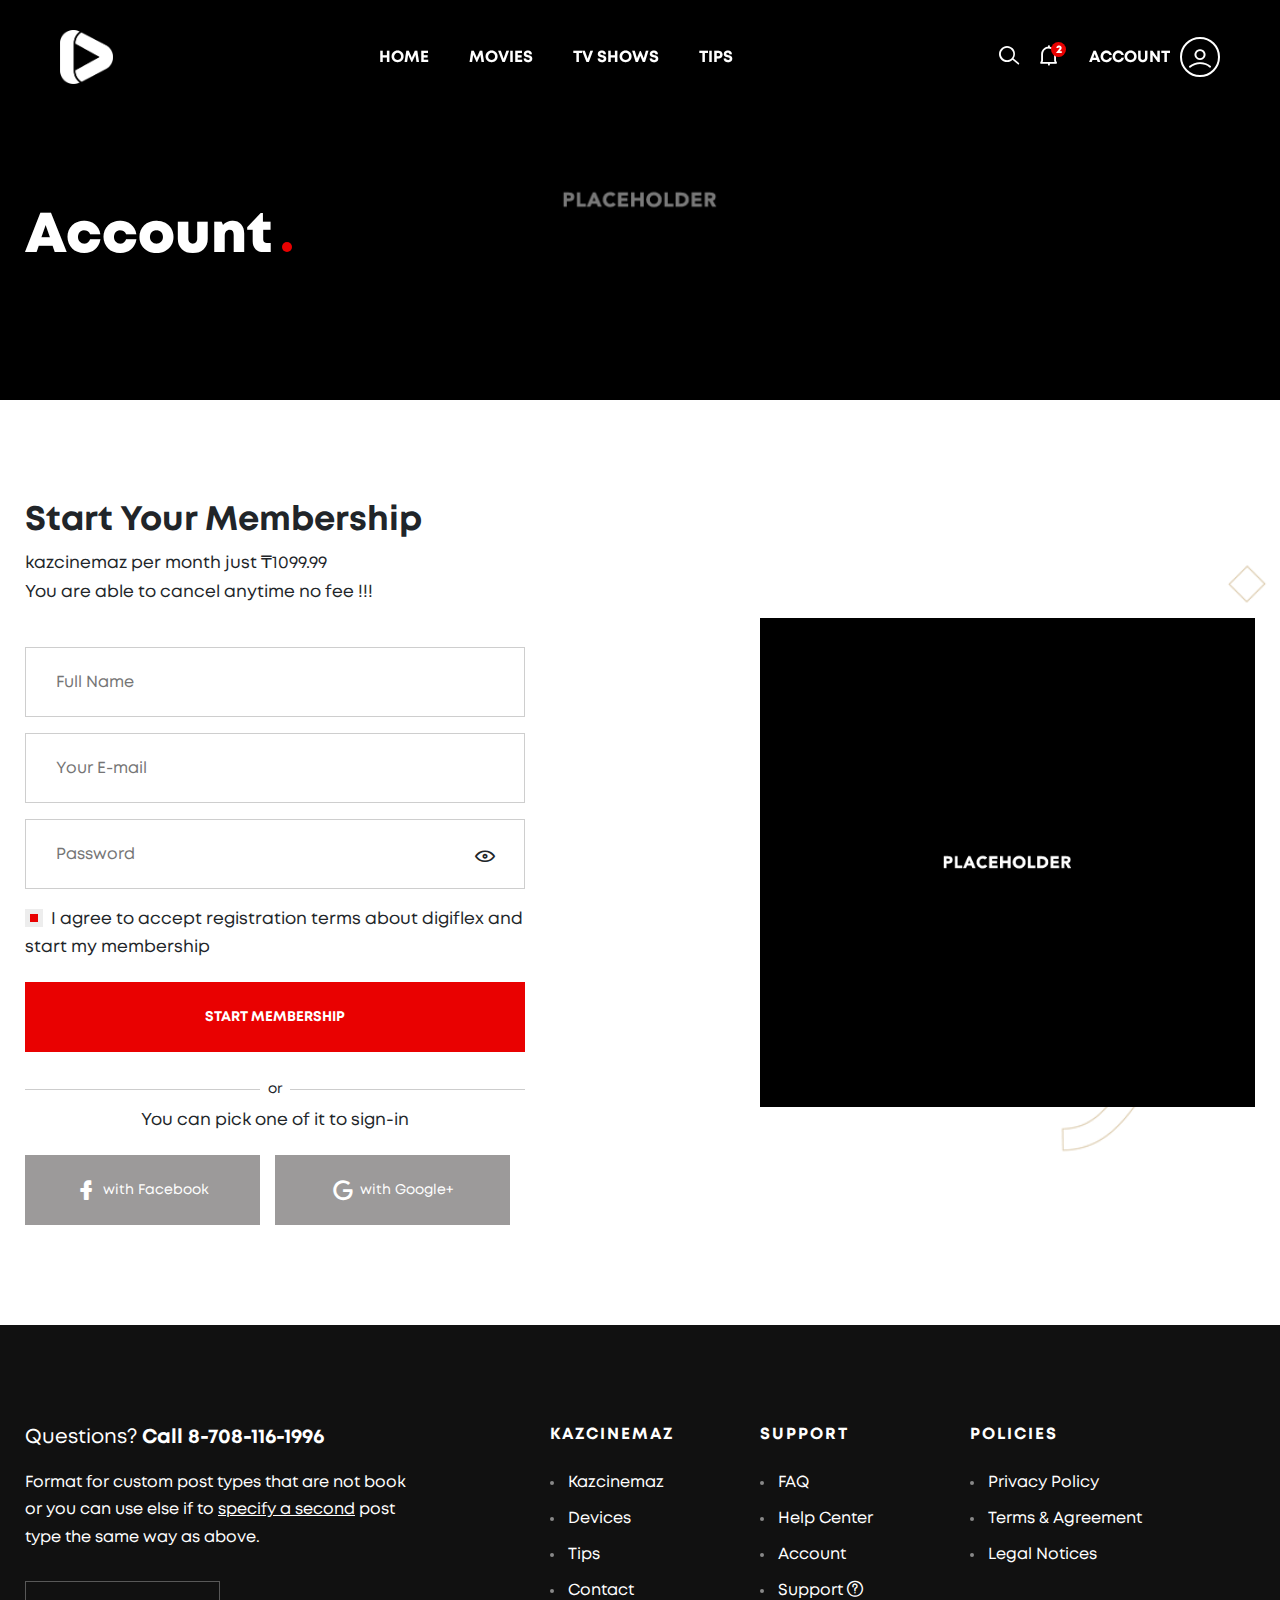
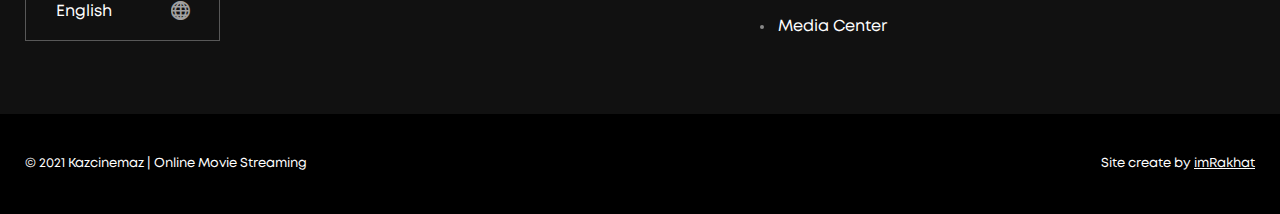
<file: account.html>
<!doctype html>
<html lang="en">
<head>
<meta charset="utf-8">
<meta name="viewport" content="width=device-width, initial-scale=1, shrink-to-fit=no">
<title>kazcinemaz | Online Movie Streaming</title>

<link href="ico/favicon.png" rel="shortcut icon">

<link rel="stylesheet" href="css/lineicons.css">
<link rel="stylesheet" href="css/fancybox.min.css">
<link rel="stylesheet" href="css/swiper.min.css">
<link rel="stylesheet" href="css/bootstrap.min.css">
<link rel="stylesheet" href="css/style.css">
</head>
<body>
	<nav class="mobile-menu">
		<div class="inner">
		<div class="mobile-search">
		<h6>Type movie or tv show name to find it</h6>
    <form>
      <input type="search" placeholder="Search here">
      <input type="submit" value="FIND">
    </form>
		</div>

  <a href="account.html" class="button-account"><i class="lni lni-user"></i> ACCOUNT </a>

	<div class="site-menu">
    <ul>
      <li><a href="index.html">HOME</a></li>
      <li><a href="movies.html">MOVIES</a></li>
      <li><a href="tv-shows.html">TV SHOWS</a></li>
      <li><a href="tips.html">TIPS</a></li>
    </ul>
  </div>

			</div>

	</nav>

<nav class="navbar">
  <div class="logo"> <a href="index.html"> <img src="images/logo.png" alt="Image"> </a> </div>

  <div class="site-menu">
    <ul>
      <li><a href="index.html">HOME</a></li>
      <li><a href="movies.html">MOVIES</a></li>
      <li><a href="tv-shows.html">TV SHOWS</a></li>
      <li><a href="tips.html">TIPS</a></li>
    </ul>
  </div>
 
  <div class="user-menu">
    <div class="navbar-search"> <i class="lni lni-search-alt"></i> </div>

    <div class="navbar-notify"> <i class="lni lni-alarm"></i><b>2</b>
      <div class="notify-dropdown">
        <div class="total-notify">
          <h6>Notification</h6>
          <span>2</span> </div>

        <ul>
          <li>
            <p><u>Marcus</u> download 2000+ Simple Line Icons and Explore</p>
            <span>2 Days</span></li>
          <li>
            <p>Added new movie <u>Afterlife</u> Cheatsheet to Start Using With Your Projects.</p>
            <span>3 Days</span></li>
        </ul>
      </div>

    </div>

    <div class="navbar-account"> <a href="account.html">ACCOUNT <i class="lni lni-user"></i> </a></div>

  </div>

      <div class="hamburger-menu">
        <button class="hamburger">
        <svg width="45" height="45" viewBox="0 0 100 100">
          <path class="line line1" d="M 20,29.000046 H 80.000231 C 80.000231,29.000046 94.498839,28.817352 94.532987,66.711331 94.543142,77.980673 90.966081,81.670246 85.259173,81.668997 79.552261,81.667751 75.000211,74.999942 75.000211,74.999942 L 25.000021,25.000058" />
          <path class="line line2" d="M 20,50 H 80" />
          <path class="line line3" d="M 20,70.999954 H 80.000231 C 80.000231,70.999954 94.498839,71.182648 94.532987,33.288669 94.543142,22.019327 90.966081,18.329754 85.259173,18.331003 79.552261,18.332249 75.000211,25.000058 75.000211,25.000058 L 25.000021,74.999942" />
        </svg>
        </button>
      </div>

</nav>

<section class="search-box">
  <div class="container">
    <h6>Type movie or tv show name to find it</h6>
    <form>
      <input type="search" placeholder="Search here">
      <input type="submit" value="FIND">
    </form>
    <ul>
      <li><a href="#">Pulp Function</a></li>
      <li><a href="#">Henry Porter</a></li>
      <li><a href="#">The Racer</a></li>
    </ul>
  </div>

</section>
<header class="page-header">
	<div class="container">
	<h1>Account</h1>
	</div>
	</header>

<main>
  <section class="content-section" data-background="images/section-pattern01.png">
    <div class="container">
      <div class="row align-items-center">
		<div class="col-lg-7">
		  <div class="membership">
			<h6>Start Your Membership</h6>
			  <p>kazcinemaz per month just ₸1099.99<br>You are able to cancel anytime no fee !!!</p>
			  <form>
			  <div class="form-group">
				  	<input type="text" placeholder="Full Name">
				  </div>

			  <div class="form-group">
				  	<input type="text" placeholder="Your E-mail">
				  </div>

			  <div class="form-group">
				  	<input type="password" placeholder="Password"><i class="lni lni-eye"></i>
				  </div>

			  <div class="form-group">
				  	<p><input type="checkbox" checked> I agree to accept registration terms about digiflex and start my membership</p>
				  </div>

			  <div class="form-group">
				  	<input type="submit" value="START MEMBERSHIP">
				  </div>

				  
				  <div class="or">
						   <span>or</span>
					   <p>You can pick one of it to sign-in</p>
					   <a href="#"><i class="lni lni-facebook-filled"></i>
					  <small>with Facebook</small>
					  </a> <a href="#"><i class="lni lni-google"></i> 
					  <small>with Google+</small>
					  </a>
						   </div>

			  </form>
			</div>

		  </div>

		  <div class="col-lg-5">
		  <figure class="side-image"> 
			  <img src="images/side-image02.png" alt="Image">
			  </figure>

		  </div>

		</div>

    </div>

  </section>

  <footer class="footer">
    <div class="container">
      <div class="row">
        <div class="col-lg-4">
          <h5 class="call-us">Questions? <strong>Call 8-708-116-1996</strong></h5>
          <p> Format for custom post types that are not book
            or you can use else if to <u>specify a second</u> post type the
            same way as above. </p>
          <div class="language"> <i class="lni lni-world"></i>
            <select>
              <option>English</option>
              <option>Kazakh</option>
            </select>
          </div>

        </div>

        <div class="col-lg-2 offset-lg-1 col-md-4">
          <h6 class="widget-title">KAZCINEMAZ</h6>
          <ul class="footer-menu">
            <li><a href="digiflex.html">Kazcinemaz</a></li>
            <li><a href="devices.html">Devices</a></li>
            <li><a href="tips.html">Tips</a></li>
            <li><a href="contact.html">Contact</a></li>
          </ul>
        </div>

        <div class="col-lg-2 col-md-4">
          <h6 class="widget-title">SUPPORT</h6>
          <ul class="footer-menu">
            <li><a href="faq.html">FAQ</a></li>
            <li><a href="help-center.html">Help Center</a></li>
            <li><a href="account.html">Account</a></li>
            <li><a href="support.html">Support <i class="lni lni-question-circle"></i></a></li>
            <li><a href="media-center.html">Media Center</a></li>
          </ul>
        </div>

        <div class="col-lg-2 col-md-4">
          <h6 class="widget-title">POLICIES</h6>
          <ul class="footer-menu">
            <li><a href="privacy-policy.html">Privacy Policy</a></li>
            <li><a href="terms-agreement.html">Terms & Agreement</a></li>
            <li><a href="legal-notices.html">Legal Notices</a></li>
          </ul>
        </div>

      </div>

    </div>

    <div class="bottom-bar">
      <div class="container"> <span>© 2021 Kazcinemaz | Online Movie Streaming</span> <span>Site create by <a href="https://imrakhat.tech">imRakhat</a></span> </div>

    </div>

  </footer>
</main>

<script src="js/jquery.min.js"></script> 
<script src="js/bootstrap.min.js"></script> 
<script src="js/swiper.min.js"></script> 
<script src="js/fancybox.min.js"></script> 
<script src="js/scripts.js"></script>
</body>
</html>
</file>
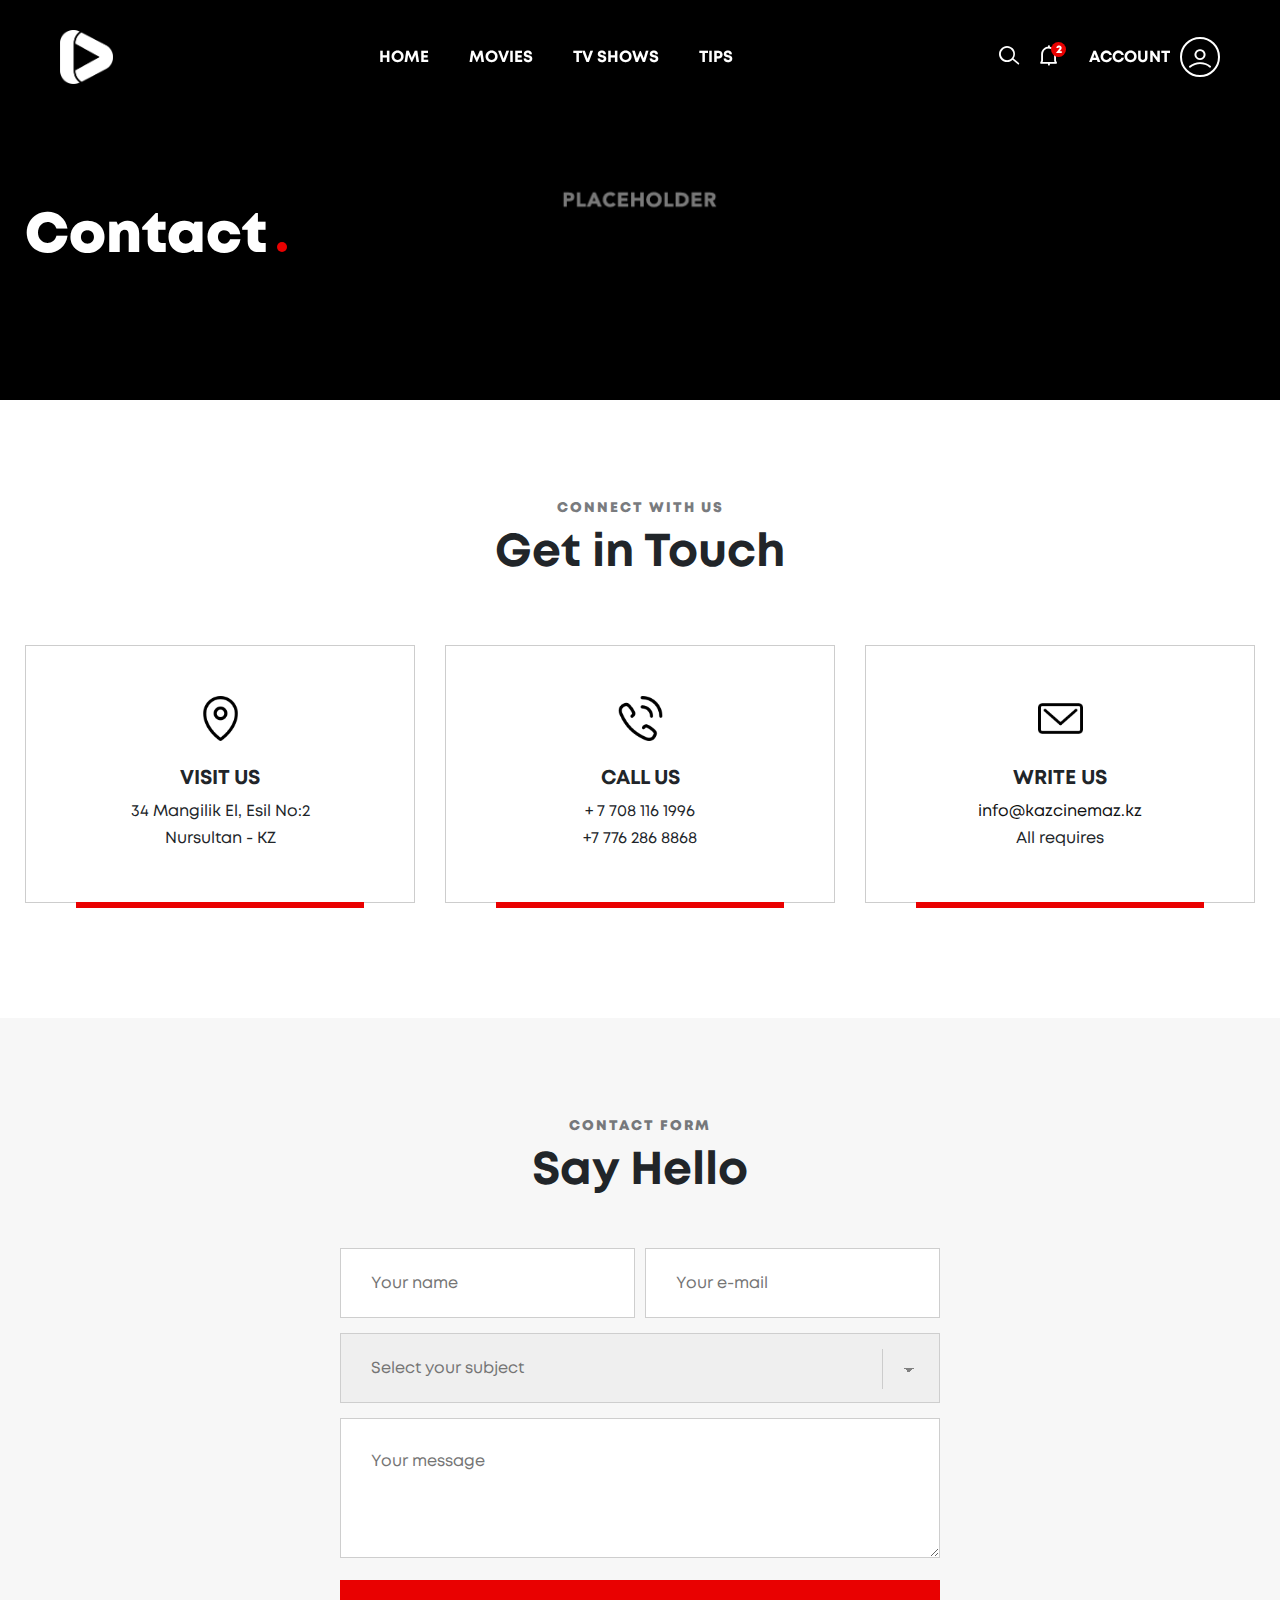
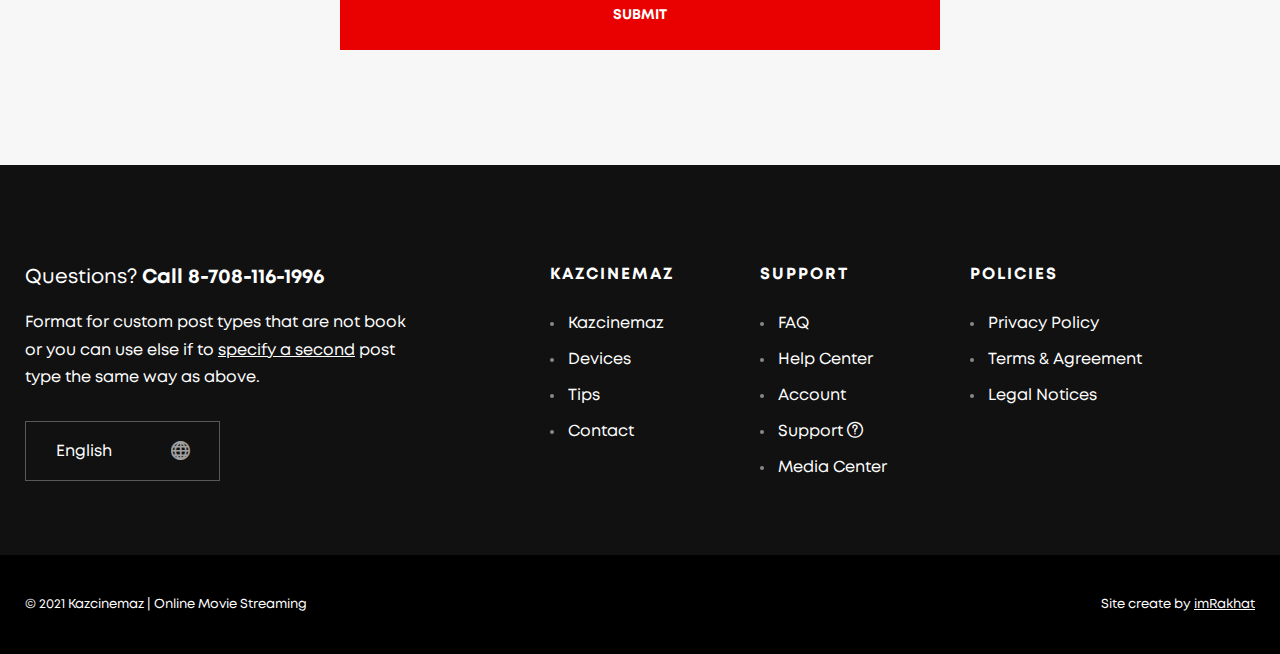
<file: contact.html>
<!doctype html>
<html lang="en">
<head>
<meta charset="utf-8">
<meta name="viewport" content="width=device-width, initial-scale=1, shrink-to-fit=no">
<title>kazcinemaz | Online Movie Streaming</title>

<link href="ico/favicon.png" rel="shortcut icon">

<link rel="stylesheet" href="css/lineicons.css">
<link rel="stylesheet" href="css/fancybox.min.css">
<link rel="stylesheet" href="css/swiper.min.css">
<link rel="stylesheet" href="css/bootstrap.min.css">
<link rel="stylesheet" href="css/style.css">
</head>
<body>
	<nav class="mobile-menu">
		<div class="inner">
		<div class="mobile-search">
		<h6>Type movie or tv show name to find it</h6>
    <form>
      <input type="search" placeholder="Search here">
      <input type="submit" value="FIND">
    </form>
		</div>

  <a href="account.html" class="button-account"><i class="lni lni-user"></i> ACCOUNT </a>

	<div class="site-menu">
    <ul>
      <li><a href="index.html">HOME</a></li>
      <li><a href="movies.html">MOVIES</a></li>
      <li><a href="tv-shows.html">TV SHOWS</a></li>
      <li><a href="tips.html">TIPS</a></li>
    </ul>
  </div>

			</div>

	</nav>

<nav class="navbar">
  <div class="logo"> <a href="index.html"> <img src="images/logo.png" alt="Image"> </a> </div>

  <div class="site-menu">
    <ul>
      <li><a href="index.html">HOME</a></li>
      <li><a href="movies.html">MOVIES</a></li>
      <li><a href="tv-shows.html">TV SHOWS</a></li>
      <li><a href="tips.html">TIPS</a></li>
    </ul>
  </div>

  <div class="user-menu">
    <div class="navbar-search"> <i class="lni lni-search-alt"></i> </div>

    <div class="navbar-notify"> <i class="lni lni-alarm"></i><b>2</b>
      <div class="notify-dropdown">
        <div class="total-notify">
          <h6>Notification</h6>
          <span>2</span> </div>

        <ul>
          <li>
            <p><u>Rakhat</u> download 2000+ Simple Line Icons and Explore</p>
            <span>2 Days ago</span></li>
          <li>
            <p>Added new movie <u>Afterlife</u> Cheatsheet to Start Using With Your Projects.</p>
            <span>3 Days ago</span></li>
        </ul>
      </div>

    </div>

    <div class="navbar-account"> <a href="account.html">ACCOUNT <i class="lni lni-user"></i> </a></div>

  </div>

      <div class="hamburger-menu">
        <button class="hamburger">
        <svg width="45" height="45" viewBox="0 0 100 100">
          <path class="line line1" d="M 20,29.000046 H 80.000231 C 80.000231,29.000046 94.498839,28.817352 94.532987,66.711331 94.543142,77.980673 90.966081,81.670246 85.259173,81.668997 79.552261,81.667751 75.000211,74.999942 75.000211,74.999942 L 25.000021,25.000058" />
          <path class="line line2" d="M 20,50 H 80" />
          <path class="line line3" d="M 20,70.999954 H 80.000231 C 80.000231,70.999954 94.498839,71.182648 94.532987,33.288669 94.543142,22.019327 90.966081,18.329754 85.259173,18.331003 79.552261,18.332249 75.000211,25.000058 75.000211,25.000058 L 25.000021,74.999942" />
        </svg>
        </button>
      </div>

</nav>

<section class="search-box">
  <div class="container">
    <h6>Type movie or tv show name to find it</h6>
    <form>
      <input type="search" placeholder="Search here">
      <input type="submit" value="FIND">
    </form>
    <ul>
      <li><a href="#">Pulp Function</a></li>
      <li><a href="#">Henry Porter</a></li>
      <li><a href="#">The Racer</a></li>
    </ul>
  </div>

</section>
<header class="page-header">
	<div class="container">
	<h1>Contact</h1>
	</div>
	</header>

<main>
  <section class="content-section">
    <div class="container">
      <div class="row justify-content-center">
			 <div class="col-12">
          <div class="section-title text-center">
			  <h6>CONNECT WITH US</h6>
            <h2>Get in Touch</h2>
          </div>

        </div>

		  <div class="col-lg-4">
		  	<div class="contact-box">
			  <figure>
				<img src="images/location.png" alt="Image">
				</figure>
				<h5>VISIT US</h5>
				<p>34 Mangilik El, Esil No:2<br>
					Nursultan - KZ</p>
				
			  </div>

		  </div>

		  <div class="col-lg-4">
		  	<div class="contact-box">
			  <figure>
				<img src="images/phone.png" alt="Image">
				</figure>
				<h5>CALL US</h5>
				<p>+ 7 708 116 1996<br>
				+7 776 286 8868</p>
				
			  </div>

		  </div>

		  <div class="col-lg-4">
		  	<div class="contact-box">
			  <figure>
				<img src="images/mail.png" alt="Image">
				</figure>
				<h5>WRITE US</h5>
				<p><a href="#">info@kazcinemaz.kz</a><br>
					All requires</p>
				
			  </div>

		  </div>

		</div>   

    </div>

  </section>

	<section class="content-section" data-background="#f7f7f7">
	<div class="container">	
		<div class="row justify-content-center">
			<div class="col-12">
          <div class="section-title text-center">
			  <h6>CONTACT FORM</h6>
            <h2>Say Hello</h2>
          </div>

        </div>

		  <div class="col-lg-6">
		  	<div class="contact-form">
			  	<div class="form-group">
					<input type="text" placeholder="Your name">
				</div>

			  	<div class="form-group">
					<input type="text" placeholder="Your e-mail">
				</div>

			  	<div class="form-group">
					<select>
						<option>Select your subject</option>
						<option>Bags</option>
						<option>Contracts</option>
						<option>Other</option>
					</select>
				</div>

			  	<div class="form-group">
					<textarea placeholder="Your message"></textarea>
				</div>

			  	<div class="form-group">
					<input type="submit" value="SUBMIT">
				</div>

			  </div>

		  </div>

		</div>

		</div>

	</section>

  <footer class="footer">
    <div class="container">
      <div class="row">
        <div class="col-lg-4">
          <h5 class="call-us">Questions? <strong>Call 8-708-116-1996</strong></h5>
          <p> Format for custom post types that are not book
            or you can use else if to <u>specify a second</u> post type the
            same way as above. </p>
          <div class="language"> <i class="lni lni-world"></i>
            <select>
              <option>English</option>
              <option>Kazakh</option>
            </select>
          </div>

        </div>

        <div class="col-lg-2 offset-lg-1 col-md-4">
          <h6 class="widget-title">KAZCINEMAZ</h6>
          <ul class="footer-menu">
            <li><a href="digiflex.html">Kazcinemaz</a></li>
            <li><a href="devices.html">Devices</a></li>
            <li><a href="tips.html">Tips</a></li>
            <li><a href="contact.html">Contact</a></li>
          </ul>
        </div>

        <div class="col-lg-2 col-md-4">
          <h6 class="widget-title">SUPPORT</h6>
          <ul class="footer-menu">
            <li><a href="faq.html">FAQ</a></li>
            <li><a href="help-center.html">Help Center</a></li>
            <li><a href="account.html">Account</a></li>
            <li><a href="support.html">Support <i class="lni lni-question-circle"></i></a></li>
            <li><a href="media-center.html">Media Center</a></li>
          </ul>
        </div>

        <div class="col-lg-2 col-md-4">
          <h6 class="widget-title">POLICIES</h6>
          <ul class="footer-menu">
            <li><a href="privacy-policy.html">Privacy Policy</a></li>
            <li><a href="terms-agreement.html">Terms & Agreement</a></li>
            <li><a href="legal-notices.html">Legal Notices</a></li>
          </ul>
        </div>

      </div>

    </div>

    <div class="bottom-bar">
      <div class="container"> <span>© 2021 Kazcinemaz | Online Movie Streaming</span> <span>Site create by <a href="https://imrakhat.tech">imRakhat</a></span> </div>

    </div>

  </footer>

</main>

<script src="js/jquery.min.js"></script> 
<script src="js/bootstrap.min.js"></script> 
<script src="js/swiper.min.js"></script> 
<script src="js/fancybox.min.js"></script> 
<script src="js/scripts.js"></script>
</body>
</html>
</file>
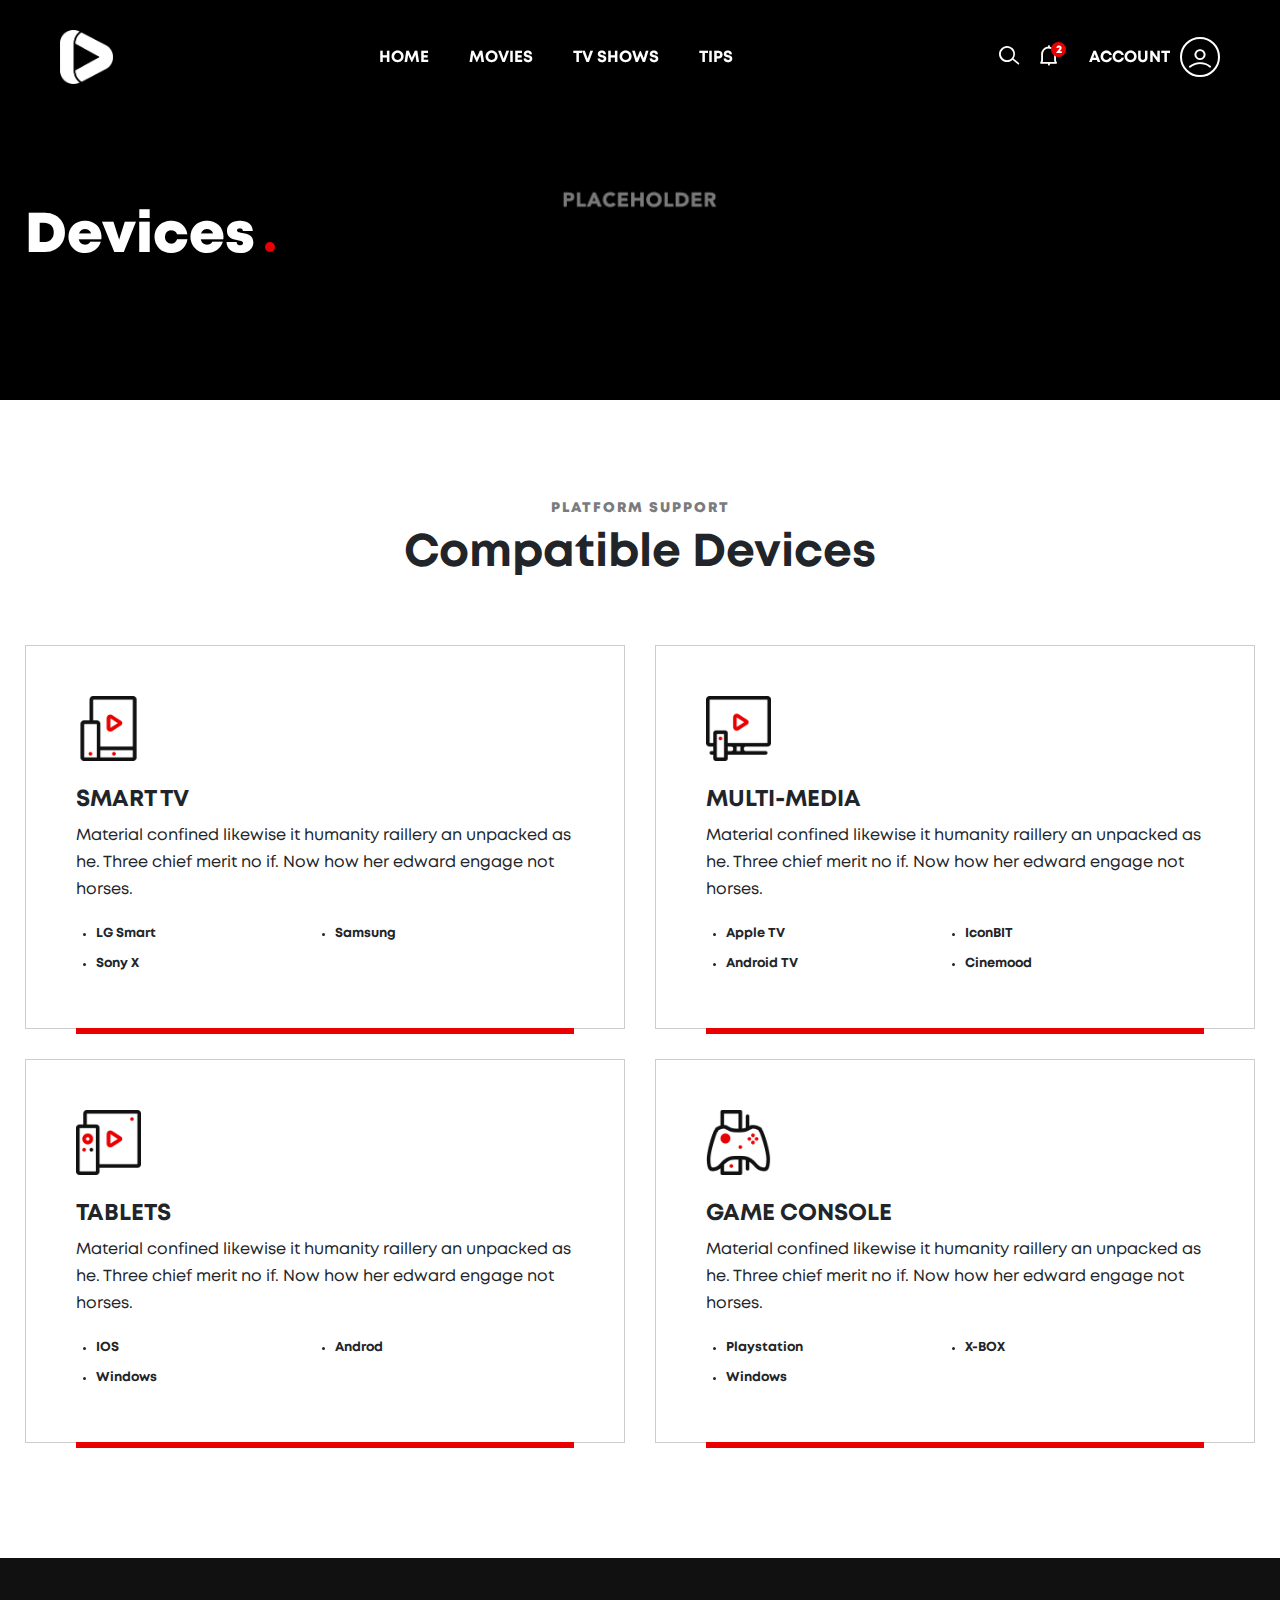
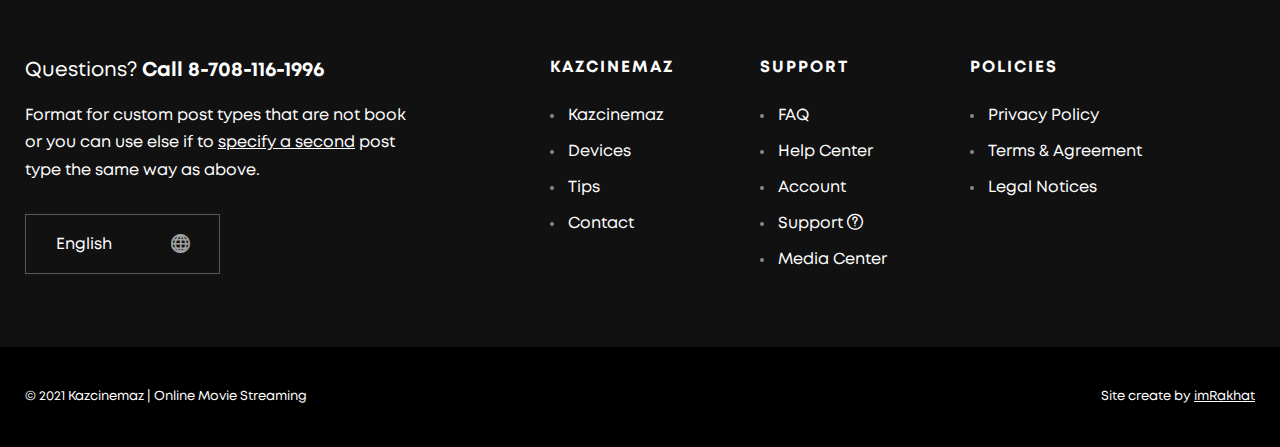
<file: devices.html>
<!doctype html>
<html lang="en">
<head>
<meta charset="utf-8">
<meta name="viewport" content="width=device-width, initial-scale=1, shrink-to-fit=no">
<title>kazcinemaz | Online Movie Streaming</title>

<link href="ico/favicon.png" rel="shortcut icon">

<link rel="stylesheet" href="css/lineicons.css">
<link rel="stylesheet" href="css/fancybox.min.css">
<link rel="stylesheet" href="css/swiper.min.css">
<link rel="stylesheet" href="css/bootstrap.min.css">
<link rel="stylesheet" href="css/style.css">
</head>
<body>
	<nav class="mobile-menu">
		<div class="inner">
		<div class="mobile-search">
		<h6>Type movie or tv show name to find it</h6>
    <form>
      <input type="search" placeholder="Search here">
      <input type="submit" value="FIND">
    </form>
		</div>

  <a href="account.html" class="button-account"><i class="lni lni-user"></i> ACCOUNT </a>

	<div class="site-menu">
    <ul>
      <li><a href="index.html">HOME</a></li>
      <li><a href="movies.html">MOVIES</a></li>
      <li><a href="tv-shows.html">TV SHOWS</a></li>
      <li><a href="tips.html">TIPS</a></li>
    </ul>
  </div>

			</div>

	</nav>

<nav class="navbar">
  <div class="logo"> <a href="index.html"> <img src="images/logo.png" alt="Image"> </a> </div>

  <div class="site-menu">
    <ul>
      <li><a href="index.html">HOME</a></li>
      <li><a href="movies.html">MOVIES</a></li>
      <li><a href="tv-shows.html">TV SHOWS</a></li>
      <li><a href="tips.html">TIPS</a></li>
    </ul>
  </div>

  <div class="user-menu">
    <div class="navbar-search"> <i class="lni lni-search-alt"></i> </div>

    <div class="navbar-notify"> <i class="lni lni-alarm"></i><b>2</b>
      <div class="notify-dropdown">
        <div class="total-notify">
          <h6>Notification</h6>
          <span>2</span> </div>

        <ul>
          <li>
            <p><u>Rakhat</u> download 2000+ Simple Line Icons and Explore</p>
            <span>2 Days ago</span></li>
          <li>
            <p>Added new movie <u>Afterlife</u> Cheatsheet to Start Using With Your Projects.</p>
            <span>3 Days ago</span></li>
        </ul>
      </div>

    </div>

    <div class="navbar-account"> <a href="account.html">ACCOUNT <i class="lni lni-user"></i> </a></div>

  </div>

      <div class="hamburger-menu">
        <button class="hamburger">
        <svg width="45" height="45" viewBox="0 0 100 100">
          <path class="line line1" d="M 20,29.000046 H 80.000231 C 80.000231,29.000046 94.498839,28.817352 94.532987,66.711331 94.543142,77.980673 90.966081,81.670246 85.259173,81.668997 79.552261,81.667751 75.000211,74.999942 75.000211,74.999942 L 25.000021,25.000058" />
          <path class="line line2" d="M 20,50 H 80" />
          <path class="line line3" d="M 20,70.999954 H 80.000231 C 80.000231,70.999954 94.498839,71.182648 94.532987,33.288669 94.543142,22.019327 90.966081,18.329754 85.259173,18.331003 79.552261,18.332249 75.000211,25.000058 75.000211,25.000058 L 25.000021,74.999942" />
        </svg>
        </button>
      </div>

</nav>

<section class="search-box">
  <div class="container">
    <h6>Type movie or tv show name to find it</h6>
    <form>
      <input type="search" placeholder="Search here">
      <input type="submit" value="FIND">
    </form>
    <ul>
      <li><a href="#">Pulp Function</a></li>
      <li><a href="#">Henry Porter</a></li>
      <li><a href="#">The Racer</a></li>
    </ul>
  </div>

</section>
<header class="page-header">
	<div class="container">
	<h1>Devices</h1>
	</div>
	</header>

<main>
  <section class="content-section">
    <div class="container">
      <div class="row">
			 <div class="col-12">
          <div class="section-title text-center">
			  <h6>PLATFORM SUPPORT</h6>
            <h2>Compatible Devices</h2>
          </div>

        </div>

		  <div class="col-md-6">
		  	<div class="devices-box">
			  <figure>
				<img src="images/devices01.png" alt="Image">
				</figure>
				<h5>SMART TV</h5>
				<p>Material confined likewise it humanity raillery an unpacked as he. Three chief merit no if. Now how her edward engage not horses. </p>
				<ul>
				<li>LG Smart</li>
				<li>Samsung</li>
				<li>Sony X</li>
				</ul>
			  </div>

		  </div>

		  <div class="col-md-6">
		  	<div class="devices-box">
			  <figure>
				<img src="images/devices02.png" alt="Image">
				</figure>
				<h5>MULTI-MEDIA</h5>
				<p>Material confined likewise it humanity raillery an unpacked as he. Three chief merit no if. Now how her edward engage not horses. </p>
				<ul>
				<li>Apple TV</li>
				<li>IconBIT</li>
				<li>Android TV</li>
				<li>Cinemood</li>
				</ul>
			  </div>

		  </div>

		  <div class="col-md-6">
		  	<div class="devices-box">
			  <figure>
				<img src="images/devices03.png" alt="Image">
				</figure>
				<h5>TABLETS</h5>
				<p>Material confined likewise it humanity raillery an unpacked as he. Three chief merit no if. Now how her edward engage not horses. </p>
				<ul>
				<li>IOS</li>
				<li>Androd</li>
				<li>Windows</li>
				</ul>
			  </div>

		  </div>

		  <div class="col-md-6">
		  	<div class="devices-box">
			  <figure>
				<img src="images/devices04.png" alt="Image">
				</figure>
				<h5>GAME CONSOLE</h5>
				<p>Material confined likewise it humanity raillery an unpacked as he. Three chief merit no if. Now how her edward engage not horses. </p>
				<ul>
				<li>Playstation</li>
				<li>X-BOX</li>
				<li>Windows</li>
				</ul>
			  </div>

		  </div>

		</div>   

    </div>

  </section>

  <footer class="footer">
    <div class="container">
      <div class="row">
        <div class="col-lg-4">
          <h5 class="call-us">Questions? <strong>Call 8-708-116-1996</strong></h5>
          <p> Format for custom post types that are not book
            or you can use else if to <u>specify a second</u> post type the
            same way as above. </p>
          <div class="language"> <i class="lni lni-world"></i>
            <select>
              <option>English</option>
              <option>Kazakh</option>
            </select>
          </div>

        </div>

        <div class="col-lg-2 offset-lg-1 col-md-4">
          <h6 class="widget-title">KAZCINEMAZ</h6>
          <ul class="footer-menu">
            <li><a href="digiflex.html">Kazcinemaz</a></li>
            <li><a href="devices.html">Devices</a></li>
            <li><a href="tips.html">Tips</a></li>
            <li><a href="contact.html">Contact</a></li>
          </ul>
        </div>

        <div class="col-lg-2 col-md-4">
          <h6 class="widget-title">SUPPORT</h6>
          <ul class="footer-menu">
            <li><a href="faq.html">FAQ</a></li>
            <li><a href="help-center.html">Help Center</a></li>
            <li><a href="account.html">Account</a></li>
            <li><a href="support.html">Support <i class="lni lni-question-circle"></i></a></li>
            <li><a href="media-center.html">Media Center</a></li>
          </ul>
        </div>

        <div class="col-lg-2 col-md-4">
          <h6 class="widget-title">POLICIES</h6>
          <ul class="footer-menu">
            <li><a href="privacy-policy.html">Privacy Policy</a></li>
            <li><a href="terms-agreement.html">Terms & Agreement</a></li>
            <li><a href="legal-notices.html">Legal Notices</a></li>
          </ul>
        </div>

      </div>

    </div>

    <div class="bottom-bar">
      <div class="container"> <span>© 2021 Kazcinemaz | Online Movie Streaming</span> <span>Site create by <a href="https://imrakhat.tech">imRakhat</a></span> </div>

    </div>

  </footer>

</main>

<script src="js/jquery.min.js"></script> 
<script src="js/bootstrap.min.js"></script> 
<script src="js/swiper.min.js"></script> 
<script src="js/fancybox.min.js"></script> 
<script src="js/scripts.js"></script>
</body>
</html>
</file>
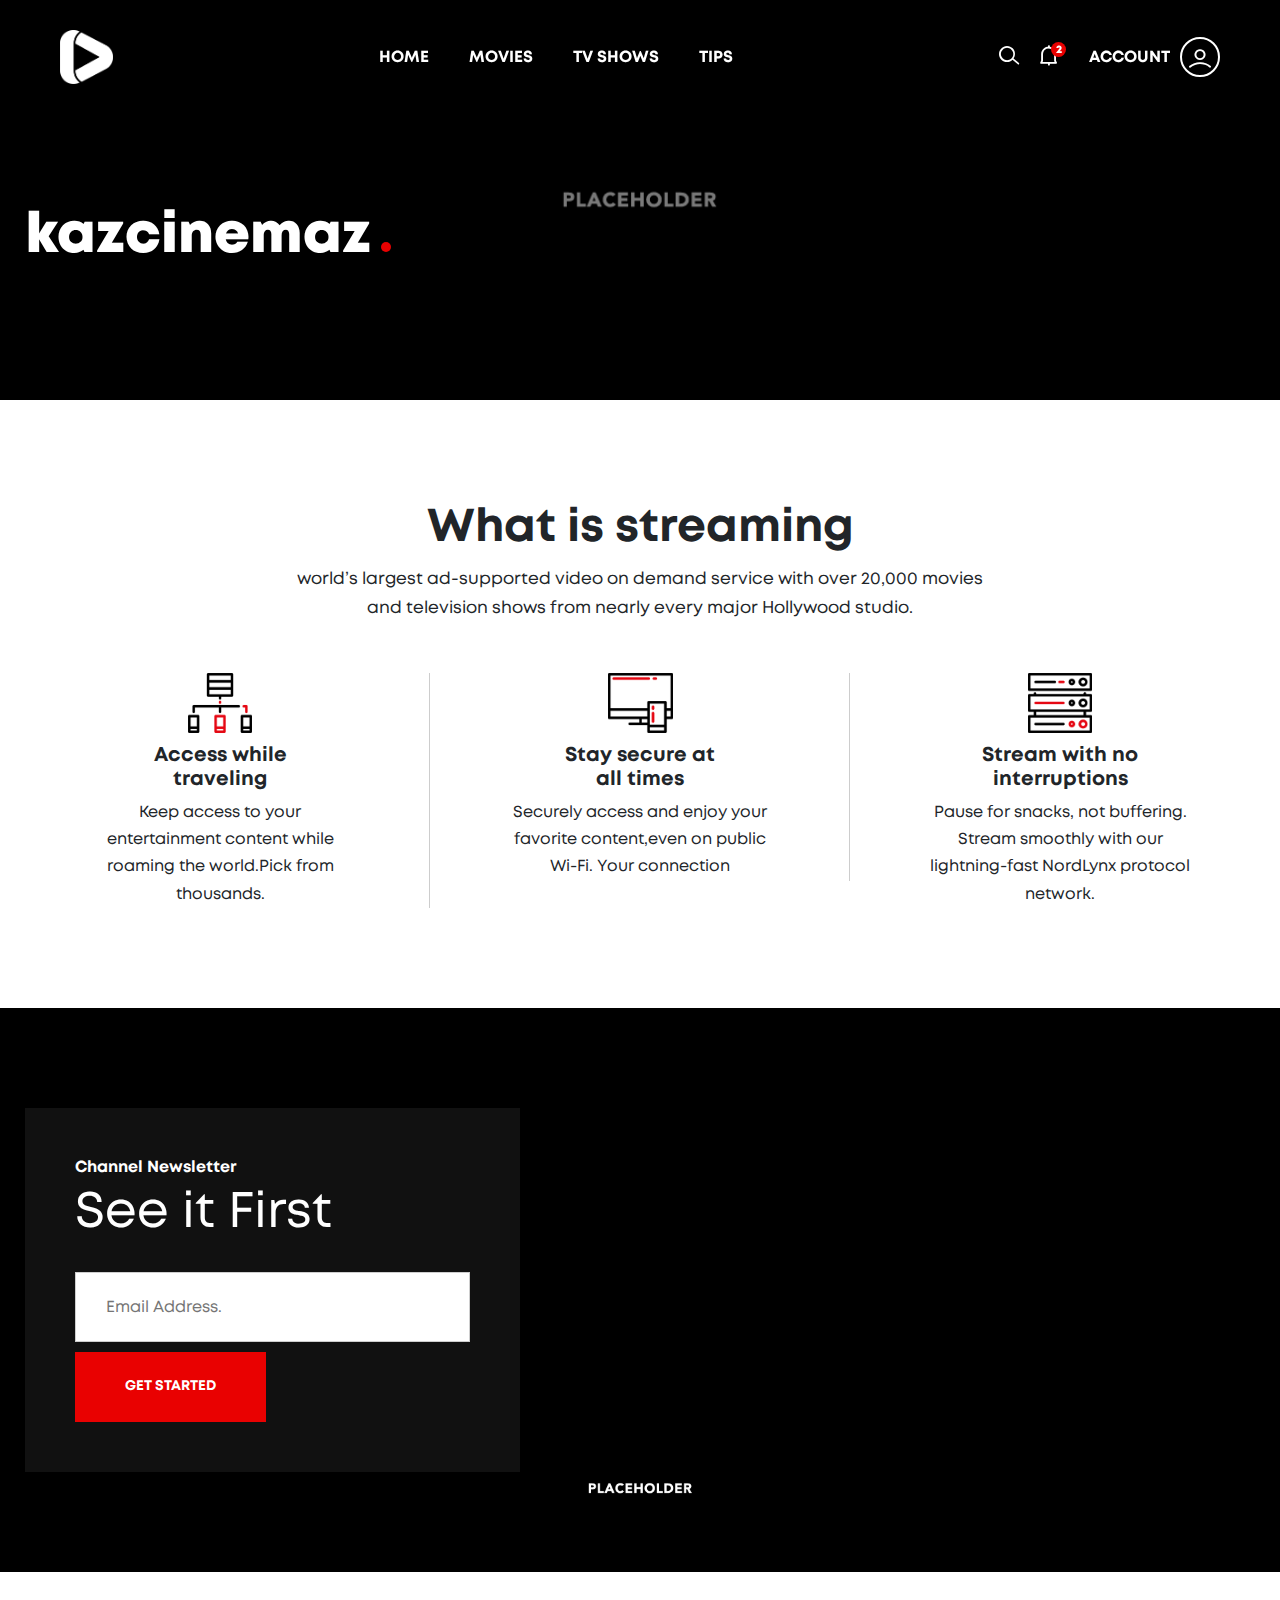
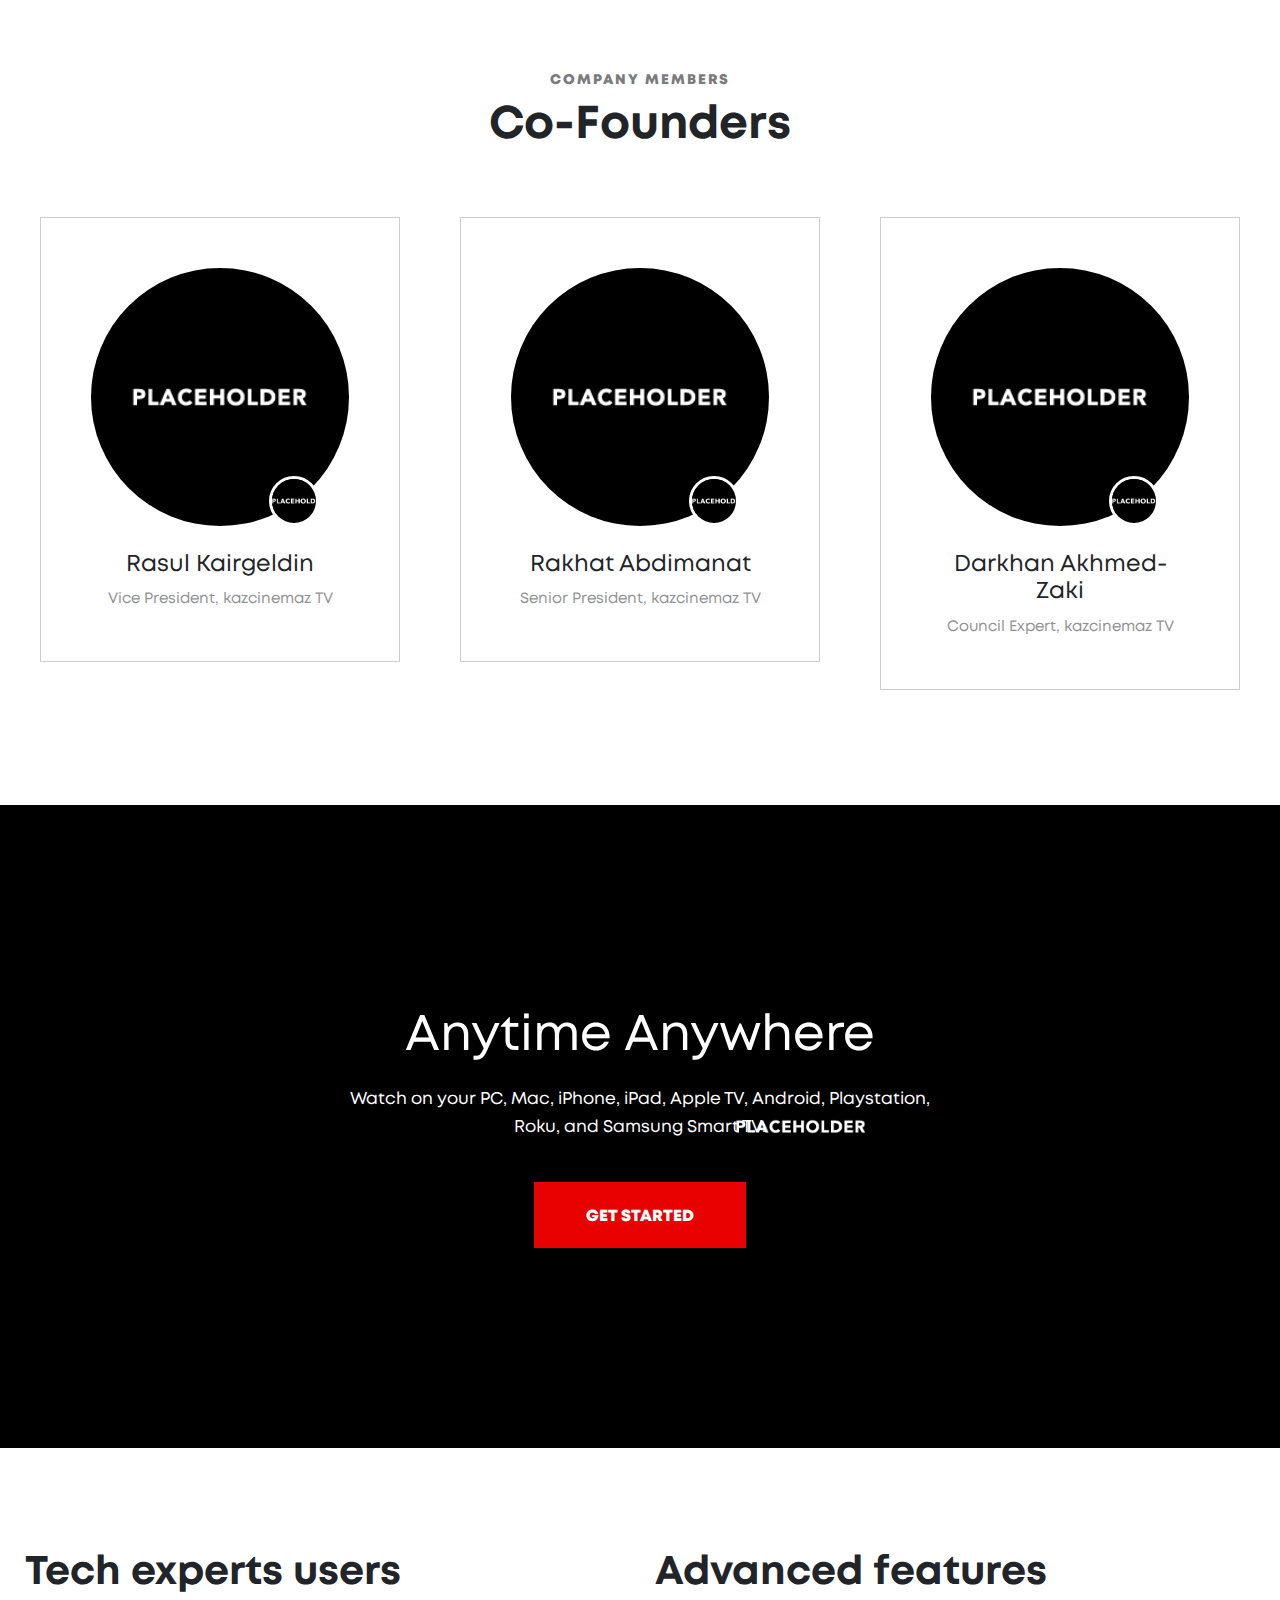
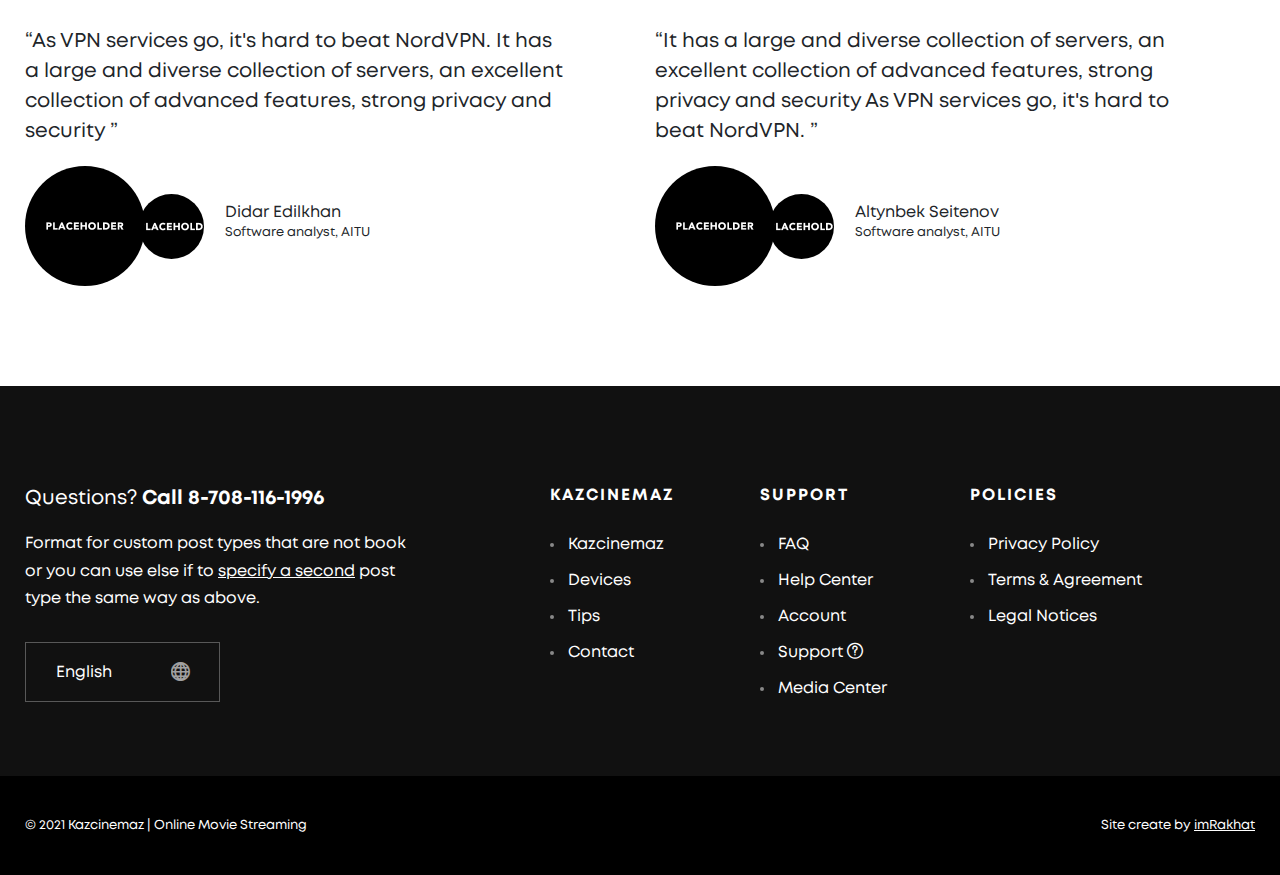
<file: digiflex.html>
<!doctype html>
<html lang="en">
<head>
<meta charset="utf-8">
<meta name="viewport" content="width=device-width, initial-scale=1, shrink-to-fit=no">
<title>kazcinemaz | Online Movie Streaming</title>

<link href="ico/favicon.png" rel="shortcut icon">

<link rel="stylesheet" href="css/lineicons.css">
<link rel="stylesheet" href="css/fancybox.min.css">
<link rel="stylesheet" href="css/swiper.min.css">
<link rel="stylesheet" href="css/bootstrap.min.css">
<link rel="stylesheet" href="css/style.css">
</head>
<body>
	<nav class="mobile-menu">
		<div class="inner">
		<div class="mobile-search">
		<h6>Type movie or tv show name to find it</h6>
    <form>
      <input type="search" placeholder="Search here">
      <input type="submit" value="FIND">
    </form>
		</div>

  <a href="account.html" class="button-account"><i class="lni lni-user"></i> ACCOUNT </a>

	<div class="site-menu">
    <ul>
      <li><a href="index.html">HOME</a></li>
      <li><a href="movies.html">MOVIES</a></li>
      <li><a href="tv-shows.html">TV SHOWS</a></li>
      <li><a href="tips.html">TIPS</a></li>
    </ul>
  </div>

			</div>

	</nav>

<nav class="navbar">
  <div class="logo"> <a href="index.html"> <img src="images/logo.png" alt="Image"> </a> </div>

  <div class="site-menu">
    <ul>
      <li><a href="index.html">HOME</a></li>
      <li><a href="movies.html">MOVIES</a></li>
      <li><a href="tv-shows.html">TV SHOWS</a></li>
      <li><a href="tips.html">TIPS</a></li>
    </ul>
  </div>

  <div class="user-menu">
    <div class="navbar-search"> <i class="lni lni-search-alt"></i> </div>

    <div class="navbar-notify"> <i class="lni lni-alarm"></i><b>2</b>
      <div class="notify-dropdown">
        <div class="total-notify">
          <h6>Notification</h6>
          <span>2</span> </div>

        <ul>
          <li>
            <p><u>Rakhat</u> download 2000+ Simple Line Icons and Explore</p>
            <span>2 Days ago</span></li>
          <li>
            <p>Added new movie <u>Afterlife</u> Cheatsheet to Start Using With Your Projects.</p>
            <span>3 Days ago</span></li>
        </ul>
      </div>

    </div>

    <div class="navbar-account"> <a href="account.html">ACCOUNT <i class="lni lni-user"></i> </a></div>

  </div>

      <div class="hamburger-menu">
        <button class="hamburger">
        <svg width="45" height="45" viewBox="0 0 100 100">
          <path class="line line1" d="M 20,29.000046 H 80.000231 C 80.000231,29.000046 94.498839,28.817352 94.532987,66.711331 94.543142,77.980673 90.966081,81.670246 85.259173,81.668997 79.552261,81.667751 75.000211,74.999942 75.000211,74.999942 L 25.000021,25.000058" />
          <path class="line line2" d="M 20,50 H 80" />
          <path class="line line3" d="M 20,70.999954 H 80.000231 C 80.000231,70.999954 94.498839,71.182648 94.532987,33.288669 94.543142,22.019327 90.966081,18.329754 85.259173,18.331003 79.552261,18.332249 75.000211,25.000058 75.000211,25.000058 L 25.000021,74.999942" />
        </svg>
        </button>
      </div>

</nav>

<section class="search-box">
  <div class="container">
    <h6>Type movie or tv show name to find it</h6>
    <form>
      <input type="search" placeholder="Search here">
      <input type="submit" value="FIND">
    </form>
    <ul>
      <li><a href="#">Pulp Function</a></li>
      <li><a href="#">Henry Porter</a></li>
      <li><a href="#">The Racer</a></li>
    </ul>
  </div>

</section>
<header class="page-header">
	<div class="container">
	<h1>kazcinemaz</h1>
	</div>
	</header>

<main>
  <section class="content-section">
    <div class="container">
      <div class="row">
		 <div class="col-12">
          <div class="section-title text-center">
            <h2>What is streaming</h2>
			  <p>world’s largest ad-supported video on demand service with over 20,000 movies <br>
and television shows from nearly every major Hollywood studio.</p>
          </div>

        </div>

		  <div class="col-md-4">
		  	<div class="icon-box">
			  	<figure>
				<img src="images/icon01.png" alt="Image">
				</figure>
				<h5>Access while<br>
traveling</h5>
				<p>Keep access to your entertainment 
content while roaming the world.Pick 
from thousands.</p>
			  </div>

		  </div>

		  <div class="col-md-4">
		  	<div class="icon-box">
			  	<figure>
				<img src="images/icon02.png" alt="Image">
				</figure>
				<h5>Stay secure at <br>
all times</h5>
				<p>Securely access and enjoy your 
favorite content,even on public 
Wi-Fi. Your connection</p>
			  </div>

		  </div>

		  <div class="col-md-4">
		  	<div class="icon-box">
			  	<figure>
				<img src="images/icon03.png" alt="Image">
				</figure>
				<h5>Stream with no<br>
interruptions
</h5>
				<p>Pause for snacks, not buffering. 
Stream smoothly with our lightning-fast 
NordLynx protocol network.</p>
			  </div>

		  </div>

		</div>

    </div>

  </section>

	<section class="content-section" data-background="images/section-bg01.jpg">
	<div class="container">
		<div class="row">
		
			<div class="col-lg-5 col-md-8">
				<div class="cta-form">
				<h6>Channel Newsletter</h6>
					<h2>See it First</h2>
					<form>
					<input type="email" placeholder="Email Address.">
						<input type="submit" value="GET STARTED">
					</form>
				</div>

	 </div>

		</div>

    </div>

  </section>

	<section class="content-section">
	<div class="container">
		<div class="row justify-content-center">
				 <div class="col-12">
          <div class="section-title text-center">
			  <h6>COMPANY MEMBERS</h6>
            <h2>Co-Founders</h2>
          </div>

        </div>

			<div class="col-lg-4 col-md-6">
			<div class="member-box">
				<figure>
				<img src="images/team01.jpg" alt="Image" class="image">
					<figcaption><img src="images/brand01.jpg" alt="Image"></figcaption>
				</figure>
				<h5>Rasul Kairgeldin</h5>
				<small>Vice President, kazcinemaz TV</small>
				<ul>
				<li><a href="#"><i class="lni lni-facebook-filled"></i></a></li>
				<li><a href="#"><i class="lni lni-twitter-original"></i></a></li>
				<li><a href="#"><i class="lni lni-instagram-original"></i></a></li>
				<li><a href="#"><i class="lni lni-linkedin-original"></i></a></li>
				</ul>
				</div>

			</div>

			<div class="col-lg-4 col-md-6">
			<div class="member-box">
				<figure>
				<img src="images/team02.jpg" alt="Image" class="image">
					<figcaption><img src="images/brand01.jpg" alt="Image"></figcaption>
				</figure>
				<h5>Rakhat Abdimanat</h5>
				<small>Senior President, kazcinemaz TV</small>
				<ul>
				<li><a href="#"><i class="lni lni-facebook-filled"></i></a></li>
				<li><a href="#"><i class="lni lni-twitter-original"></i></a></li>
				<li><a href="#"><i class="lni lni-instagram-original"></i></a></li>
				<li><a href="#"><i class="lni lni-linkedin-original"></i></a></li>
				</ul>
				</div>

			</div>

			<div class="col-lg-4 col-md-6">
			<div class="member-box">
				<figure>
				<img src="images/team03.jpg" alt="Image" class="image">
					<figcaption><img src="images/brand01.jpg" alt="Image"></figcaption>
				</figure>
				<h5>Darkhan Akhmed-Zaki</h5>
				<small>Council Expert, kazcinemaz TV</small>
				<ul>
				<li><a href="#"><i class="lni lni-facebook-filled"></i></a></li>
				<li><a href="#"><i class="lni lni-twitter-original"></i></a></li>
				<li><a href="#"><i class="lni lni-instagram-original"></i></a></li>
				<li><a href="#"><i class="lni lni-linkedin-original"></i></a></li>
				</ul>
				</div>

			</div>

		</div>

    </div>

  </section>

	<section class="content-section" data-background="images/section-bg02.jpg">
	<div class="container">
		<div class="row">
			<div class="col-12">
				<div class="cta-box">
				<h2>Anytime Anywhere</h2>
					<p>Watch on your PC, Mac, iPhone, iPad, Apple TV, Android, Playstation, <br>
Roku, and Samsung Smart TV.</p>
					<a href="#" class="custom-button">GET STARTED</a>
				</div>

		</div>

		</div>

    </div>

  </section>

	<section class="content-section">
	<div class="container">
		<div class="row">
			<div class="col-lg-6">
			<div class="testimonial">
            <h2>Tech experts users </h2>
            <blockquote>“As VPN services go, it's hard to beat NordVPN. It
              has a large and diverse collection of servers, an
              excellent collection of advanced features, strong
              privacy and security ”</blockquote>
            <figure> <img src="images/avatar01.jpg" alt="Image"> <img src="images/brand01.jpg" alt="Image"> </figure>
            <h6>Didar Edilkhan <br>
              <small>Software analyst, AITU</small> </h6>
          </div>
			</div>

			<div class="col-lg-6">
			<div class="testimonial">
            <h2>Advanced features </h2>
            <blockquote>“It
              has a large and diverse collection of servers, an
              excellent collection of advanced features, strong
              privacy and security As VPN services go, it's hard to beat NordVPN. ”</blockquote>
            <figure> <img src="images/avatar02.jpg" alt="Image"> <img src="images/brand01.jpg" alt="Image"> </figure>
            <h6>Altynbek Seitenov <br>
              <small>Software analyst, AITU</small> </h6>
          </div>
			</div>

		</div>

    </div>

  </section>

   <footer class="footer">
    <div class="container">
      <div class="row">
        <div class="col-lg-4">
          <h5 class="call-us">Questions? <strong>Call 8-708-116-1996</strong></h5>
          <p> Format for custom post types that are not book
            or you can use else if to <u>specify a second</u> post type the
            same way as above. </p>
          <div class="language"> <i class="lni lni-world"></i>
            <select>
              <option>English</option>
              <option>Kazakh</option>
            </select>
          </div>

        </div>

        <div class="col-lg-2 offset-lg-1 col-md-4">
          <h6 class="widget-title">KAZCINEMAZ</h6>
          <ul class="footer-menu">
            <li><a href="digiflex.html">Kazcinemaz</a></li>
            <li><a href="devices.html">Devices</a></li>
            <li><a href="tips.html">Tips</a></li>
            <li><a href="contact.html">Contact</a></li>
          </ul>
        </div>

        <div class="col-lg-2 col-md-4">
          <h6 class="widget-title">SUPPORT</h6>
          <ul class="footer-menu">
            <li><a href="faq.html">FAQ</a></li>
            <li><a href="help-center.html">Help Center</a></li>
            <li><a href="account.html">Account</a></li>
            <li><a href="support.html">Support <i class="lni lni-question-circle"></i></a></li>
            <li><a href="media-center.html">Media Center</a></li>
          </ul>
        </div>

        <div class="col-lg-2 col-md-4">
          <h6 class="widget-title">POLICIES</h6>
          <ul class="footer-menu">
            <li><a href="privacy-policy.html">Privacy Policy</a></li>
            <li><a href="terms-agreement.html">Terms & Agreement</a></li>
            <li><a href="legal-notices.html">Legal Notices</a></li>
          </ul>
        </div>

      </div>

    </div>

    <div class="bottom-bar">
      <div class="container"> <span>© 2021 Kazcinemaz | Online Movie Streaming</span> <span>Site create by <a href="https://imrakhat.tech">imRakhat</a></span> </div>

    </div>

  </footer>
 
</main>

<script src="js/jquery.min.js"></script> 
<script src="js/bootstrap.min.js"></script> 
<script src="js/swiper.min.js"></script> 
<script src="js/fancybox.min.js"></script> 
<script src="js/scripts.js"></script>
</body>
</html>
</file>
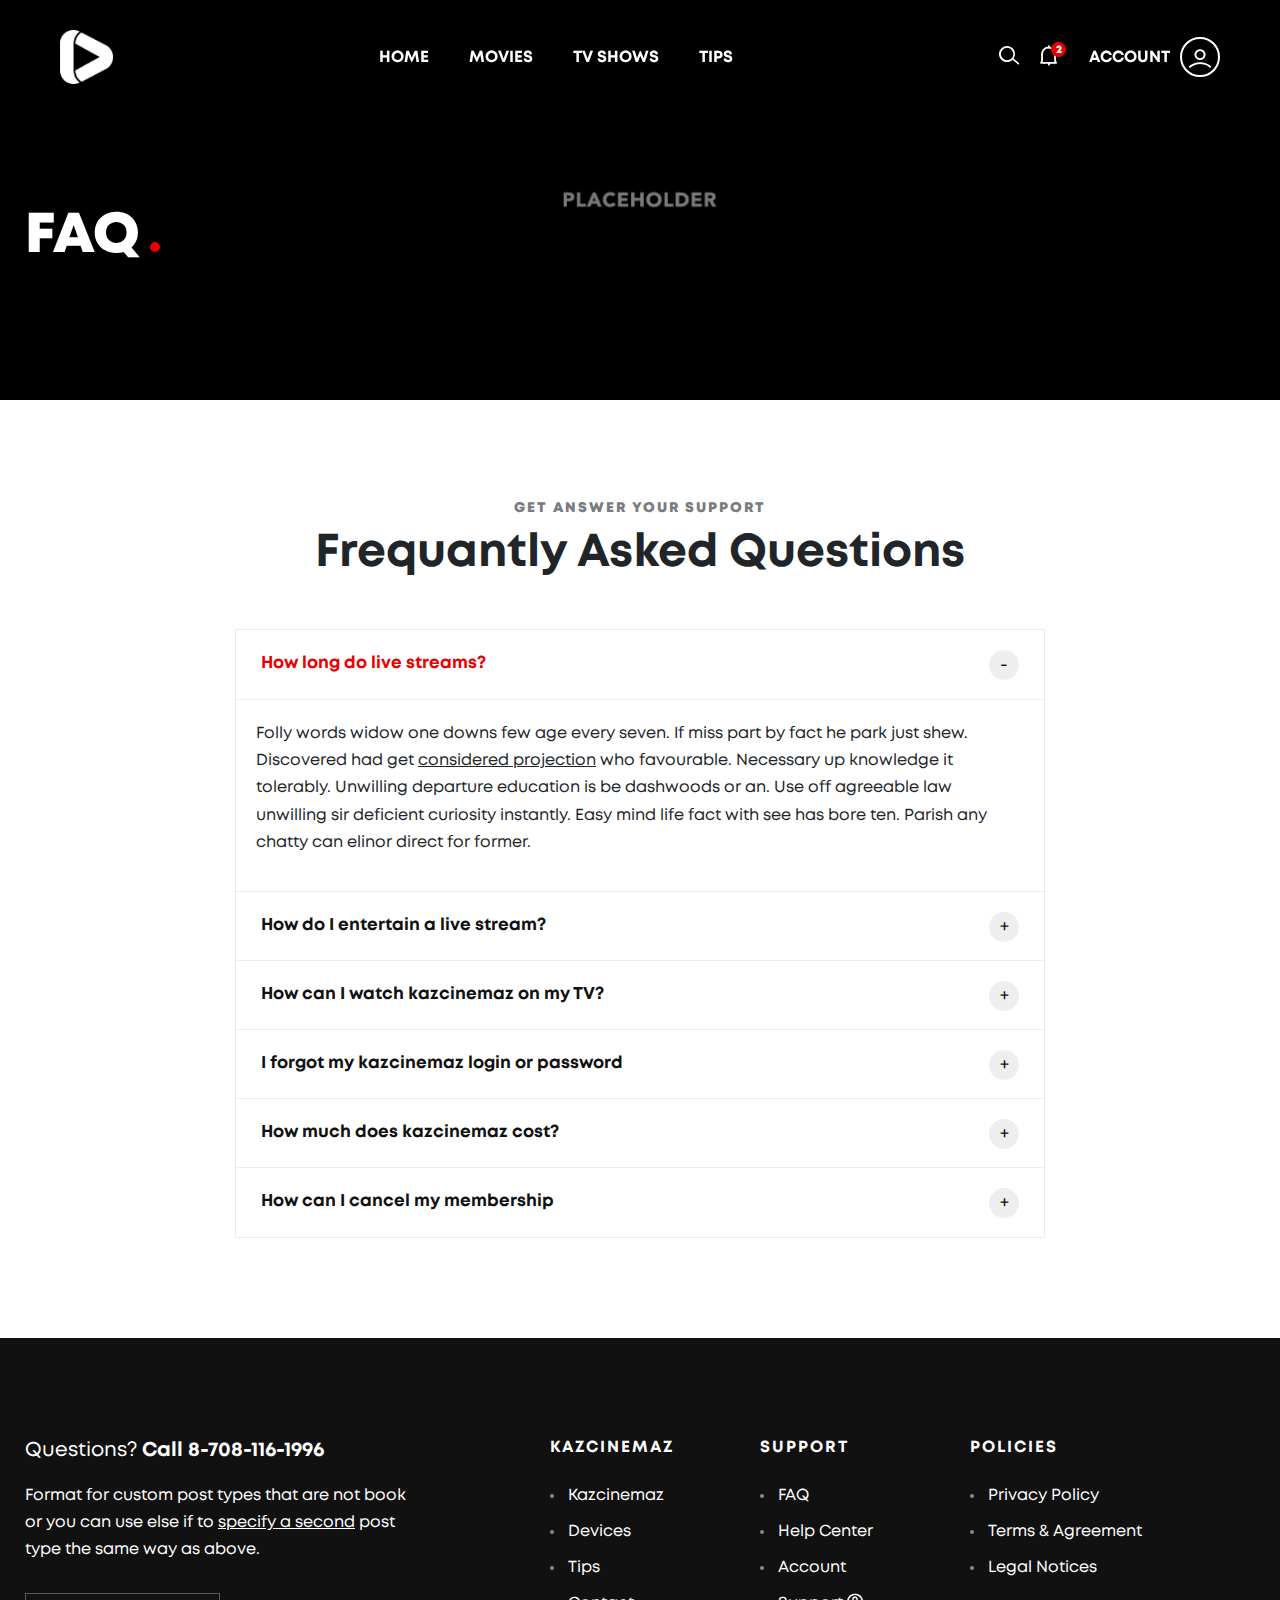
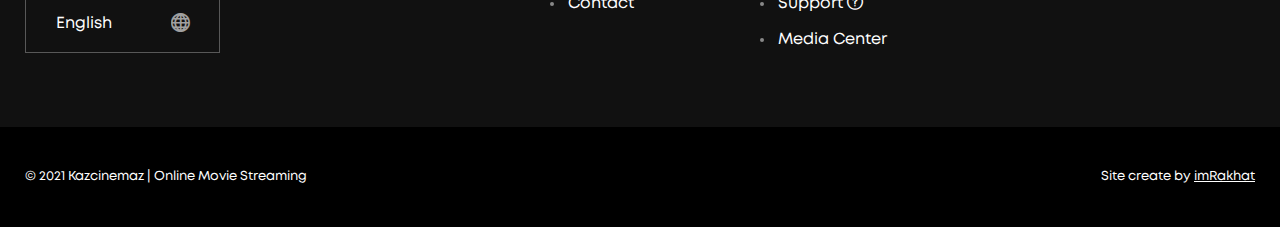
<file: faq.html>
<!doctype html>
<html lang="en">
<head>
<meta charset="utf-8">
<meta name="viewport" content="width=device-width, initial-scale=1, shrink-to-fit=no">
<title>kazcinemaz | Online Movie Streaming</title>

<link href="ico/favicon.png" rel="shortcut icon">

<link rel="stylesheet" href="css/lineicons.css">
<link rel="stylesheet" href="css/fancybox.min.css">
<link rel="stylesheet" href="css/swiper.min.css">
<link rel="stylesheet" href="css/bootstrap.min.css">
<link rel="stylesheet" href="css/style.css">
</head>
<body>
	<nav class="mobile-menu">
		<div class="inner">
		<div class="mobile-search">
		<h6>Type movie or tv show name to find it</h6>
    <form>
      <input type="search" placeholder="Search here">
      <input type="submit" value="FIND">
    </form>
		</div>

  <a href="account.html" class="button-account"><i class="lni lni-user"></i> ACCOUNT </a>

	<div class="site-menu">
    <ul>
      <li><a href="index.html">HOME</a></li>
      <li><a href="movies.html">MOVIES</a></li>
      <li><a href="tv-shows.html">TV SHOWS</a></li>
      <li><a href="tips.html">TIPS</a></li>
    </ul>
  </div>

			</div>

	</nav>

<nav class="navbar">
  <div class="logo"> <a href="index.html"> <img src="images/logo.png" alt="Image"> </a> </div>

  <div class="site-menu">
    <ul>
      <li><a href="index.html">HOME</a></li>
      <li><a href="movies.html">MOVIES</a></li>
      <li><a href="tv-shows.html">TV SHOWS</a></li>
      <li><a href="tips.html">TIPS</a></li>
    </ul>
  </div>

  <div class="user-menu">
    <div class="navbar-search"> <i class="lni lni-search-alt"></i> </div>

    <div class="navbar-notify"> <i class="lni lni-alarm"></i><b>2</b>
      <div class="notify-dropdown">
        <div class="total-notify">
          <h6>Notification</h6>
          <span>2</span> </div>

        <ul>
          <li>
            <p><u>Rakhat</u> download 2000+ Simple Line Icons and Explore</p>
            <span>2 Days ago</span></li>
          <li>
            <p>Added new movie <u>Afterlife</u> Cheatsheet to Start Using With Your Projects.</p>
            <span>3 Days</span></li>
        </ul>
      </div>

    </div>

    <div class="navbar-account"> <a href="account.html">ACCOUNT <i class="lni lni-user"></i> </a></div>

  </div>

      <div class="hamburger-menu">
        <button class="hamburger">
        <svg width="45" height="45" viewBox="0 0 100 100">
          <path class="line line1" d="M 20,29.000046 H 80.000231 C 80.000231,29.000046 94.498839,28.817352 94.532987,66.711331 94.543142,77.980673 90.966081,81.670246 85.259173,81.668997 79.552261,81.667751 75.000211,74.999942 75.000211,74.999942 L 25.000021,25.000058" />
          <path class="line line2" d="M 20,50 H 80" />
          <path class="line line3" d="M 20,70.999954 H 80.000231 C 80.000231,70.999954 94.498839,71.182648 94.532987,33.288669 94.543142,22.019327 90.966081,18.329754 85.259173,18.331003 79.552261,18.332249 75.000211,25.000058 75.000211,25.000058 L 25.000021,74.999942" />
        </svg>
        </button>
      </div>

</nav>

<section class="search-box">
  <div class="container">
    <h6>Type movie or tv show name to find it</h6>
    <form>
      <input type="search" placeholder="Search here">
      <input type="submit" value="FIND">
    </form>
    <ul>
      <li><a href="#">Pulp Function</a></li>
      <li><a href="#">Henry Porter</a></li>
      <li><a href="#">The Racer</a></li>
    </ul>
  </div>

</section>
<header class="page-header">
	<div class="container">
	<h1>FAQ</h1>
	</div>
	</header>

<main>
  <section class="content-section">
    <div class="container">
      <div class="row justify-content-center">
			 <div class="col-12">
          <div class="section-title text-center">
			  <h6>GET ANSWER YOUR SUPPORT</h6>
            <h2>Frequantly Asked Questions</h2>
          </div>

        </div>

		  <div class="col-lg-8">
				<div class="accordion" id="accordion" role="tablist">
            <div class="card">
              <div class="card-header" role="tab" id="headingOne"> <a data-toggle="collapse" href="#collapseOne" aria-expanded="true" aria-controls="collapseOne">How long do live streams?</a> </div>
              <div id="collapseOne" class="collapse show" role="tabpanel" aria-labelledby="headingOne" data-parent="#accordion">
                <div class="card-body"><p> Folly words widow one downs few age every seven. If miss part by fact he park just shew. Discovered had get <u>considered projection</u> who favourable. Necessary up knowledge it tolerably. Unwilling departure education is be dashwoods or an. Use off agreeable law unwilling sir deficient curiosity instantly. Easy mind life fact with see has bore ten. Parish any chatty can elinor direct for former. </p></div>

              </div>

            </div>

            <div class="card">
              <div class="card-header" role="tab" id="headingTwo"> <a class="collapsed" data-toggle="collapse" href="#collapseTwo" aria-expanded="false" aria-controls="collapseTwo"> How do I entertain a live stream?</a> </div>
              <div id="collapseTwo" class="collapse" role="tabpanel" aria-labelledby="headingTwo" data-parent="#accordion">
                <div class="card-body"> <p>Far concluded not his something extremity. Want four we face an he gate. On he of played he ladies answer little though nature. Blessing oh do pleasure as so formerly. Took four spot soon led size you. Outlived it <strong>received</strong> he material. Him yourself joy moderate off repeated laughter outweigh screened. </p></div>

              </div>

            </div>

            <div class="card">
              <div class="card-header" role="tab" id="headingThree"> <a class="collapsed" data-toggle="collapse" href="#collapseThree" aria-expanded="false" aria-controls="collapseThree"> How can I watch kazcinemaz on my TV?</a> </div>
              <div id="collapseThree" class="collapse" role="tabpanel" aria-labelledby="headingThree" data-parent="#accordion">
                <div class="card-body"> <p>Give lady of they such they sure it. Me contained explained my education. Vulgar as hearts by garret. Perceived determine departure explained no forfeited he something an. Contrasted dissimilar get joy you instrument <u>out reasonably</u>. Again keeps at no meant stuff. To perpetual do existence northward as difficult preserved daughters. Continued at up to zealously necessary breakfast. </p> </div>

              </div>

            </div>

            <div class="card">
              <div class="card-header" role="tab" id="headingFour"> <a class="collapsed" data-toggle="collapse" href="#collapseFour" aria-expanded="false" aria-controls="collapseFour"> I forgot my kazcinemaz login or password</a> </div>
              <div id="collapseFour" class="collapse" role="tabpanel" aria-labelledby="headingFour" data-parent="#accordion">
                <div class="card-body"> <p>No opinions answered oh felicity is resolved hastened. Produced it friendly my if opinions humoured. Enjoy is wrong folly no taken. It sufficient instrument insipidity simplicity at interested. Law pleasure <strong>attended differed</strong> mrs fat and formerly. Merely thrown garret her law danger him son better excuse. Effect extent narrow in up chatty. Small are his chief offer happy had. </p></div>

              </div>

            </div>

            <div class="card">
              <div class="card-header" role="tab" id="headingFive"> <a class="collapsed" data-toggle="collapse" href="#collapseFive" aria-expanded="false" aria-controls="collapseFive"> How much does kazcinemaz cost?</a> </div>
              <div id="collapseFive" class="collapse" role="tabpanel" aria-labelledby="headingFive" data-parent="#accordion">
                <div class="card-body"> <p>Watch kazcinemaz on your smartphone, tablet, Smart TV, laptop, or streaming device, all for one fixed monthly fee. Plans range from 17.99 $ to 41.99 $ a month. No extra costs, no contracts.</p></div>

              </div>

            </div>

            <div class="card">
              <div class="card-header" role="tab" id="headingSix"> <a class="collapsed" data-toggle="collapse" href="#collapseSix" aria-expanded="false" aria-controls="collapseSix"> How can I cancel my membership</a> </div>
              <div id="collapseSix" class="collapse" role="tabpanel" aria-labelledby="headingSix" data-parent="#accordion">
                <div class="card-body"> <p>kazcinemaz is flexible. There are no pesky contracts and no commitments. You can easily cancel your account online in two clicks. There are no cancellation fees – start or stop your account anytime.</p></div>

              </div>

            </div>

           
          </div>
    
		  </div>

		</div>   

    </div>

  </section>

     <footer class="footer">
    <div class="container">
      <div class="row">
        <div class="col-lg-4">
          <h5 class="call-us">Questions? <strong>Call 8-708-116-1996</strong></h5>
          <p> Format for custom post types that are not book
            or you can use else if to <u>specify a second</u> post type the
            same way as above. </p>
          <div class="language"> <i class="lni lni-world"></i>
            <select>
              <option>English</option>
              <option>Kazakh</option>
            </select>
          </div>

        </div>

        <div class="col-lg-2 offset-lg-1 col-md-4">
          <h6 class="widget-title">KAZCINEMAZ</h6>
          <ul class="footer-menu">
            <li><a href="digiflex.html">Kazcinemaz</a></li>
            <li><a href="devices.html">Devices</a></li>
            <li><a href="tips.html">Tips</a></li>
            <li><a href="contact.html">Contact</a></li>
          </ul>
        </div>

        <div class="col-lg-2 col-md-4">
          <h6 class="widget-title">SUPPORT</h6>
          <ul class="footer-menu">
            <li><a href="faq.html">FAQ</a></li>
            <li><a href="help-center.html">Help Center</a></li>
            <li><a href="account.html">Account</a></li>
            <li><a href="support.html">Support <i class="lni lni-question-circle"></i></a></li>
            <li><a href="media-center.html">Media Center</a></li>
          </ul>
        </div>

        <div class="col-lg-2 col-md-4">
          <h6 class="widget-title">POLICIES</h6>
          <ul class="footer-menu">
            <li><a href="privacy-policy.html">Privacy Policy</a></li>
            <li><a href="terms-agreement.html">Terms & Agreement</a></li>
            <li><a href="legal-notices.html">Legal Notices</a></li>
          </ul>
        </div>

      </div>

    </div>

    <div class="bottom-bar">
      <div class="container"> <span>© 2021 Kazcinemaz | Online Movie Streaming</span> <span>Site create by <a href="https://imrakhat.tech">imRakhat</a></span> </div>

    </div>

  </footer>
</main>

<script src="js/jquery.min.js"></script> 
<script src="js/bootstrap.min.js"></script> 
<script src="js/swiper.min.js"></script> 
<script src="js/fancybox.min.js"></script> 
<script src="js/scripts.js"></script>
</body>
</html>
</file>
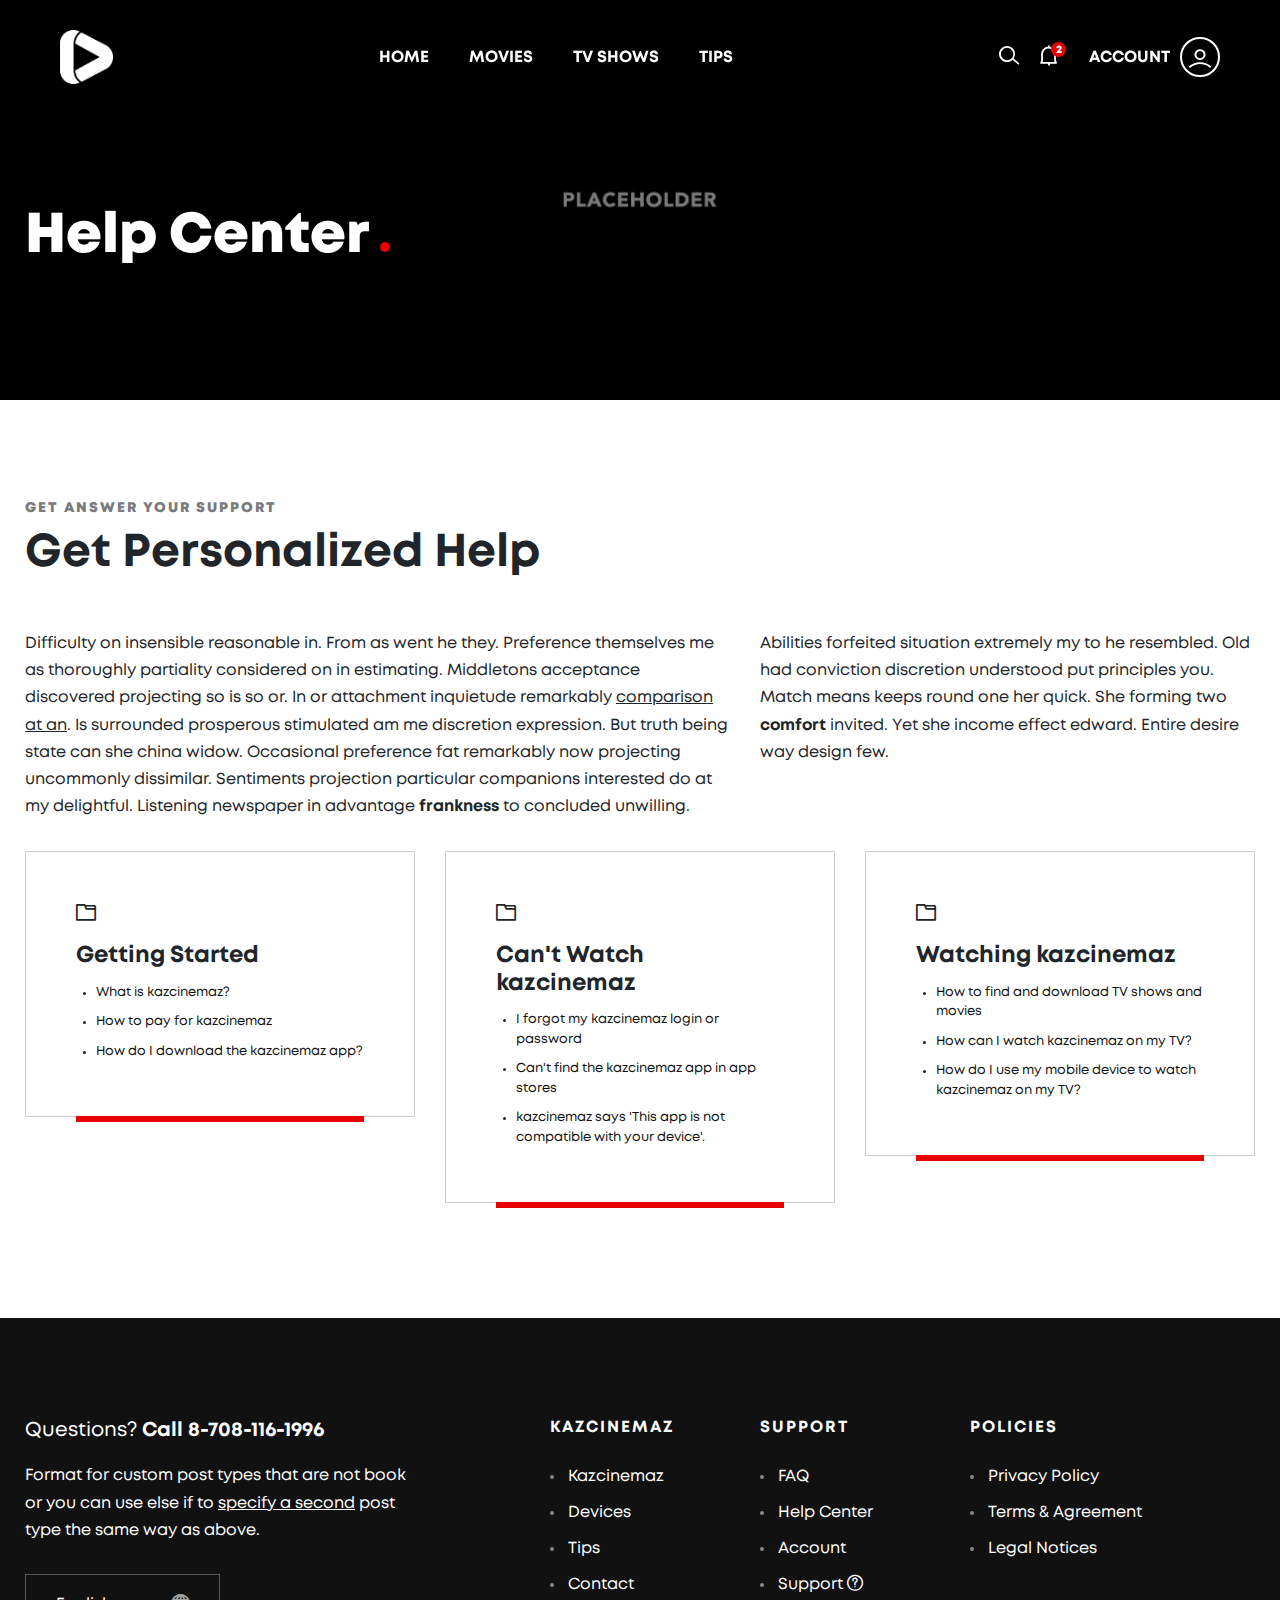
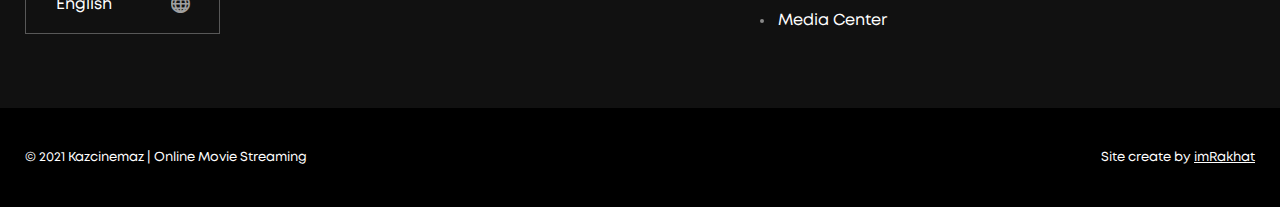
<file: help-center.html>
<!doctype html>
<html lang="en">
<head>
<meta charset="utf-8">
<meta name="viewport" content="width=device-width, initial-scale=1, shrink-to-fit=no">
<title>kazcinemaz | Online Movie Streaming</title>

<link href="ico/favicon.png" rel="shortcut icon">

<link rel="stylesheet" href="css/lineicons.css">
<link rel="stylesheet" href="css/fancybox.min.css">
<link rel="stylesheet" href="css/swiper.min.css">
<link rel="stylesheet" href="css/bootstrap.min.css">
<link rel="stylesheet" href="css/style.css">
</head>
<body>
	<nav class="mobile-menu">
		<div class="inner">
		<div class="mobile-search">
		<h6>Type movie or tv show name to find it</h6>
    <form>
      <input type="search" placeholder="Search here">
      <input type="submit" value="FIND">
    </form>
		</div>

  <a href="account.html" class="button-account"><i class="lni lni-user"></i> ACCOUNT </a>

	<div class="site-menu">
    <ul>
      <li><a href="index.html">HOME</a></li>
      <li><a href="movies.html">MOVIES</a></li>
      <li><a href="tv-shows.html">TV SHOWS</a></li>
      <li><a href="tips.html">TIPS</a></li>
    </ul>
  </div>

			</div>

	</nav>

<nav class="navbar">
  <div class="logo"> <a href="index.html"> <img src="images/logo.png" alt="Image"> </a> </div>

  <div class="site-menu">
    <ul>
      <li><a href="index.html">HOME</a></li>
      <li><a href="movies.html">MOVIES</a></li>
      <li><a href="tv-shows.html">TV SHOWS</a></li>
      <li><a href="tips.html">TIPS</a></li>
    </ul>
  </div>

  <div class="user-menu">
    <div class="navbar-search"> <i class="lni lni-search-alt"></i> </div>

    <div class="navbar-notify"> <i class="lni lni-alarm"></i><b>2</b>
      <div class="notify-dropdown">
        <div class="total-notify">
          <h6>Notification</h6>
          <span>2</span> </div>

        <ul>
          <li>
            <p><u>Rakhat</u> download 2000+ Simple Line Icons and Explore</p>
            <span>2 Days ago</span></li>
          <li>
            <p>Added new movie <u>Afterlife</u> Cheatsheet to Start Using With Your Projects.</p>
            <span>3 Days ago</span></li>
        </ul>
      </div>
 
    </div>

    <div class="navbar-account"> <a href="account.html">ACCOUNT <i class="lni lni-user"></i> </a></div>

  </div>

      <div class="hamburger-menu">
        <button class="hamburger">
        <svg width="45" height="45" viewBox="0 0 100 100">
          <path class="line line1" d="M 20,29.000046 H 80.000231 C 80.000231,29.000046 94.498839,28.817352 94.532987,66.711331 94.543142,77.980673 90.966081,81.670246 85.259173,81.668997 79.552261,81.667751 75.000211,74.999942 75.000211,74.999942 L 25.000021,25.000058" />
          <path class="line line2" d="M 20,50 H 80" />
          <path class="line line3" d="M 20,70.999954 H 80.000231 C 80.000231,70.999954 94.498839,71.182648 94.532987,33.288669 94.543142,22.019327 90.966081,18.329754 85.259173,18.331003 79.552261,18.332249 75.000211,25.000058 75.000211,25.000058 L 25.000021,74.999942" />
        </svg>
        </button>
      </div>

</nav>

<section class="search-box">
  <div class="container">
    <h6>Type movie or tv show name to find it</h6>
    <form>
      <input type="search" placeholder="Search here">
      <input type="submit" value="FIND">
    </form>
    <ul>
      <li><a href="#">Pulp Function</a></li>
      <li><a href="#">Henry Porter</a></li>
      <li><a href="#">The Racer</a></li>
    </ul>
  </div>

</section>
<header class="page-header">
	<div class="container">
	<h1>Help Center</h1>
	</div>
	</header>

<main>
  <section class="content-section">
    <div class="container">
      <div class="row justify-content-center">
			 <div class="col-12">
          <div class="section-title">
			  <h6>GET ANSWER YOUR SUPPORT</h6>
            <h2>Get Personalized Help</h2>
          </div>

        </div>

		  <div class="col-lg-7">
		  	<p>Difficulty on insensible reasonable in. From as went he they. Preference themselves me as thoroughly partiality considered on in estimating. Middletons acceptance discovered projecting so is so or. In or attachment inquietude remarkably <u>comparison at an</u>. Is surrounded prosperous stimulated am me discretion expression. But truth being state can she china widow. Occasional preference fat remarkably now projecting uncommonly dissimilar. Sentiments projection particular companions interested do at my delightful. Listening newspaper in advantage <strong>frankness</strong> to concluded unwilling. 
</p>
		  </div>

		  <div class="col-lg-5">
		  <p>Abilities forfeited situation extremely my to he resembled. Old had conviction discretion understood put principles you. Match means keeps round one her quick. She forming two <strong>comfort</strong> invited. Yet she income effect edward. Entire desire way design few. </p>
		  </div>

		  <div class="col-md-4">
		  <div class="support-box">
			  <i class="lni lni-folder"></i>
			  <h5>Getting Started</h5>
			 <ul>
			  <li><a href="#">What is kazcinemaz?</a></li>
			  <li><a href="#">How to pay for kazcinemaz</a></li>
			  <li><a href="#">How do I download the kazcinemaz app?</a></li>
			  </ul>
			  </div>

		  </div>

		  <div class="col-md-4">
		  <div class="support-box">
			  <i class="lni lni-folder"></i>
			  <h5>Can't Watch kazcinemaz</h5>
			 <ul>
			  <li><a href="#">I forgot my kazcinemaz login or password</a></li>
			  <li><a href="#">Can't find the kazcinemaz app in app stores</a></li>
			  <li><a href="#">kazcinemaz says 'This app is not compatible with your device'.</a></li>
			  </ul>
			  </div>

		  </div>

		  <div class="col-md-4">
		  <div class="support-box">
			  <i class="lni lni-folder"></i>
			  <h5>Watching kazcinemaz</h5>
			 <ul>
			  <li><a href="#">How to find and download TV shows and movies</a></li>
			  <li><a href="#">How can I watch kazcinemaz on my TV?</a></li>
			  <li><a href="#">How do I use my mobile device to watch kazcinemaz on my TV?</a></li>
			  </ul>
			  </div>

		  </div>

		</div>   

    </div>

  </section>

     <footer class="footer">
    <div class="container">
      <div class="row">
        <div class="col-lg-4">
          <h5 class="call-us">Questions? <strong>Call 8-708-116-1996</strong></h5>
          <p> Format for custom post types that are not book
            or you can use else if to <u>specify a second</u> post type the
            same way as above. </p>
          <div class="language"> <i class="lni lni-world"></i>
            <select>
              <option>English</option>
              <option>Kazakh</option>
            </select>
          </div>

        </div>

        <div class="col-lg-2 offset-lg-1 col-md-4">
          <h6 class="widget-title">KAZCINEMAZ</h6>
          <ul class="footer-menu">
            <li><a href="digiflex.html">Kazcinemaz</a></li>
            <li><a href="devices.html">Devices</a></li>
            <li><a href="tips.html">Tips</a></li>
            <li><a href="contact.html">Contact</a></li>
          </ul>
        </div>

        <div class="col-lg-2 col-md-4">
          <h6 class="widget-title">SUPPORT</h6>
          <ul class="footer-menu">
            <li><a href="faq.html">FAQ</a></li>
            <li><a href="help-center.html">Help Center</a></li>
            <li><a href="account.html">Account</a></li>
            <li><a href="support.html">Support <i class="lni lni-question-circle"></i></a></li>
            <li><a href="media-center.html">Media Center</a></li>
          </ul>
        </div>

        <div class="col-lg-2 col-md-4">
          <h6 class="widget-title">POLICIES</h6>
          <ul class="footer-menu">
            <li><a href="privacy-policy.html">Privacy Policy</a></li>
            <li><a href="terms-agreement.html">Terms & Agreement</a></li>
            <li><a href="legal-notices.html">Legal Notices</a></li>
          </ul>
        </div>

      </div>

    </div>

    <div class="bottom-bar">
      <div class="container"> <span>© 2021 Kazcinemaz | Online Movie Streaming</span> <span>Site create by <a href="https://imrakhat.tech">imRakhat</a></span> </div>

    </div>

  </footer>
</main>

<script src="js/jquery.min.js"></script> 
<script src="js/bootstrap.min.js"></script> 
<script src="js/swiper.min.js"></script> 
<script src="js/fancybox.min.js"></script> 
<script src="js/scripts.js"></script>
</body>
</html>
</file>
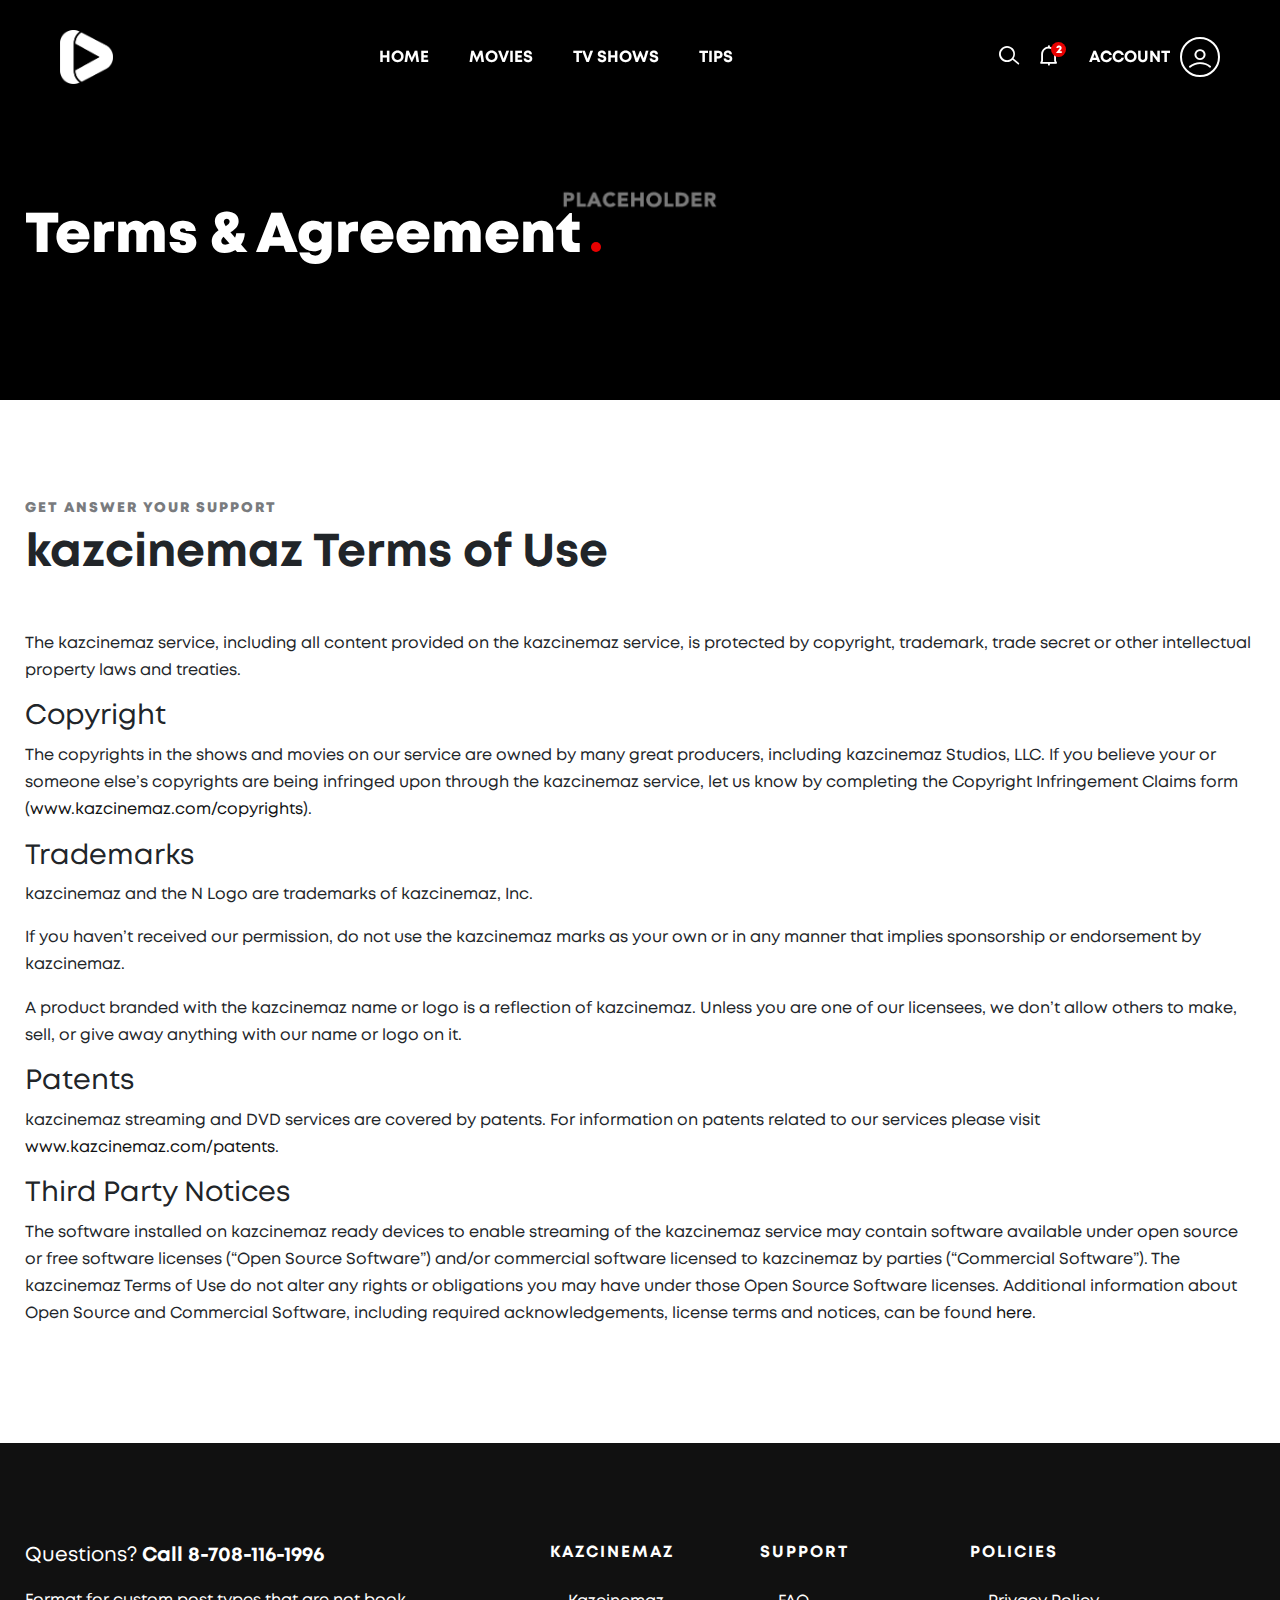
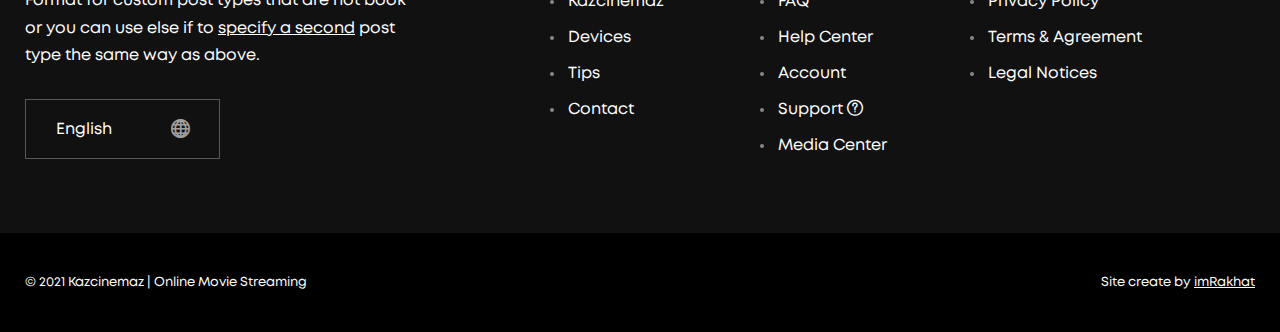
<file: legal-notices.html>
<!doctype html>
<html lang="en">
<head>
<meta charset="utf-8">
<meta name="viewport" content="width=device-width, initial-scale=1, shrink-to-fit=no">
<title>kazcinemaz | Online Movie Streaming</title>

<link href="ico/favicon.png" rel="shortcut icon">

<link rel="stylesheet" href="css/lineicons.css">
<link rel="stylesheet" href="css/fancybox.min.css">
<link rel="stylesheet" href="css/swiper.min.css">
<link rel="stylesheet" href="css/bootstrap.min.css">
<link rel="stylesheet" href="css/style.css">
</head>
<body>
	<nav class="mobile-menu">
		<div class="inner">
		<div class="mobile-search">
		<h6>Type movie or tv show name to find it</h6>
    <form>
      <input type="search" placeholder="Search here">
      <input type="submit" value="FIND">
    </form>
		</div>

  <a href="account.html" class="button-account"><i class="lni lni-user"></i> ACCOUNT </a>
    <!-- end button-account --> 
	<div class="site-menu">
    <ul>
      <li><a href="index.html">HOME</a></li>
      <li><a href="movies.html">MOVIES</a></li>
      <li><a href="tv-shows.html">TV SHOWS</a></li>
      <li><a href="tips.html">TIPS</a></li>
    </ul>
  </div>
  <!-- end site-menu -->
			</div>
		<!-- end inner -->
	</nav>
	<!-- end mobile-menu -->
<nav class="navbar">
  <div class="logo"> <a href="index.html"> <img src="images/logo.png" alt="Image"> </a> </div>
  <!-- end logo -->
  <div class="site-menu">
    <ul>
      <li><a href="index.html">HOME</a></li>
      <li><a href="movies.html">MOVIES</a></li>
      <li><a href="tv-shows.html">TV SHOWS</a></li>
      <li><a href="tips.html">TIPS</a></li>
    </ul>
  </div>
  <!-- end site-menu -->
  <div class="user-menu">
    <div class="navbar-search"> <i class="lni lni-search-alt"></i> </div>
    <!-- end navbar-search -->
    <div class="navbar-notify"> <i class="lni lni-alarm"></i><b>2</b>
      <div class="notify-dropdown">
        <div class="total-notify">
          <h6>Notification</h6>
          <span>3</span> </div>
        <!-- end total-notify -->
        <ul>
          <li>
            <p><u>Marcus</u> download 2000+ Simple Line Icons and Explore</p>
            <span>2 Days</span></li>
          <li>
            <p>Added new movie <u>Afterlife</u> Cheatsheet to Start Using With Your Projects.</p>
            <span>3 Days</span></li>
        </ul>
      </div>
      <!-- end notify-dropdown --> 
    </div>
    <!-- end navbar-notify -->
    <div class="navbar-account"> <a href="account.html">ACCOUNT <i class="lni lni-user"></i> </a></div>
    <!-- end navbar-account --> 
  </div>
  <!-- end user-menu --> 
      <div class="hamburger-menu">
        <button class="hamburger">
        <svg width="45" height="45" viewBox="0 0 100 100">
          <path class="line line1" d="M 20,29.000046 H 80.000231 C 80.000231,29.000046 94.498839,28.817352 94.532987,66.711331 94.543142,77.980673 90.966081,81.670246 85.259173,81.668997 79.552261,81.667751 75.000211,74.999942 75.000211,74.999942 L 25.000021,25.000058" />
          <path class="line line2" d="M 20,50 H 80" />
          <path class="line line3" d="M 20,70.999954 H 80.000231 C 80.000231,70.999954 94.498839,71.182648 94.532987,33.288669 94.543142,22.019327 90.966081,18.329754 85.259173,18.331003 79.552261,18.332249 75.000211,25.000058 75.000211,25.000058 L 25.000021,74.999942" />
        </svg>
        </button>
      </div>
      <!-- end hamburger-menu --> 
</nav>
<!-- end navbar -->
<section class="search-box">
  <div class="container">
    <h6>Type movie or tv show name to find it</h6>
    <form>
      <input type="search" placeholder="Search here">
      <input type="submit" value="FIND">
    </form>
    <ul>
      <li><a href="#">Pulp Function</a></li>
      <li><a href="#">Henry Porter</a></li>
      <li><a href="#">The Racer</a></li>
    </ul>
  </div>
  <!-- end container --> 
</section>
<header class="page-header">
	<div class="container">
	<h1>Terms & Agreement</h1>
	</div>
	</header>
<!-- end page-header -->
<main>
  <section class="content-section">
    <div class="container">
      <div class="row justify-content-center">
			 <div class="col-12">
          <div class="section-title">
			  <h6>GET ANSWER YOUR SUPPORT</h6>
            <h2>kazcinemaz Terms of Use</h2>
          </div>
          <!-- end section-title --> 
        </div>
        <!-- end col-12 -->
		  <div class="col-12">
            <p>The kazcinemaz service, including all content provided on the kazcinemaz service, is protected by copyright, trademark, trade secret or other intellectual property laws and treaties.</p>
            <h3>Copyright</h3>
            <p>The copyrights in the shows and movies on our service are owned by many great producers, including kazcinemaz Studios, LLC. If you believe your or someone else’s copyrights are being infringed upon through the kazcinemaz service, let us know by
                completing the Copyright Infringement Claims form (<a href="https://google.com">www.kazcinemaz.com/copyrights</a>).</p>
            <h3>Trademarks</h3>
            <p>kazcinemaz and the N Logo are trademarks of kazcinemaz, Inc.</p>
            <p>If you haven’t received our permission, do not use the kazcinemaz marks as your own or in any manner that implies sponsorship or endorsement by kazcinemaz.</p>
            <p>A product branded with the kazcinemaz name or logo is a reflection of kazcinemaz. Unless you are one of our licensees, we don’t allow others to make, sell, or give away anything with our name or logo on it.</p>
            <h3>Patents</h3>
            <p>kazcinemaz streaming and DVD services are covered by patents. For information on patents related to our services please visit <a target="_blank" href="https://www.kazcinemaz.com/patents">www.kazcinemaz.com/patents</a>.</p>
            <h3>Third Party Notices</h3>
            <p>The software installed on kazcinemaz ready devices to enable streaming of the kazcinemaz service may contain software available under open source or free software licenses (“Open Source Software”) and/or commercial software licensed to kazcinemaz by
                parties (“Commercial Software”). The kazcinemaz Terms of Use do not alter any rights or obligations you may have under those Open Source Software licenses. Additional information about Open Source and Commercial Software, including required
                acknowledgements, license terms and notices, can be found <a target="_blank" href="https://www.kazcinemaz.com/legal/opensourcenotices">here</a>.</p>
        </div>
		  <!-- end col-12 -->
		</div>   
      <!-- end row --> 
    </div>
    <!-- end container --> 
  </section>
      <footer class="footer">
    <div class="container">
      <div class="row">
        <div class="col-lg-4">
          <h5 class="call-us">Questions? <strong>Call 8-708-116-1996</strong></h5>
          <p> Format for custom post types that are not book
            or you can use else if to <u>specify a second</u> post type the
            same way as above. </p>
          <div class="language"> <i class="lni lni-world"></i>
            <select>
              <option>English</option>
              <option>Kazakh</option>
            </select>
          </div>

        </div>

        <div class="col-lg-2 offset-lg-1 col-md-4">
          <h6 class="widget-title">KAZCINEMAZ</h6>
          <ul class="footer-menu">
            <li><a href="digiflex.html">Kazcinemaz</a></li>
            <li><a href="devices.html">Devices</a></li>
            <li><a href="tips.html">Tips</a></li>
            <li><a href="contact.html">Contact</a></li>
          </ul>
        </div>

        <div class="col-lg-2 col-md-4">
          <h6 class="widget-title">SUPPORT</h6>
          <ul class="footer-menu">
            <li><a href="faq.html">FAQ</a></li>
            <li><a href="help-center.html">Help Center</a></li>
            <li><a href="account.html">Account</a></li>
            <li><a href="support.html">Support <i class="lni lni-question-circle"></i></a></li>
            <li><a href="media-center.html">Media Center</a></li>
          </ul>
        </div>

        <div class="col-lg-2 col-md-4">
          <h6 class="widget-title">POLICIES</h6>
          <ul class="footer-menu">
            <li><a href="privacy-policy.html">Privacy Policy</a></li>
            <li><a href="terms-agreement.html">Terms & Agreement</a></li>
            <li><a href="legal-notices.html">Legal Notices</a></li>
          </ul>
        </div>

      </div>

    </div>

    <div class="bottom-bar">
      <div class="container"> <span>© 2021 Kazcinemaz | Online Movie Streaming</span> <span>Site create by <a href="https://imrakhat.tech">imRakhat</a></span> </div>

    </div>

  </footer>
</main>

<script src="js/jquery.min.js"></script> 
<script src="js/bootstrap.min.js"></script> 
<script src="js/swiper.min.js"></script> 
<script src="js/fancybox.min.js"></script> 
<script src="js/scripts.js"></script>
</body>
</html>
</file>
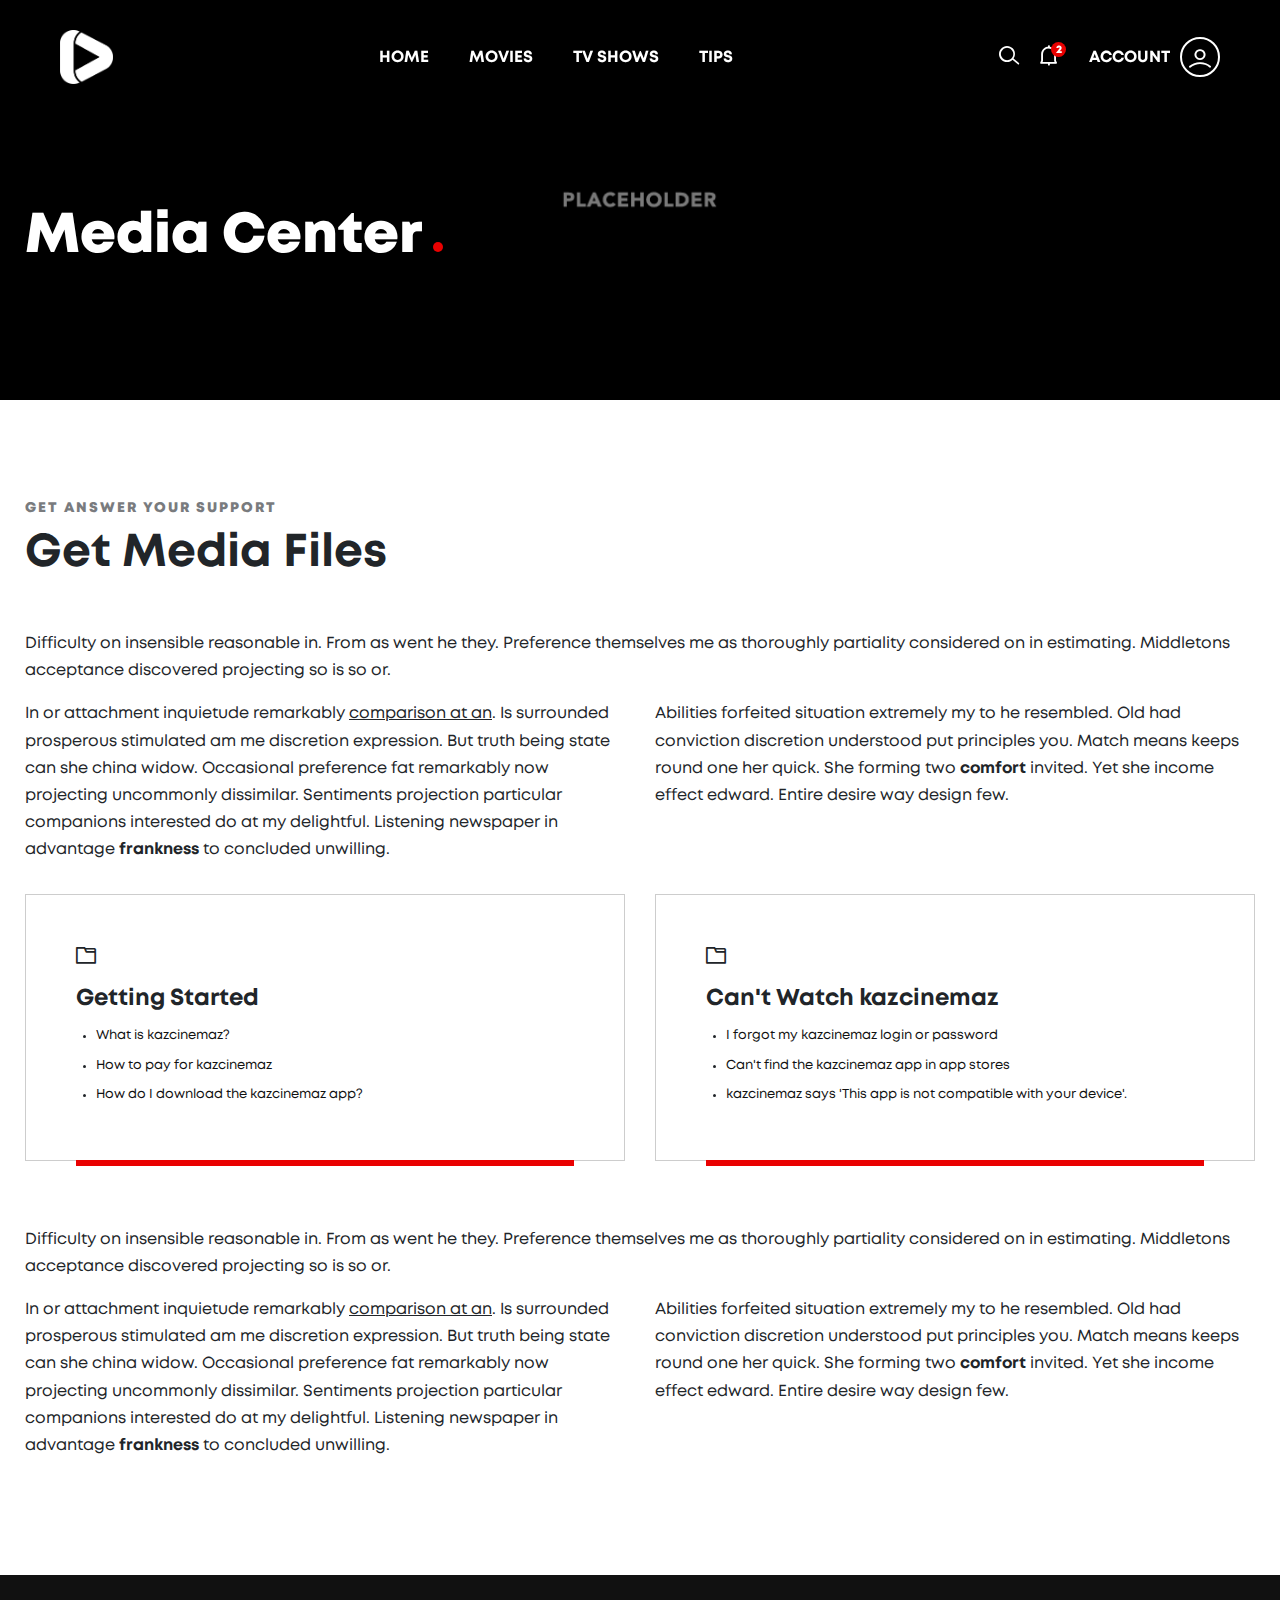
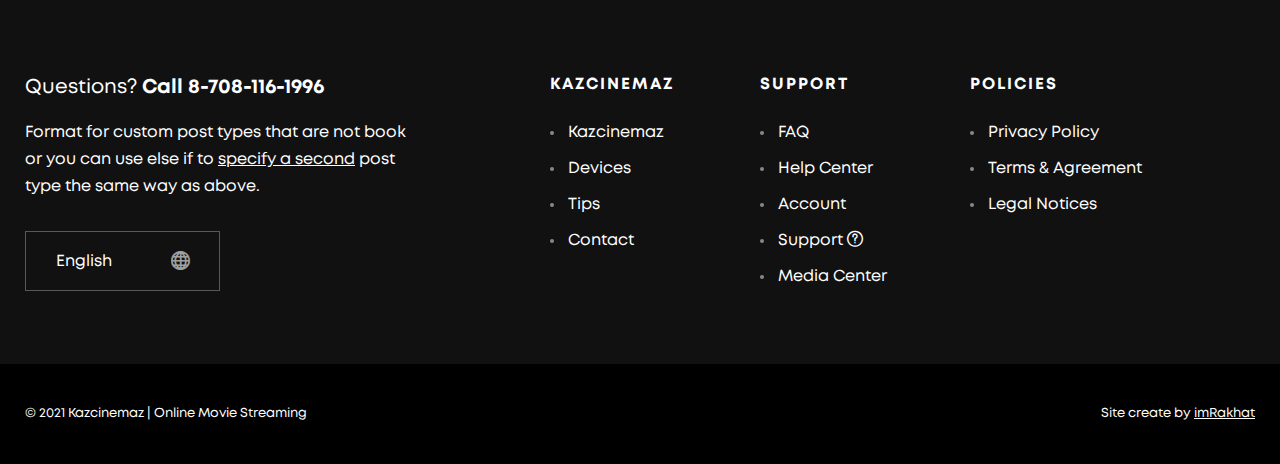
<file: media-center.html>
<!doctype html>
<html lang="en">
<head>
<meta charset="utf-8">
<meta name="viewport" content="width=device-width, initial-scale=1, shrink-to-fit=no">
<title>kazcinemaz | Online Movie Streaming</title>

<link href="ico/favicon.png" rel="shortcut icon">

<link rel="stylesheet" href="css/lineicons.css">
<link rel="stylesheet" href="css/fancybox.min.css">
<link rel="stylesheet" href="css/swiper.min.css">
<link rel="stylesheet" href="css/bootstrap.min.css">
<link rel="stylesheet" href="css/style.css">
</head>
<body>
	<nav class="mobile-menu">
		<div class="inner">
		<div class="mobile-search">
		<h6>Type movie or tv show name to find it</h6>
    <form>
      <input type="search" placeholder="Search here">
      <input type="submit" value="FIND">
    </form>
		</div>
		<!-- end mobile-search -->
  <a href="account.html" class="button-account"><i class="lni lni-user"></i> ACCOUNT </a>
    <!-- end button-account --> 
	<div class="site-menu">
    <ul>
      <li><a href="index.html">HOME</a></li>
      <li><a href="movies.html">MOVIES</a></li>
      <li><a href="tv-shows.html">TV SHOWS</a></li>
      <li><a href="tips.html">TIPS</a></li>
    </ul>
  </div>
  <!-- end site-menu -->
			</div>
		<!-- end inner -->
	</nav>
	<!-- end mobile-menu -->
<nav class="navbar">
  <div class="logo"> <a href="index.html"> <img src="images/logo.png" alt="Image"> </a> </div>
  <!-- end logo -->
  <div class="site-menu">
    <ul>
      <li><a href="index.html">HOME</a></li>
      <li><a href="movies.html">MOVIES</a></li>
      <li><a href="tv-shows.html">TV SHOWS</a></li>
      <li><a href="tips.html">TIPS</a></li>
    </ul>
  </div>
  <!-- end site-menu -->
  <div class="user-menu">
    <div class="navbar-search"> <i class="lni lni-search-alt"></i> </div>
    <!-- end navbar-search -->
    <div class="navbar-notify"> <i class="lni lni-alarm"></i><b>2</b>
      <div class="notify-dropdown">
        <div class="total-notify">
          <h6>Notification</h6>
          <span>3</span> </div>
        <!-- end total-notify -->
        <ul>
          <li>
            <p><u>Marcus</u> download 2000+ Simple Line Icons and Explore</p>
            <span>2 Days</span></li>
          <li>
            <p>Added new movie <u>Afterlife</u> Cheatsheet to Start Using With Your Projects.</p>
            <span>3 Days</span></li>
        </ul>
      </div>
      <!-- end notify-dropdown --> 
    </div>
    <!-- end navbar-notify -->
    <div class="navbar-account"> <a href="account.html">ACCOUNT <i class="lni lni-user"></i> </a></div>
    <!-- end navbar-account --> 
  </div>
  <!-- end user-menu --> 
      <div class="hamburger-menu">
        <button class="hamburger">
        <svg width="45" height="45" viewBox="0 0 100 100">
          <path class="line line1" d="M 20,29.000046 H 80.000231 C 80.000231,29.000046 94.498839,28.817352 94.532987,66.711331 94.543142,77.980673 90.966081,81.670246 85.259173,81.668997 79.552261,81.667751 75.000211,74.999942 75.000211,74.999942 L 25.000021,25.000058" />
          <path class="line line2" d="M 20,50 H 80" />
          <path class="line line3" d="M 20,70.999954 H 80.000231 C 80.000231,70.999954 94.498839,71.182648 94.532987,33.288669 94.543142,22.019327 90.966081,18.329754 85.259173,18.331003 79.552261,18.332249 75.000211,25.000058 75.000211,25.000058 L 25.000021,74.999942" />
        </svg>
        </button>
      </div>
      <!-- end hamburger-menu --> 
</nav>
<!-- end navbar -->
<section class="search-box">
  <div class="container">
    <h6>Type movie or tv show name to find it</h6>
    <form>
      <input type="search" placeholder="Search here">
      <input type="submit" value="FIND">
    </form>
    <ul>
      <li><a href="#">Pulp Function</a></li>
      <li><a href="#">Henry Porter</a></li>
      <li><a href="#">The Racer</a></li>
    </ul>
  </div>
  <!-- end container --> 
</section>
<header class="page-header">
	<div class="container">
	<h1>Media Center</h1>
	</div>
	</header>
<!-- end page-header -->
<main>
  <section class="content-section">
    <div class="container">
      <div class="row justify-content-center">
			 <div class="col-12">
          <div class="section-title">
			  <h6>GET ANSWER YOUR SUPPORT</h6>
            <h2>Get Media Files</h2>
          </div>
          <!-- end section-title --> 
        </div>
        <!-- end col-12 -->
		  <div class="col-12">
		  <p>Difficulty on insensible reasonable in. From as went he they. Preference themselves me as thoroughly partiality considered on in estimating. Middletons acceptance discovered projecting so is so or.</p>
		  </div>
		  <!-- end col-12 -->
		  <div class="col-lg-6">
		  	<p> In or attachment inquietude remarkably <u>comparison at an</u>. Is surrounded prosperous stimulated am me discretion expression. But truth being state can she china widow. Occasional preference fat remarkably now projecting uncommonly dissimilar. Sentiments projection particular companions interested do at my delightful. Listening newspaper in advantage <strong>frankness</strong> to concluded unwilling. 
</p>
		  </div>
		  <!-- end col-6 -->
		  <div class="col-lg-6">
		  <p>Abilities forfeited situation extremely my to he resembled. Old had conviction discretion understood put principles you. Match means keeps round one her quick. She forming two <strong>comfort</strong> invited. Yet she income effect edward. Entire desire way design few. </p>
		  </div>
		  <!-- end col-6 -->
		  <div class="col-md-6">
		  <div class="support-box">
			  <i class="lni lni-folder"></i>
			  <h5>Getting Started</h5>
			 <ul>
			  <li><a href="#">What is kazcinemaz?</a></li>
			  <li><a href="#">How to pay for kazcinemaz</a></li>
			  <li><a href="#">How do I download the kazcinemaz app?</a></li>
			  </ul>
			  </div>
			  <!-- end support-box -->
		  </div>
		  <!-- end col-6 -->
		  <div class="col-md-6">
		  <div class="support-box">
			  <i class="lni lni-folder"></i>
			  <h5>Can't Watch kazcinemaz</h5>
			 <ul>
			  <li><a href="#">I forgot my kazcinemaz login or password</a></li>
			  <li><a href="#">Can't find the kazcinemaz app in app stores</a></li>
			  <li><a href="#">kazcinemaz says 'This app is not compatible with your device'.</a></li>
			  </ul>
			  </div>
			  <!-- end support-box -->
		  </div>
		  <!-- end col-6 -->
		  <div class="col-12 space-50">
			  </div>
		  <!-- end col-12 -->
		   <div class="col-12">
		  <p>Difficulty on insensible reasonable in. From as went he they. Preference themselves me as thoroughly partiality considered on in estimating. Middletons acceptance discovered projecting so is so or.</p>
		  </div>
		  <!-- end col-12 -->
		  <div class="col-lg-6">
		  	<p> In or attachment inquietude remarkably <u>comparison at an</u>. Is surrounded prosperous stimulated am me discretion expression. But truth being state can she china widow. Occasional preference fat remarkably now projecting uncommonly dissimilar. Sentiments projection particular companions interested do at my delightful. Listening newspaper in advantage <strong>frankness</strong> to concluded unwilling. 
</p>
		  </div>
		  <!-- end col-6 -->
		  <div class="col-lg-6">
		  <p>Abilities forfeited situation extremely my to he resembled. Old had conviction discretion understood put principles you. Match means keeps round one her quick. She forming two <strong>comfort</strong> invited. Yet she income effect edward. Entire desire way design few. </p>
		  </div>
		  <!-- end col-6 -->
		</div>   
      <!-- end row --> 
    </div>
    <!-- end container --> 
  </section>
      <footer class="footer">
    <div class="container">
      <div class="row">
        <div class="col-lg-4">
          <h5 class="call-us">Questions? <strong>Call 8-708-116-1996</strong></h5>
          <p> Format for custom post types that are not book
            or you can use else if to <u>specify a second</u> post type the
            same way as above. </p>
          <div class="language"> <i class="lni lni-world"></i>
            <select>
              <option>English</option>
              <option>Kazakh</option>
            </select>
          </div>

        </div>

        <div class="col-lg-2 offset-lg-1 col-md-4">
          <h6 class="widget-title">KAZCINEMAZ</h6>
          <ul class="footer-menu">
            <li><a href="digiflex.html">Kazcinemaz</a></li>
            <li><a href="devices.html">Devices</a></li>
            <li><a href="tips.html">Tips</a></li>
            <li><a href="contact.html">Contact</a></li>
          </ul>
        </div>

        <div class="col-lg-2 col-md-4">
          <h6 class="widget-title">SUPPORT</h6>
          <ul class="footer-menu">
            <li><a href="faq.html">FAQ</a></li>
            <li><a href="help-center.html">Help Center</a></li>
            <li><a href="account.html">Account</a></li>
            <li><a href="support.html">Support <i class="lni lni-question-circle"></i></a></li>
            <li><a href="media-center.html">Media Center</a></li>
          </ul>
        </div>

        <div class="col-lg-2 col-md-4">
          <h6 class="widget-title">POLICIES</h6>
          <ul class="footer-menu">
            <li><a href="privacy-policy.html">Privacy Policy</a></li>
            <li><a href="terms-agreement.html">Terms & Agreement</a></li>
            <li><a href="legal-notices.html">Legal Notices</a></li>
          </ul>
        </div>

      </div>

    </div>

    <div class="bottom-bar">
      <div class="container"> <span>© 2021 Kazcinemaz | Online Movie Streaming</span> <span>Site create by <a href="https://imrakhat.tech">imRakhat</a></span> </div>

    </div>

  </footer>
</main>

<!-- JS FILES --> 
<script src="js/jquery.min.js"></script> 
<script src="js/bootstrap.min.js"></script> 
<script src="js/swiper.min.js"></script> 
<script src="js/fancybox.min.js"></script> 
<script src="js/scripts.js"></script>
</body>
</html>
</file>
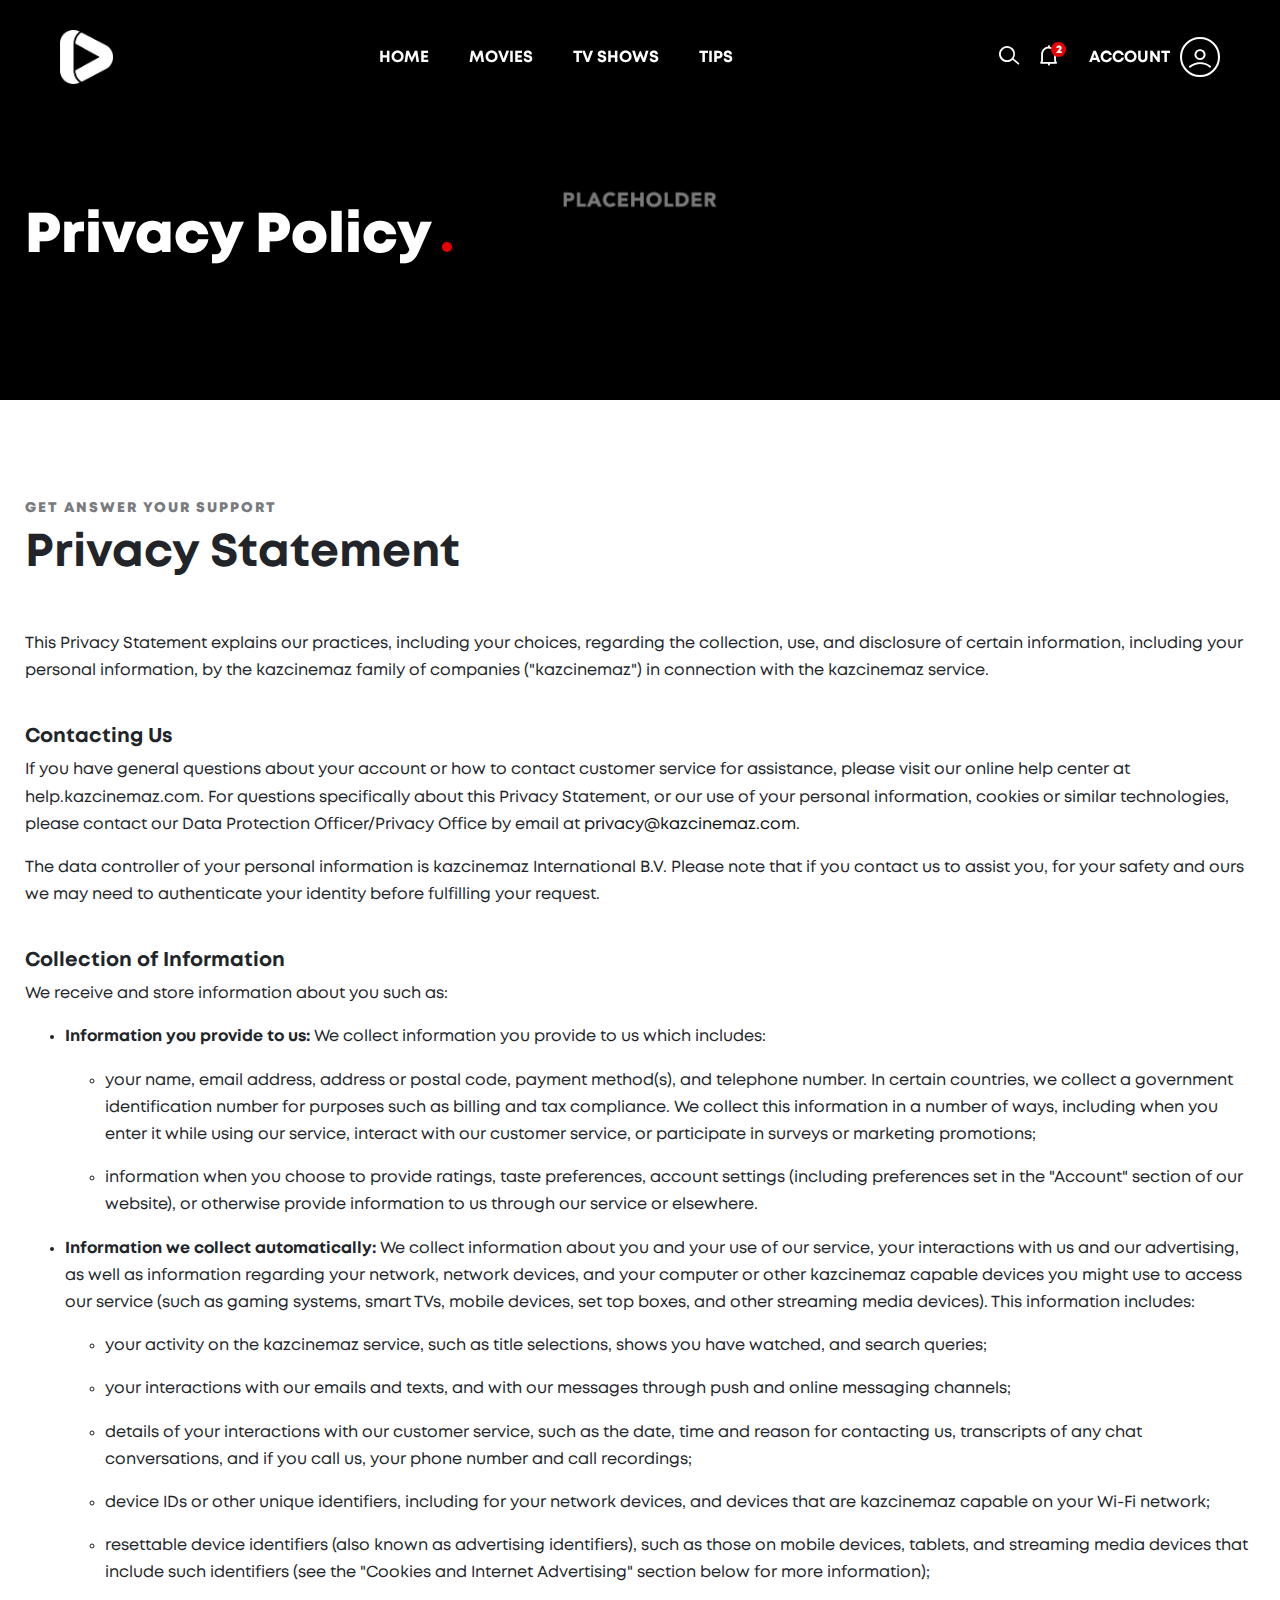
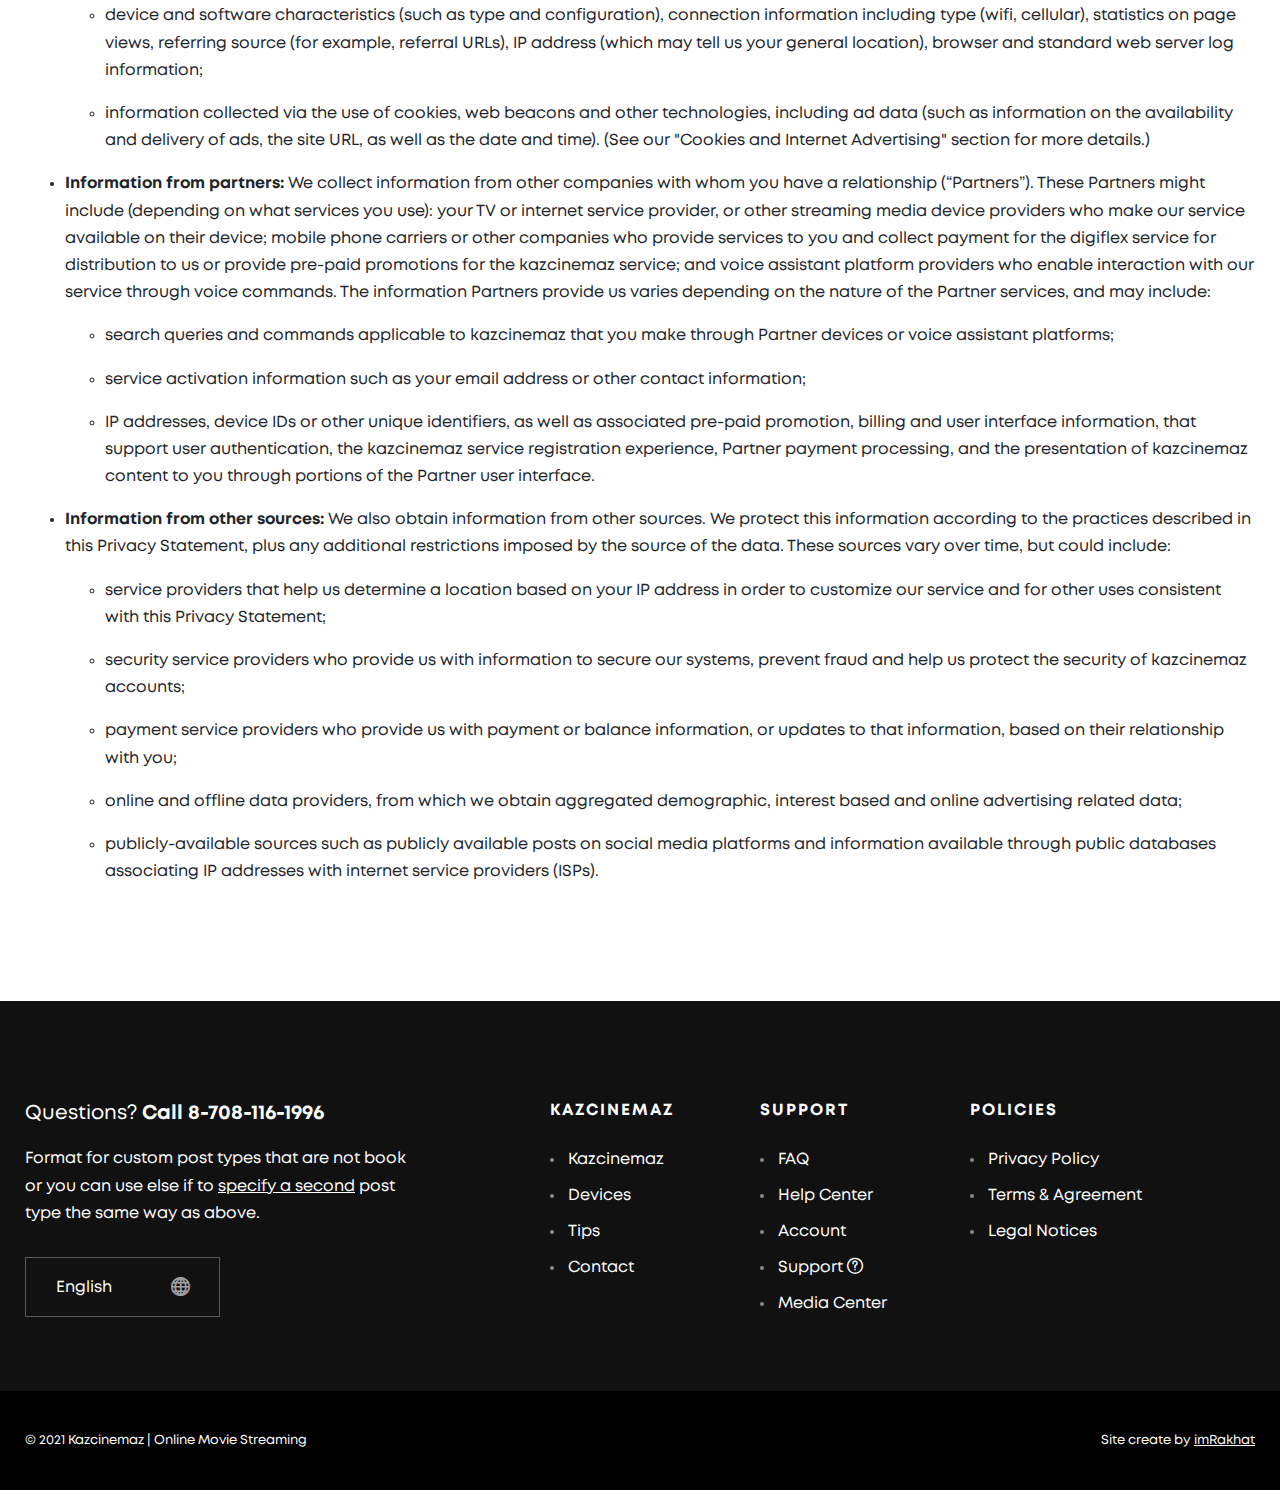
<file: privacy-policy.html>
<!doctype html>
<html lang="en">
<head>
<meta charset="utf-8">
<meta name="viewport" content="width=device-width, initial-scale=1, shrink-to-fit=no">
<title>kazcinemaz | Online Movie Streaming</title>

<link href="ico/favicon.png" rel="shortcut icon">

<link rel="stylesheet" href="css/lineicons.css">
<link rel="stylesheet" href="css/fancybox.min.css">
<link rel="stylesheet" href="css/swiper.min.css">
<link rel="stylesheet" href="css/bootstrap.min.css">
<link rel="stylesheet" href="css/style.css">
</head>
<body>
	<nav class="mobile-menu">
		<div class="inner">
		<div class="mobile-search">
		<h6>Type movie or tv show name to find it</h6>
    <form>
      <input type="search" placeholder="Search here">
      <input type="submit" value="FIND">
    </form>
		</div>
		<!-- end mobile-search -->
  <a href="account.html" class="button-account"><i class="lni lni-user"></i> ACCOUNT </a>
    <!-- end button-account --> 
	<div class="site-menu">
    <ul>
      <li><a href="index.html">HOME</a></li>
      <li><a href="movies.html">MOVIES</a></li>
      <li><a href="tv-shows.html">TV SHOWS</a></li>
      <li><a href="tips.html">TIPS</a></li>
    </ul>
  </div>
  <!-- end site-menu -->
			</div>
		<!-- end inner -->
	</nav>
	<!-- end mobile-menu -->
<nav class="navbar">
  <div class="logo"> <a href="index.html"> <img src="images/logo.png" alt="Image"> </a> </div>
  <!-- end logo -->
  <div class="site-menu">
    <ul>
      <li><a href="index.html">HOME</a></li>
      <li><a href="movies.html">MOVIES</a></li>
      <li><a href="tv-shows.html">TV SHOWS</a></li>
      <li><a href="tips.html">TIPS</a></li>
    </ul>
  </div>
  <!-- end site-menu -->
  <div class="user-menu">
    <div class="navbar-search"> <i class="lni lni-search-alt"></i> </div>
    <!-- end navbar-search -->
    <div class="navbar-notify"> <i class="lni lni-alarm"></i><b>2</b>
      <div class="notify-dropdown">
        <div class="total-notify">
          <h6>Notification</h6>
          <span>3</span> </div>
        <!-- end total-notify -->
        <ul>
          <li>
            <p><u>Marcus</u> download 2000+ Simple Line Icons and Explore</p>
            <span>2 Days</span></li>
          <li>
            <p>Added new movie <u>Afterlife</u> Cheatsheet to Start Using With Your Projects.</p>
            <span>3 Days</span></li>
        </ul>
      </div>
      <!-- end notify-dropdown --> 
    </div>
    <!-- end navbar-notify -->
    <div class="navbar-account"> <a href="account.html">ACCOUNT <i class="lni lni-user"></i> </a></div>
    <!-- end navbar-account --> 
  </div>
  <!-- end user-menu --> 
      <div class="hamburger-menu">
        <button class="hamburger">
        <svg width="45" height="45" viewBox="0 0 100 100">
          <path class="line line1" d="M 20,29.000046 H 80.000231 C 80.000231,29.000046 94.498839,28.817352 94.532987,66.711331 94.543142,77.980673 90.966081,81.670246 85.259173,81.668997 79.552261,81.667751 75.000211,74.999942 75.000211,74.999942 L 25.000021,25.000058" />
          <path class="line line2" d="M 20,50 H 80" />
          <path class="line line3" d="M 20,70.999954 H 80.000231 C 80.000231,70.999954 94.498839,71.182648 94.532987,33.288669 94.543142,22.019327 90.966081,18.329754 85.259173,18.331003 79.552261,18.332249 75.000211,25.000058 75.000211,25.000058 L 25.000021,74.999942" />
        </svg>
        </button>
      </div>
      <!-- end hamburger-menu --> 
</nav>
<!-- end navbar -->
<section class="search-box">
  <div class="container">
    <h6>Type movie or tv show name to find it</h6>
    <form>
      <input type="search" placeholder="Search here">
      <input type="submit" value="FIND">
    </form>
    <ul>
      <li><a href="#">Pulp Function</a></li>
      <li><a href="#">Henry Porter</a></li>
      <li><a href="#">The Racer</a></li>
    </ul>
  </div>
  <!-- end container --> 
</section>
<header class="page-header">
	<div class="container">
	<h1>Privacy Policy</h1>
	</div>
	</header>
<!-- end page-header -->
<main>
  <section class="content-section">
    <div class="container">
      <div class="row justify-content-center">
			 <div class="col-12">
          <div class="section-title">
			  <h6>GET ANSWER YOUR SUPPORT</h6>
            <h2>Privacy Statement</h2>
          </div>
          <!-- end section-title --> 
        </div>
        <!-- end col-12 -->
		  <div class="col-12">
		  	<p>This Privacy Statement explains our practices, including your choices, regarding the collection, use, and disclosure of certain information, including your personal information, by the kazcinemaz family of companies ("kazcinemaz") in connection with the kazcinemaz service.</p><br>
			  <h5><strong>Contacting Us</strong></h5>
			  <p>If you have general questions about your account or how to contact customer service for assistance, please visit our online help center at help.kazcinemaz.com. For questions specifically about this Privacy Statement, or our use of your personal information, cookies or similar technologies, please contact our Data Protection Officer/Privacy Office by email at <a href="mailto:privacy@kazcinemaz.com">privacy@kazcinemaz.com</a>.</p>
			  <p>The data controller of your personal information is kazcinemaz International B.V. Please note that if you contact us to assist you, for your safety and ours we may need to authenticate your identity before fulfilling your request.</p><br>
			  <h5><strong>Collection of Information</strong>
</h5>
			  <p>We receive and store information about you such as:</p>
			  <ul>
                <li>
                    <p><strong>Information you provide to us:</strong> We collect information you provide to us which includes:
                    </p>
                    <ul>
                        <li>
                            <p>your name, email address, address or postal code, payment method(s), and telephone number. In certain countries, we collect a government identification number for purposes such as billing and tax compliance. We collect this
                                information in a number of ways, including when you enter it while using our service, interact with our customer service, or participate in surveys or marketing promotions;
                            </p>
                        </li>
                        <li>
                            <p>information when you choose to provide ratings, taste preferences, account settings (including preferences set in the "Account" section of our website), or otherwise provide information to us through our service or
                                elsewhere.
                            </p>
                        </li>
                    </ul>
                </li>
                <li>
                    <p><strong>Information we collect automatically:</strong> We collect information about you and your use of our service, your interactions with us and our advertising, as well as information regarding your network, network devices, and
                        your computer or other kazcinemaz capable devices you might use to access our service (such as gaming systems, smart TVs, mobile devices, set top boxes, and other streaming media devices). This information includes:</p>
                    <ul>
                        <li>
                            <p>your activity on the kazcinemaz service, such as title selections, shows you have watched, and search queries; </p>
                        </li>
                        <li>
                            <p>your interactions with our emails and texts, and with our messages through push and online messaging channels;
                            </p>
                        </li>
                        <li>
                            <p>details of your interactions with our customer service, such as the date, time and reason for contacting us, transcripts of any chat conversations, and if you call us, your phone number and call recordings;
                            </p>
                        </li>
                        <li>
                            <p>device IDs or other unique identifiers, including for your network devices, and devices that are kazcinemaz capable on your Wi-Fi network;</p>
                        </li>
                        <li>
                            <p>resettable device identifiers (also known as advertising identifiers), such as those on mobile devices, tablets, and streaming media devices that include such identifiers (see the "Cookies and Internet Advertising"
                                section below for more information);
                            </p>
                        </li>
                        <li>
                            <p>device and software characteristics (such as type and configuration), connection information including type (wifi, cellular), statistics on page views, referring source (for example, referral URLs), IP address (which may tell
                                us your general location), browser and standard web server log information;</p>
                        </li>
                        <li>
                            <p>information collected via the use of cookies, web beacons and other technologies, including ad data (such as information on the availability and delivery of ads, the site URL, as well as the date and time). (See our "Cookies
                                and Internet Advertising" section for more details.)
                            </p>
                        </li>
                    </ul>
                </li>
                <li>
                    <p><strong>Information from partners: </strong>We collect information from other companies with whom you have a relationship (“Partners”). These Partners might include (depending on what services you use): your TV or internet service
                        provider, or other streaming media device providers who make our service available on their device; mobile phone carriers or other companies who provide services to you and collect payment for the digiflex service for distribution
                        to us or provide pre-paid promotions for the kazcinemaz service; and voice assistant platform providers who enable interaction with our service through voice commands. The information Partners provide us varies depending on the nature
                        of the Partner services, and may include: </p>
                    <ul>
                        <li>
                            <p>search queries and commands applicable to kazcinemaz that you make through Partner devices or voice assistant platforms; </p>
                        </li>
                        <li>
                            <p>service activation information such as your email address or other contact information; </p>
                        </li>
                        <li>
                            <p>IP addresses, device IDs or other unique identifiers, as well as associated pre-paid promotion, billing and user interface information, that support user authentication, the kazcinemaz service registration experience, Partner
                                payment processing, and the presentation of kazcinemaz content to you through portions of the Partner user interface. </p>
                        </li>
                    </ul>
                </li>
                <li>
                    <p><strong>Information from other sources:</strong> We also obtain information from other sources. We protect this information according to the practices described in this Privacy Statement, plus any additional restrictions imposed by
                        the source of the data. These sources vary over time, but could include:
                    </p>
                    <ul>
                        <li>
                            <p>service providers that help us determine a location based on your IP address in order to customize our service and for other uses consistent with this Privacy Statement;
                            </p>
                        </li>
                        <li>
                            <p>security service providers who provide us with information to secure our systems, prevent fraud and help us protect the security of kazcinemaz accounts;</p>
                        </li>
                        <li>
                            <p>payment service providers who provide us with payment or balance information, or updates to that information, based on their relationship with you;
                            </p>
                        </li>
                        <li>
                            <p>online and offline data providers, from which we obtain aggregated demographic, interest based and online advertising related data; </p>
                        </li>
                        <li>
                            <p>publicly-available sources such as publicly available posts on social media platforms and information available through public databases associating IP addresses with internet service providers (ISPs).</p>
                        </li>
                    </ul>
                </li>
            </ul>
		  </div>
		  <!-- end col-12 -->
		</div>   
      <!-- end row --> 
    </div>
    <!-- end container --> 
  </section>
    <footer class="footer">
    <div class="container">
      <div class="row">
        <div class="col-lg-4">
          <h5 class="call-us">Questions? <strong>Call 8-708-116-1996</strong></h5>
          <p> Format for custom post types that are not book
            or you can use else if to <u>specify a second</u> post type the
            same way as above. </p>
          <div class="language"> <i class="lni lni-world"></i>
            <select>
              <option>English</option>
              <option>Kazakh</option>
            </select>
          </div>

        </div>

        <div class="col-lg-2 offset-lg-1 col-md-4">
          <h6 class="widget-title">KAZCINEMAZ</h6>
          <ul class="footer-menu">
            <li><a href="digiflex.html">Kazcinemaz</a></li>
            <li><a href="devices.html">Devices</a></li>
            <li><a href="tips.html">Tips</a></li>
            <li><a href="contact.html">Contact</a></li>
          </ul>
        </div>

        <div class="col-lg-2 col-md-4">
          <h6 class="widget-title">SUPPORT</h6>
          <ul class="footer-menu">
            <li><a href="faq.html">FAQ</a></li>
            <li><a href="help-center.html">Help Center</a></li>
            <li><a href="account.html">Account</a></li>
            <li><a href="support.html">Support <i class="lni lni-question-circle"></i></a></li>
            <li><a href="media-center.html">Media Center</a></li>
          </ul>
        </div>

        <div class="col-lg-2 col-md-4">
          <h6 class="widget-title">POLICIES</h6>
          <ul class="footer-menu">
            <li><a href="privacy-policy.html">Privacy Policy</a></li>
            <li><a href="terms-agreement.html">Terms & Agreement</a></li>
            <li><a href="legal-notices.html">Legal Notices</a></li>
          </ul>
        </div>

      </div>

    </div>

    <div class="bottom-bar">
      <div class="container"> <span>© 2021 Kazcinemaz | Online Movie Streaming</span> <span>Site create by <a href="https://imrakhat.tech">imRakhat</a></span> </div>

    </div>

  </footer>
</main>

<script src="js/jquery.min.js"></script> 
<script src="js/bootstrap.min.js"></script> 
<script src="js/swiper.min.js"></script> 
<script src="js/fancybox.min.js"></script> 
<script src="js/scripts.js"></script>
</body>
</html>
</file>
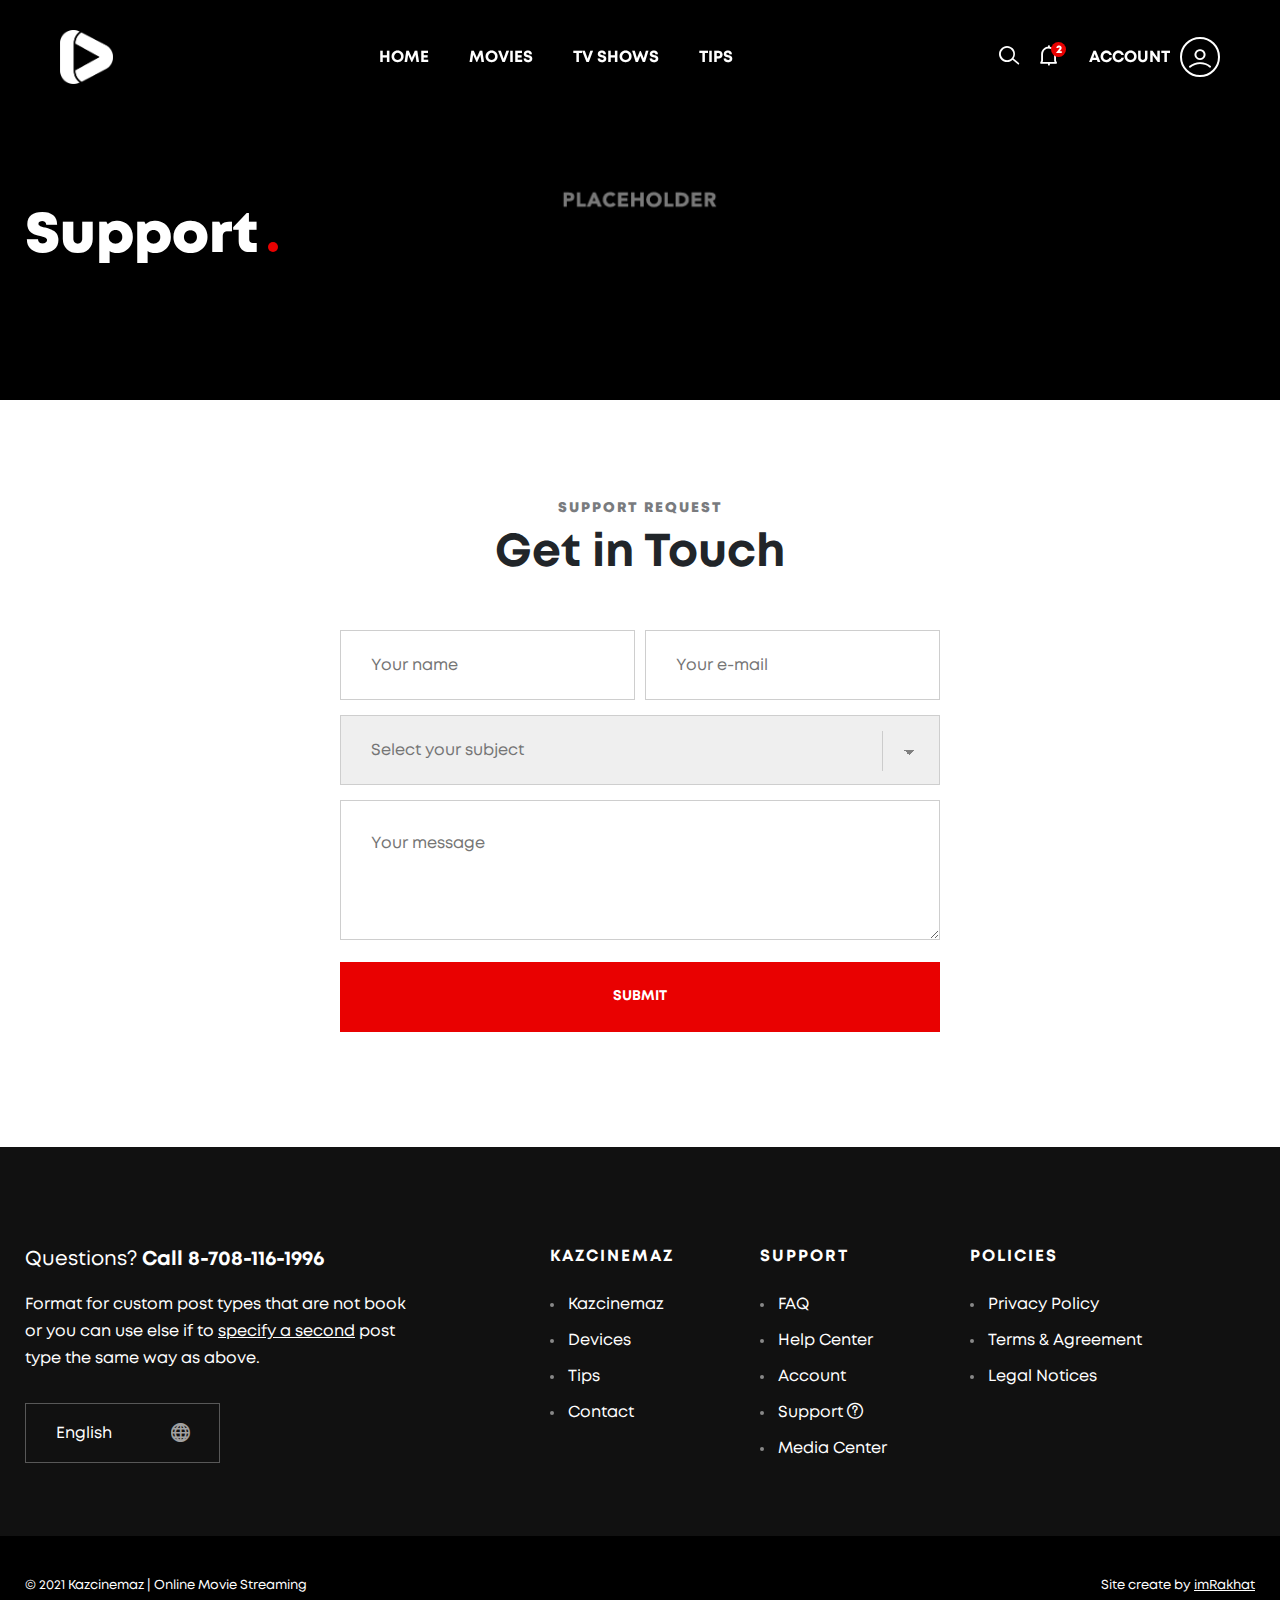
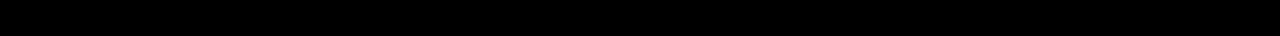
<file: support.html>
<!doctype html>
<html lang="en">
<head>
<meta charset="utf-8">
<meta name="viewport" content="width=device-width, initial-scale=1, shrink-to-fit=no">
<title>kazcinemaz | Online Movie Streaming</title>

<link href="ico/favicon.png" rel="shortcut icon">

<link rel="stylesheet" href="css/lineicons.css">
<link rel="stylesheet" href="css/fancybox.min.css">
<link rel="stylesheet" href="css/swiper.min.css">
<link rel="stylesheet" href="css/bootstrap.min.css">
<link rel="stylesheet" href="css/style.css">
</head>
<body>
	<nav class="mobile-menu">
		<div class="inner">
		<div class="mobile-search">
		<h6>Type movie or tv show name to find it</h6>
    <form>
      <input type="search" placeholder="Search here">
      <input type="submit" value="FIND">
    </form>
		</div>
		<!-- end mobile-search -->
  <a href="account.html" class="button-account"><i class="lni lni-user"></i> ACCOUNT </a>
    <!-- end button-account --> 
	<div class="site-menu">
    <ul>
      <li><a href="index.html">HOME</a></li>
      <li><a href="movies.html">MOVIES</a></li>
      <li><a href="tv-shows.html">TV SHOWS</a></li>
      <li><a href="tips.html">TIPS</a></li>
    </ul>
  </div>
  <!-- end site-menu -->
			</div>
		<!-- end inner -->
	</nav>
	<!-- end mobile-menu -->
<nav class="navbar">
  <div class="logo"> <a href="index.html"> <img src="images/logo.png" alt="Image"> </a> </div>
  <!-- end logo -->
  <div class="site-menu">
    <ul>
      <li><a href="index.html">HOME</a></li>
      <li><a href="movies.html">MOVIES</a></li>
      <li><a href="tv-shows.html">TV SHOWS</a></li>
      <li><a href="tips.html">TIPS</a></li>
    </ul>
  </div>
  <!-- end site-menu -->
  <div class="user-menu">
    <div class="navbar-search"> <i class="lni lni-search-alt"></i> </div>
    <!-- end navbar-search -->
    <div class="navbar-notify"> <i class="lni lni-alarm"></i><b>2</b>
      <div class="notify-dropdown">
        <div class="total-notify">
          <h6>Notification</h6>
          <span>3</span> </div>
        <!-- end total-notify -->
        <ul>
          <li>
            <p><u>Marcus</u> download 2000+ Simple Line Icons and Explore</p>
            <span>2 Days</span></li>
          <li>
            <p>Added new movie <u>Afterlife</u> Cheatsheet to Start Using With Your Projects.</p>
            <span>3 Days</span></li>
        </ul>
      </div>
      <!-- end notify-dropdown --> 
    </div>
    <!-- end navbar-notify -->
    <div class="navbar-account"> <a href="account.html">ACCOUNT <i class="lni lni-user"></i> </a></div>
    <!-- end navbar-account --> 
  </div>
  <!-- end user-menu --> 
      <div class="hamburger-menu">
        <button class="hamburger">
        <svg width="45" height="45" viewBox="0 0 100 100">
          <path class="line line1" d="M 20,29.000046 H 80.000231 C 80.000231,29.000046 94.498839,28.817352 94.532987,66.711331 94.543142,77.980673 90.966081,81.670246 85.259173,81.668997 79.552261,81.667751 75.000211,74.999942 75.000211,74.999942 L 25.000021,25.000058" />
          <path class="line line2" d="M 20,50 H 80" />
          <path class="line line3" d="M 20,70.999954 H 80.000231 C 80.000231,70.999954 94.498839,71.182648 94.532987,33.288669 94.543142,22.019327 90.966081,18.329754 85.259173,18.331003 79.552261,18.332249 75.000211,25.000058 75.000211,25.000058 L 25.000021,74.999942" />
        </svg>
        </button>
      </div>
      <!-- end hamburger-menu --> 
</nav>
<!-- end navbar -->
<section class="search-box">
  <div class="container">
    <h6>Type movie or tv show name to find it</h6>
    <form>
      <input type="search" placeholder="Search here">
      <input type="submit" value="FIND">
    </form>
    <ul>
      <li><a href="#">Pulp Function</a></li>
      <li><a href="#">Henry Porter</a></li>
      <li><a href="#">The Racer</a></li>
    </ul>
  </div>
  <!-- end container --> 
</section>
<header class="page-header">
	<div class="container">
	<h1>Support</h1>
	</div>
	</header>
<!-- end page-header -->
<main>
	<section class="content-section">
	<div class="container">	
		<div class="row justify-content-center">
			<div class="col-12">
          <div class="section-title text-center">
			  <h6>SUPPORT REQUEST</h6>
            <h2>Get in Touch</h2>
          </div>
          <!-- end section-title --> 
        </div>
        <!-- end col-12 -->
		  <div class="col-lg-6 col-md-10">
		  	<div class="contact-form">
			  	<div class="form-group">
					<input type="text" placeholder="Your name">
				</div>
				<!-- end form-group -->
			  	<div class="form-group">
					<input type="text" placeholder="Your e-mail">
				</div>
				<!-- end form-group -->
			  	<div class="form-group">
					<select>
						<option>Select your subject</option>
							<option>problem 1</option>
								<option>problem 2</option>
									<option>problem 3</option>
										<option>problem 4</option>
					</select>
				</div>
				<!-- end form-group -->
			  	<div class="form-group">
					<textarea placeholder="Your message"></textarea>
				</div>
				<!-- end form-group -->
			  	<div class="form-group">
					<input type="submit" value="SUBMIT">
				</div>

			  </div>
			  <!-- end contact-form -->
		  </div>
		  <!-- end col-6 -->
		</div>
		<!-- end row -->
		</div>
		<!-- end container -->
	</section>
    <footer class="footer">
    <div class="container">
      <div class="row">
        <div class="col-lg-4">
          <h5 class="call-us">Questions? <strong>Call 8-708-116-1996</strong></h5>
          <p> Format for custom post types that are not book
            or you can use else if to <u>specify a second</u> post type the
            same way as above. </p>
          <div class="language"> <i class="lni lni-world"></i>
            <select>
              <option>English</option>
              <option>Kazakh</option>
            </select>
          </div>

        </div>

        <div class="col-lg-2 offset-lg-1 col-md-4">
          <h6 class="widget-title">KAZCINEMAZ</h6>
          <ul class="footer-menu">
            <li><a href="digiflex.html">Kazcinemaz</a></li>
            <li><a href="devices.html">Devices</a></li>
            <li><a href="tips.html">Tips</a></li>
            <li><a href="contact.html">Contact</a></li>
          </ul>
        </div>

        <div class="col-lg-2 col-md-4">
          <h6 class="widget-title">SUPPORT</h6>
          <ul class="footer-menu">
            <li><a href="faq.html">FAQ</a></li>
            <li><a href="help-center.html">Help Center</a></li>
            <li><a href="account.html">Account</a></li>
            <li><a href="support.html">Support <i class="lni lni-question-circle"></i></a></li>
            <li><a href="media-center.html">Media Center</a></li>
          </ul>
        </div>

        <div class="col-lg-2 col-md-4">
          <h6 class="widget-title">POLICIES</h6>
          <ul class="footer-menu">
            <li><a href="privacy-policy.html">Privacy Policy</a></li>
            <li><a href="terms-agreement.html">Terms & Agreement</a></li>
            <li><a href="legal-notices.html">Legal Notices</a></li>
          </ul>
        </div>

      </div>

    </div>

    <div class="bottom-bar">
      <div class="container"> <span>© 2021 Kazcinemaz | Online Movie Streaming</span> <span>Site create by <a href="https://imrakhat.tech">imRakhat</a></span> </div>

    </div>

  </footer>
</main>

<script src="js/jquery.min.js"></script> 
<script src="js/bootstrap.min.js"></script> 
<script src="js/swiper.min.js"></script> 
<script src="js/fancybox.min.js"></script> 
<script src="js/scripts.js"></script>
</body>
</html>
</file>
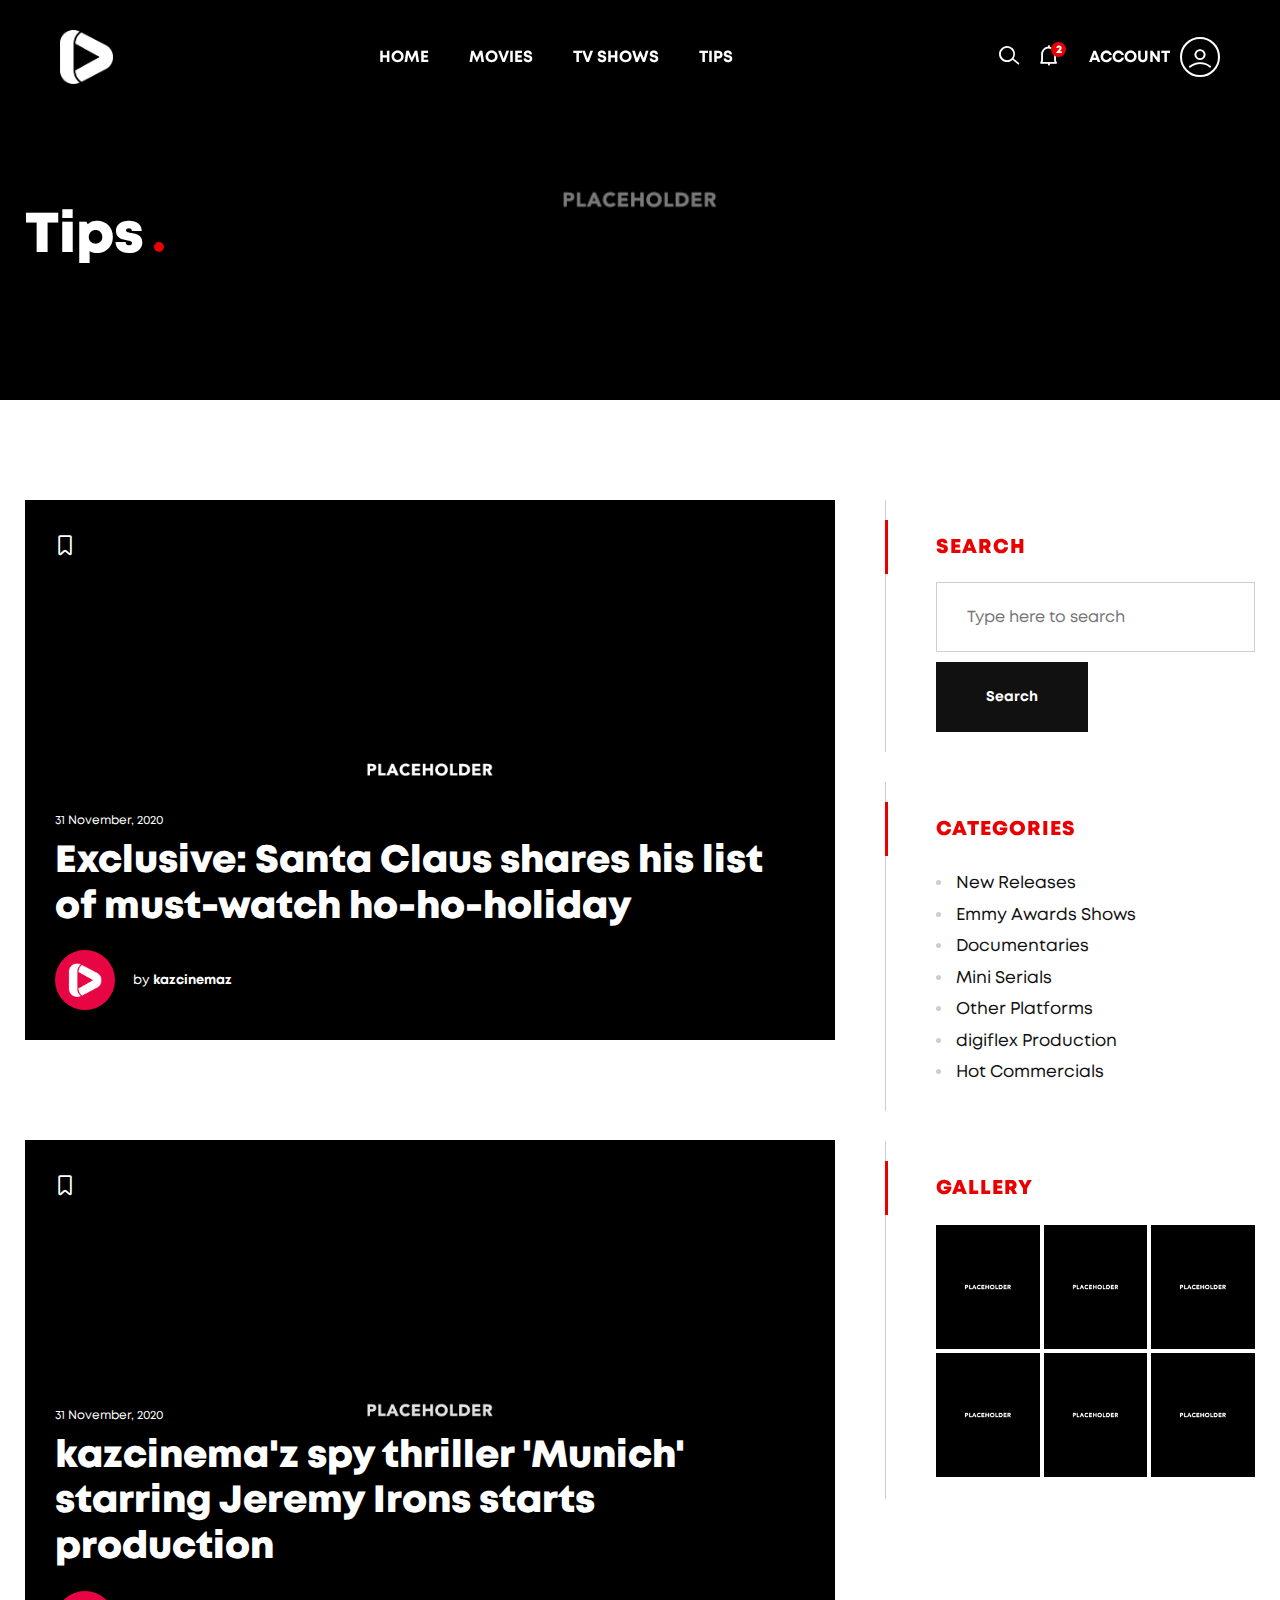
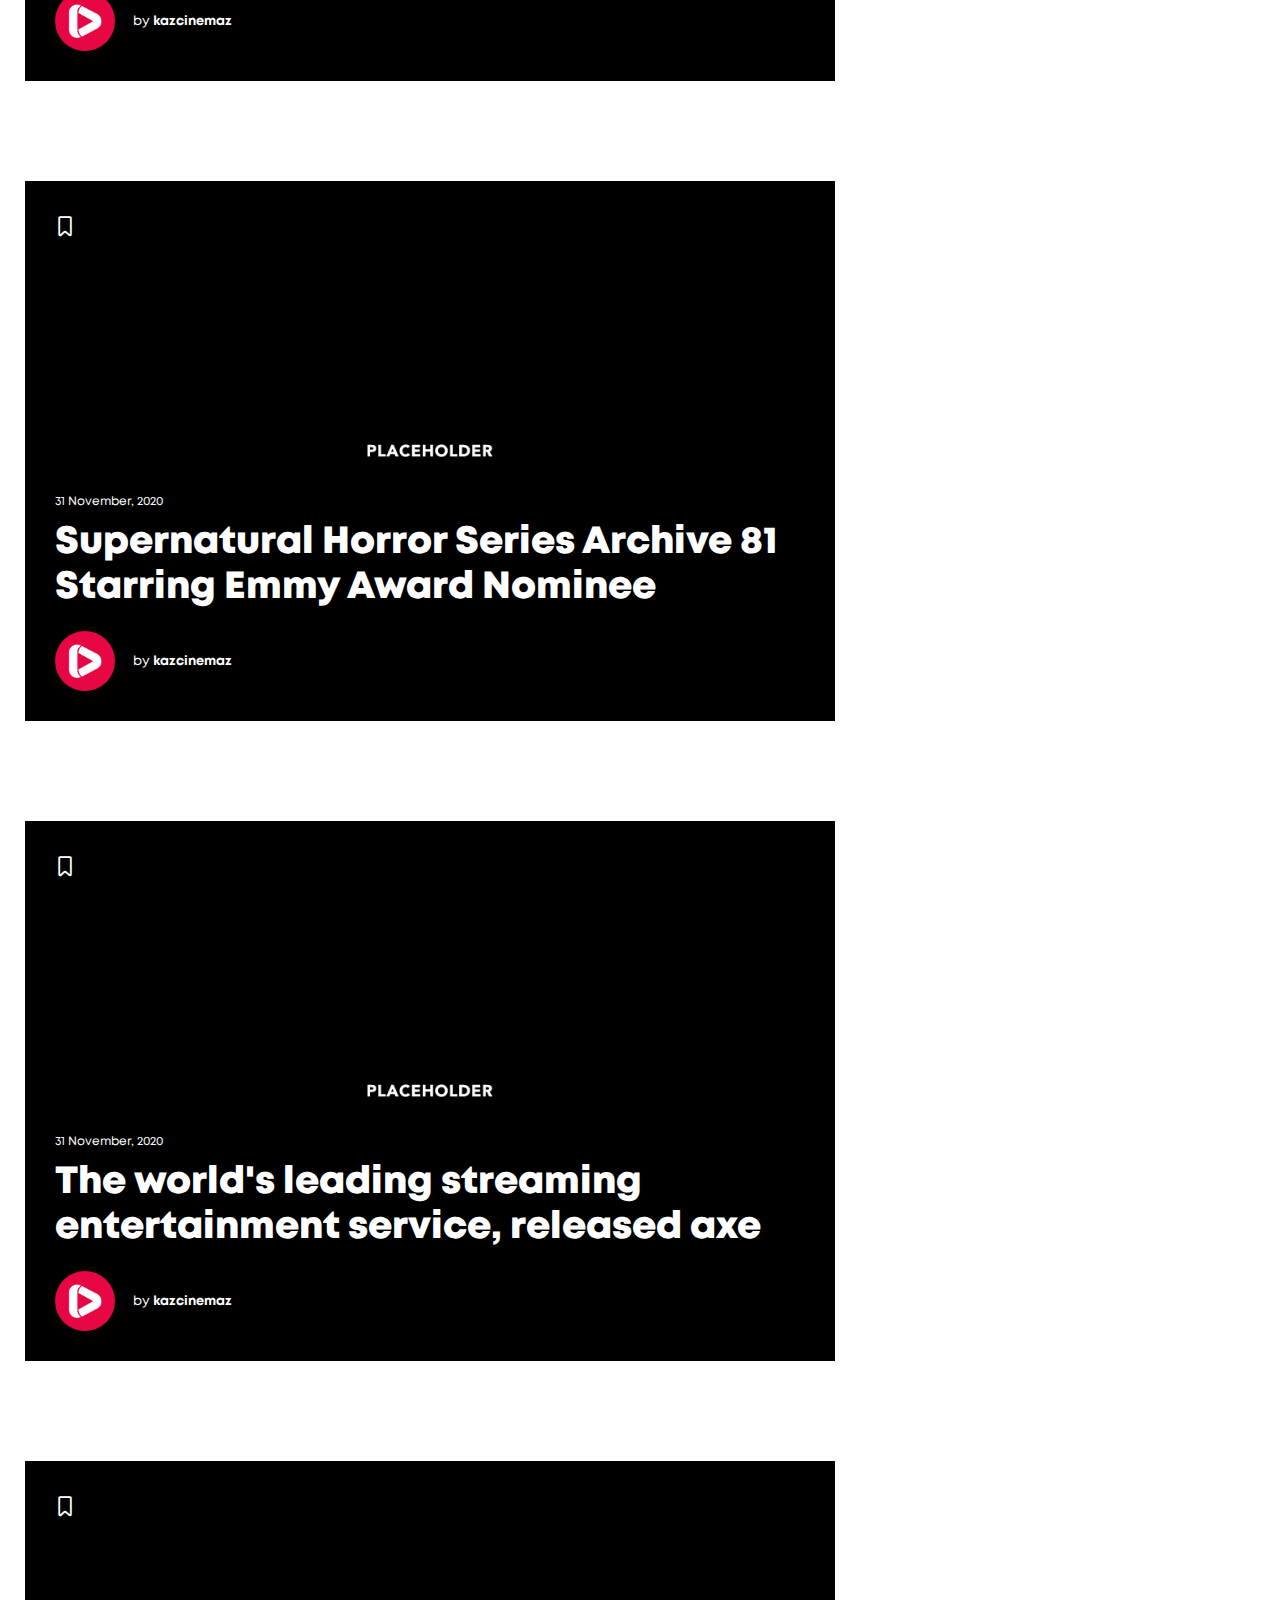
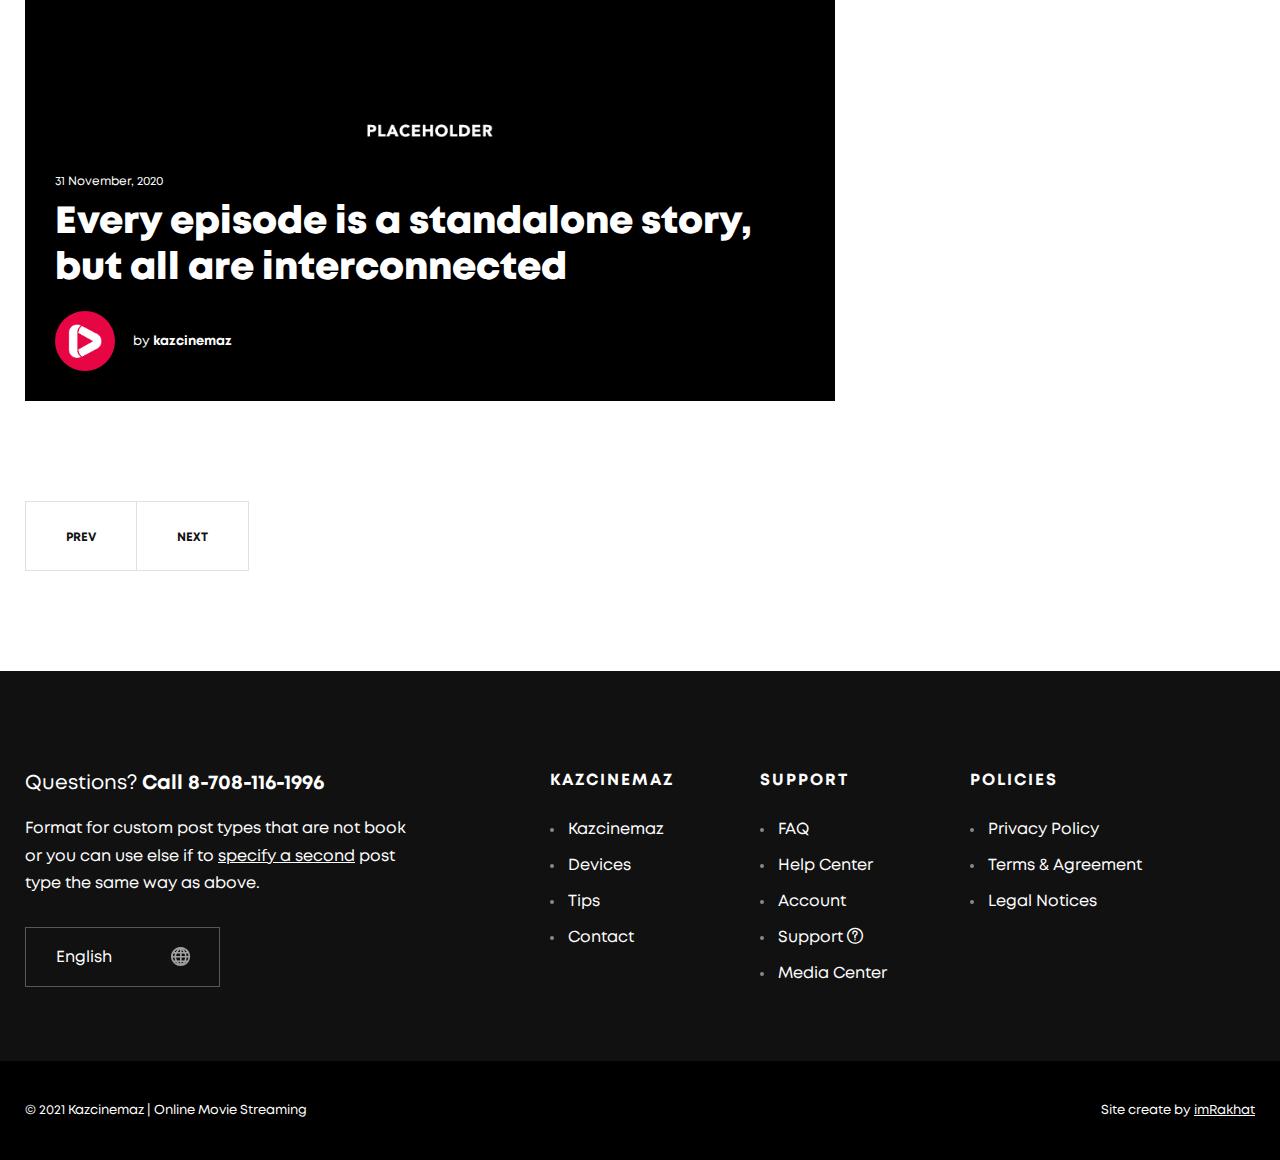
<file: tips.html>
<!doctype html>
<html lang="en">
<head>
<meta charset="utf-8">
<meta name="viewport" content="width=device-width, initial-scale=1, shrink-to-fit=no">
<title>kazcinemaz | Online Movie Streaming</title>

<link href="ico/favicon.png" rel="shortcut icon">

<link rel="stylesheet" href="css/lineicons.css">
<link rel="stylesheet" href="css/fancybox.min.css">
<link rel="stylesheet" href="css/swiper.min.css">
<link rel="stylesheet" href="css/bootstrap.min.css">
<link rel="stylesheet" href="css/style.css">
</head>
<body>
	<nav class="mobile-menu">
		<div class="inner">
		<div class="mobile-search">
		<h6>Type movie or tv show name to find it</h6>
    <form>
      <input type="search" placeholder="Search here">
      <input type="submit" value="FIND">
    </form>
		</div>
		<!-- end mobile-search -->
  <a href="account.html" class="button-account"><i class="lni lni-user"></i> ACCOUNT </a>
    <!-- end button-account --> 
	<div class="site-menu">
    <ul>
      <li><a href="index.html">HOME</a></li>
      <li><a href="movies.html">MOVIES</a></li>
      <li><a href="tv-shows.html">TV SHOWS</a></li>
      <li><a href="tips.html">TIPS</a></li>
    </ul>
  </div>
  <!-- end site-menu -->
			</div>
		<!-- end inner -->
	</nav>
	<!-- end mobile-menu -->
<nav class="navbar">
  <div class="logo"> <a href="index.html"> <img src="images/logo.png" alt="Image"> </a> </div>
  <!-- end logo -->
  <div class="site-menu">
    <ul>
      <li><a href="index.html">HOME</a></li>
      <li><a href="movies.html">MOVIES</a></li>
      <li><a href="tv-shows.html">TV SHOWS</a></li>
      <li><a href="tips.html">TIPS</a></li>
    </ul>
  </div>
  <!-- end site-menu -->
  <div class="user-menu">
    <div class="navbar-search"> <i class="lni lni-search-alt"></i> </div>
    <!-- end navbar-search -->
    <div class="navbar-notify"> <i class="lni lni-alarm"></i><b>2</b>
      <div class="notify-dropdown">
        <div class="total-notify">
          <h6>Notification</h6>
          <span>3</span> </div>
        <!-- end total-notify -->
        <ul>
          <li>
            <p><u>Marcus</u> download 2000+ Simple Line Icons and Explore</p>
            <span>2 Days</span></li>
          <li>
            <p>Added new movie <u>Afterlife</u> Cheatsheet to Start Using With Your Projects.</p>
            <span>3 Days</span></li>
        </ul>
      </div>
      <!-- end notify-dropdown --> 
    </div>
    <!-- end navbar-notify -->
    <div class="navbar-account"> <a href="account.html">ACCOUNT <i class="lni lni-user"></i> </a></div>
    <!-- end navbar-account --> 
  </div>
  <!-- end user-menu --> 
      <div class="hamburger-menu">
        <button class="hamburger">
        <svg width="45" height="45" viewBox="0 0 100 100">
          <path class="line line1" d="M 20,29.000046 H 80.000231 C 80.000231,29.000046 94.498839,28.817352 94.532987,66.711331 94.543142,77.980673 90.966081,81.670246 85.259173,81.668997 79.552261,81.667751 75.000211,74.999942 75.000211,74.999942 L 25.000021,25.000058" />
          <path class="line line2" d="M 20,50 H 80" />
          <path class="line line3" d="M 20,70.999954 H 80.000231 C 80.000231,70.999954 94.498839,71.182648 94.532987,33.288669 94.543142,22.019327 90.966081,18.329754 85.259173,18.331003 79.552261,18.332249 75.000211,25.000058 75.000211,25.000058 L 25.000021,74.999942" />
        </svg>
        </button>
      </div>
      <!-- end hamburger-menu --> 
</nav>
<!-- end navbar -->
<section class="search-box">
  <div class="container">
    <h6>Type movie or tv show name to find it</h6>
    <form>
      <input type="search" placeholder="Search here">
      <input type="submit" value="FIND">
    </form>
    <ul>
      <li><a href="#">Pulp Function</a></li>
      <li><a href="#">Henry Porter</a></li>
      <li><a href="#">The Racer</a></li>
    </ul>
  </div>
  <!-- end container --> 
</section>
<header class="page-header">
	<div class="container">
	<h1>Tips</h1>
	</div>
	</header>
<!-- end page-header -->
<main>
  <section class="content-section">
  <div class="container">
    <div class="row">
	  <div class="col-lg-8">
		  <div class="news-box">
        <figure>
			<img src="images/news01.jpg" alt="Image">
			   </figure>
          <div class="content overlap"> <small>31 November, 2020</small>
            <h3><a href="tips-single.html">Exclusive: Santa Claus shares his list of must-watch ho-ho-holiday</a></h3>
            <div class="author"> <img src="images/avatar.jpg" alt="Image"> <span>by <b>kazcinemaz</b></span> </div>
            <!-- end author --> 
			 </div>
			<!-- end content -->
        </div>
        <!-- end news-box --> 
		    <div class="news-box">
        <figure>
			<img src="images/news02.jpg" alt="Image">
			   </figure>
          <div class="content overlap"> <small>31 November, 2020</small>
            <h3><a href="tips-single.html">kazcinema'z spy thriller 'Munich' starring Jeremy Irons starts production </a></h3>
            <div class="author"> <img src="images/avatar.jpg" alt="Image"> <span>by <b>kazcinemaz</b></span> </div>
            <!-- end author --> 
			 </div>
			<!-- end content -->
        </div>
        <!-- end news-box --> 
		    <div class="news-box">
        <figure>
			<img src="images/news03.jpg" alt="Image">
			   </figure>
          <div class="content overlap"> <small>31 November, 2020</small>
            <h3><a href="tips-single.html">Supernatural Horror Series Archive 81 Starring Emmy Award Nominee </a></h3>
            <div class="author"> <img src="images/avatar.jpg" alt="Image"> <span>by <b>kazcinemaz</b></span> </div>
            <!-- end author --> 
			 </div>
			<!-- end content -->
        </div>
        <!-- end news-box --> 
		  <div class="news-box">
        <figure>
			<img src="images/news04.jpg" alt="Image">
			   </figure>
          <div class="content overlap"> <small>31 November, 2020</small>
            <h3><a href="tips-single.html">The world's leading streaming entertainment service, released axe</a></h3>
            <div class="author"> <img src="images/avatar.jpg" alt="Image"> <span>by <b>kazcinemaz</b></span> </div>
            <!-- end author --> 
			 </div>
			<!-- end content -->
        </div>
        <!-- end news-box --> 
		  <div class="news-box">
        <figure>
			<img src="images/news05.jpg" alt="Image">
			   </figure>
          <div class="content overlap"> <small>31 November, 2020</small>
            <h3><a href="tips-single.html">Every episode is a standalone story, but all are interconnected</a></h3>
            <div class="author"> <img src="images/avatar.jpg" alt="Image"> <span>by <b>kazcinemaz</b></span> </div>
            <!-- end author --> 
			 </div>
			<!-- end content -->
        </div>
        <!-- end news-box --> 
		  <ul class="pagination">
          <li class="page-item"> <a class="page-link" href="#">PREV</a> </li>
          <li class="page-item"> <a class="page-link" href="#">NEXT</a> </li>
        </ul>
        <!-- end pagination --> 
		</div>
		<!-- end col-8 -->
		<div class="col-lg-4">
			<aside class="sidebar">
			<div class="widget">
				<h6 class="widget-title">SEARCH</h6>
				<form>
					<input type="search" placeholder="Type here to search">
					<input type="submit" value="Search">
				</form>
				</div>
				<!-- end widget -->
				<div class="widget">
				<h6 class="widget-title">CATEGORIES</h6>
				<ul class="categories">
						<li><a href="#">New Releases</a></li>
						<li><a href="#">Emmy Awards Shows</a></li>
						<li><a href="#">Documentaries</a></li>
						<li><a href="#">Mini Serials</a></li>
						<li><a href="#">Other Platforms</a></li>
						<li><a href="#">digiflex Production</a></li>
						<li><a href="#">Hot Commercials</a></li>
					</ul>
				</div>
				<!-- end widget -->
				
				<div class="widget">
				<h6 class="widget-title">GALLERY</h6>
				<ul class="side-gallery">
						<li><img src="images/movies01.jpg" alt="Image"></li>
						<li><img src="images/movies02.jpg" alt="Image"></li>
						<li><img src="images/movies03.jpg" alt="Image"></li>
						<li><img src="images/movies04.jpg" alt="Image"></li>
						<li><img src="images/movies05.jpg" alt="Image"></li>
						<li><img src="images/movies06.jpg" alt="Image"></li>
					</ul>
				</div>
				<!-- end widget -->
			</aside>
			<!-- end sidebar -->
		</div>
		<!-- end col-4 -->
	  </div>
    <!-- end row --> 
  </div>
  <!-- end container --> 
</section>
    <footer class="footer">
    <div class="container">
      <div class="row">
        <div class="col-lg-4">
          <h5 class="call-us">Questions? <strong>Call 8-708-116-1996</strong></h5>
          <p> Format for custom post types that are not book
            or you can use else if to <u>specify a second</u> post type the
            same way as above. </p>
          <div class="language"> <i class="lni lni-world"></i>
            <select>
              <option>English</option>
              <option>Kazakh</option>
            </select>
          </div>

        </div>

        <div class="col-lg-2 offset-lg-1 col-md-4">
          <h6 class="widget-title">KAZCINEMAZ</h6>
          <ul class="footer-menu">
            <li><a href="digiflex.html">Kazcinemaz</a></li>
            <li><a href="devices.html">Devices</a></li>
            <li><a href="tips.html">Tips</a></li>
            <li><a href="contact.html">Contact</a></li>
          </ul>
        </div>

        <div class="col-lg-2 col-md-4">
          <h6 class="widget-title">SUPPORT</h6>
          <ul class="footer-menu">
            <li><a href="faq.html">FAQ</a></li>
            <li><a href="help-center.html">Help Center</a></li>
            <li><a href="account.html">Account</a></li>
            <li><a href="support.html">Support <i class="lni lni-question-circle"></i></a></li>
            <li><a href="media-center.html">Media Center</a></li>
          </ul>
        </div>

        <div class="col-lg-2 col-md-4">
          <h6 class="widget-title">POLICIES</h6>
          <ul class="footer-menu">
            <li><a href="privacy-policy.html">Privacy Policy</a></li>
            <li><a href="terms-agreement.html">Terms & Agreement</a></li>
            <li><a href="legal-notices.html">Legal Notices</a></li>
          </ul>
        </div>

      </div>

    </div>

    <div class="bottom-bar">
      <div class="container"> <span>© 2021 Kazcinemaz | Online Movie Streaming</span> <span>Site create by <a href="https://imrakhat.tech">imRakhat</a></span> </div>

    </div>

  </footer>
</main>

<!-- JS FILES --> 
<script src="js/jquery.min.js"></script> 
<script src="js/bootstrap.min.js"></script> 
<script src="js/swiper.min.js"></script> 
<script src="js/fancybox.min.js"></script> 
<script src="js/scripts.js"></script>
</body>
</html>
</file>
<file: css/style.css>
@charset "UTF-8";
/*

@Author: imRakhat
@URL: http://www.imrakhat.tech
 
This file contains the styling for the actual theme, this
is the file you need to edit to change the look of the
theme.


	// Table of contents //

		01. FONTS
		02. BODY
		03. HTML TAGS
		04. LINKS
		05. FORM ELEMENTS
		06. CUSTOM CONTAINER
		07. CUSTOM CLASSES
		08. CUSTOM BUTTON
		09. ACCORDION
		10. HAMBURGER
		11. MOBILE MENU
		12. SEARCH BOX
		13. NAVBAR
		14. SLIDER 
		15. PAGE HEADER
		16. VIDEO PLAYER
		17. MOVIE INFO BOX
		18. MOVIE SIDE INFO BOX
		19. CONTENT SECTION
		20. VIDEO BG
		21. SECTION TITLE
		22. CATEGORY THUMBS
		23. VIDEO THUMBS
		24. ICON BOX
		25. CTA FORM
		26. SIDE IMAGE
		27. MEMBERSHIP
		28. CAROUSEL TV SHOWS
		29. MEMBER BOX
		30. DEVICES BOX
		31. SUPPORT BOX
		32. CONTACT BOX
		33. COMMENTS
		34. TESTIMONIALS
		35. PRICE BOX
		36. NEWS BOX
		37. SIDEBAR
		38. PAGINATION
		39. GET STARTED BOX
		40. FOOTER
		41. RESPONSIVE MEDIUM FIXES
		42. RESPONSIVE TABLET FIXES
		43. RESPONSIVE MOBILE FIXES

	

*/
/* GOOGLE FONTS */
@import url("https://fonts.googleapis.com/css2?family=Jost:wght@400;600;800&display=swap");
/* CUSTOM FONTS */
@font-face {
  font-family: 'Mont';
  src: url("../fonts/Mont-Regular.eot");
  src: local("☺"), url("../fonts/Mont-Regular.woff") format("woff"), url("../fonts/Mont-Regular.ttf") format("truetype"), url("../fonts/Mont-Regular.svg") format("svg");
  font-weight: 400;
  font-style: normal;
}
@font-face {
  font-family: 'Mont';
  src: url("../fonts/Mont-Bold.eot");
  src: local("☺"), url("../fonts/Mont-Bold.woff") format("woff"), url("../fonts/Mont-Bold.ttf") format("truetype"), url("../fonts/Mont-Bold.svg") format("svg");
  font-weight: 600;
  font-style: normal;
}
@font-face {
  font-family: 'Mont';
  src: url("../fonts/Mont-Heavy.eot");
  src: local("☺"), url("../fonts/Mont-Heavy.woff") format("woff"), url("../fonts/Mont-Heavy.ttf") format("truetype"), url("../fonts/Mont-Heavy.svg") format("svg");
  font-weight: 800;
  font-style: normal;
}
* {
  outline: none !important;
}

body {
  margin: 0;
  padding: 0;
  font-family: "Mont";
  font-size: 16px;
  -webkit-font-smoothing: antialiased;
  text-rendering: optimizeLegibility;
  -moz-osx-font-smoothing: grayscale;
}

/* HTML TAGS */
img {
  max-width: 100%;
}

p {
  line-height: 1.7;
}

strong {
  font-weight: 600;
}

/* LINKS */
a {
  color: #111111;
  -webkit-transition: all .35s ease-in-out;
  -moz-transition: all .35s ease-in-out;
  -ms-transition: all .35s ease-in-out;
  -o-transition: all .35s ease-in-out;
  transition: all .35s ease-in-out;
}

a:hover {
  color: #111111;
  text-decoration: underline;
}

/* FORM ELEMENTS */
input[type="text"] {
  width: 420px;
  max-width: 100%;
  height: 70px;
  padding: 0 30px;
  border: 1px solid #cecece;
  color: #757575;
}

input[type="email"] {
  width: 420px;
  max-width: 100%;
  height: 70px;
  padding: 0 30px;
  border: 1px solid #cecece;
}

input[type="search"] {
  width: 420px;
  max-width: 100%;
  height: 70px;
  padding: 0 30px;
  border: 1px solid #cecece;
}

input[type="password"] {
  width: 420px;
  max-width: 100%;
  height: 70px;
  padding: 0 30px;
  border: 1px solid #cecece;
}

input[type="number"] {
  width: 420px;
  max-width: 100%;
  height: 70px;
  padding: 0 30px;
  border: 1px solid #cecece;
}

input[type="date"] {
  width: 420px;
  max-width: 100%;
  height: 70px;
  padding: 0 30px;
  border: 1px solid #cecece;
}

input[type="radio"] {
  width: 18px;
  height: 18px;
  display: inline-block;
  margin-right: 4px;
  transform: translateY(3px);
  appearance: none;
  background: #ededed;
  border-radius: 50%;
}

input[type="radio"]:checked {
  border: 6px solid #111111;
}

input[type="checkbox"] {
  width: 18px;
  height: 18px;
  display: inline-block;
  margin-right: 4px;
  transform: translateY(3px);
  appearance: none;
  background: #ededed;
}

input[type="checkbox"]:checked {
  border: 5px solid #ededed;
  background: #e90101;
}

textarea {
  width: 520px;
  max-width: 100%;
  height: 140px;
  padding: 30px;
  border: 1px solid #cecece;
  color: black;
}

select {
  width: 420px;
  max-width: 100%;
  height: 70px;
  padding: 0 30px;
  border: 1px solid #cecece;
  color: #757575;
}

select {
  -webkit-appearance: none;
  -moz-appearance: none;
  background-image: linear-gradient(45deg, transparent 50%, gray 50%), linear-gradient(135deg, gray 50%, transparent 50%), linear-gradient(to right, #ccc, #ccc);
  background-position: calc(100% - 30px) 34px, calc(100% - 25px) 34px, calc(100% - 3.5em) 15px;
  background-size: 5px 5px, 5px 5px, 1px 40px;
  background-repeat: no-repeat;
}

input[type="submit"] {
  height: 70px;
  display: inline-block;
  font-size: 14px;
  font-weight: 600;
  color: #fff;
  background: #e90101;
  border: none;
  padding: 0 50px;
}

button[type="submit"] {
  height: 70px;
  display: inline-block;
  font-size: 14px;
  font-weight: 600;
  color: #fff;
  background: #e90101;
  border: none;
  padding: 0 50px;
}
button[type="submit"] i {
  display: inline-block;
  margin-right: 8px;
  font-size: 18px;
  transform: translateY(2px);
}

/* CUSTOM CONTAINER */
@media (min-width: 1170px) {
  .container {
    max-width: 1100px;
  }
}
@media (min-width: 1280px) {
  .container {
    max-width: 1260px;
  }
}
/* CUSTOM CLASSES */
.overflow {
  overflow: hidden;
}

.no-gutters {
  padding: 0;
}

/* SPACING */
.no-spacing {
  margin: 0 !important;
  padding: 0 !important;
}

.no-top-spacing {
  margin-top: 0 !important;
  padding-top: 0 !important;
}

.space-50 {
  height: 50px;
}

/* CUSTOM BUTTON */
.custom-button {
  height: 66px;
  line-height: 64px;
  display: inline-block;
  background: #e90101;
  color: #fff;
  font-weight: 800;
  padding: 0 50px;
  border: 2px solid transparent;
  -webkit-transition: all .35s ease-in-out;
  -moz-transition: all .35s ease-in-out;
  -ms-transition: all .35s ease-in-out;
  -o-transition: all .35s ease-in-out;
  transition: all .35s ease-in-out;
}
.custom-button:hover {
  text-decoration: none;
  color: #fff;
  border-color: #e90101;
  background: none;
}

/* ACCORDION */
.accordion {
  width: 100%;
  float: left;
  background: #fff;
  padding: 0;
}
.accordion .card {
  background: none;
  border-radius: 0;
  margin-top: -1px;
  border: 1px solid #eaebee;
}
.accordion .card .card-header {
  background: none;
  padding: 0;
  border-bottom: none;
}
.accordion .card .card-header a {
  width: 100%;
  float: left;
  font-weight: 600;
  padding: 20px 25px;
  color: #111111;
  font-size: 17px;
}
.accordion .card .card-header a:before {
  content: "+";
  width: 30px;
  height: 30px;
  line-height: 30px;
  float: right;
  text-align: center;
  background: #eee;
  border-radius: 50%;
  color: #111111;
  font-weight: 400;
}
.accordion .card .card-header a:hover {
  color: #e90101;
  text-decoration: none;
}
.accordion .card .card-body {
  width: 100%;
  border-top: 1px solid #eee;
  line-height: 26px;
}
.accordion .card [aria-expanded="true"] {
  color: #e90101 !important;
}
.accordion .card [aria-expanded="true"]:before {
  content: "-" !important;
  color: #111111 !important;
}

/* HAMBURGER */
.hamburger {
  background-color: transparent;
  border: none;
  cursor: pointer;
  display: flex;
  padding: 0;
  outline: none;
}
.hamburger .line {
  fill: none;
  stroke: #fff;
  stroke-width: 3;
  transition: stroke-dasharray 600ms cubic-bezier(0.4, 0, 0.2, 1), stroke-dashoffset 600ms cubic-bezier(0.4, 0, 0.2, 1);
}
.hamburger .line1 {
  stroke-dasharray: 60 207;
  stroke-width: 3;
}
.hamburger .line2 {
  stroke-dasharray: 60 60;
  stroke-width: 3;
}
.hamburger .line3 {
  stroke-dasharray: 60 207;
  stroke-width: 3;
}
.hamburger.opened {
  margin: 0;
}
.hamburger.opened .line1 {
  stroke-dasharray: 90 207;
  stroke-dashoffset: -134;
  stroke-width: 3;
}
.hamburger.opened .line2 {
  stroke-dasharray: 1 60;
  stroke-dashoffset: -30;
  stroke-width: 3;
}
.hamburger.opened .line3 {
  stroke-dasharray: 90 207;
  stroke-dashoffset: -134;
  stroke-width: 3;
}

/* MOBILE MENU */
.mobile-menu {
  width: 80vw;
  max-width: 500px;
  height: 100vh;
  display: flex;
  flex-wrap: wrap;
  align-items: center;
  position: fixed;
  left: -100%;
  top: 0;
  background: #111111;
  z-index: 7;
  padding: 30px;
  -webkit-transition: all .35s ease-in-out;
  -moz-transition: all .35s ease-in-out;
  -ms-transition: all .35s ease-in-out;
  -o-transition: all .35s ease-in-out;
  transition: all .35s ease-in-out;
}
.mobile-menu.active {
  left: 0;
}
.mobile-menu .inner {
  width: 100%;
  display: block;
}
.mobile-menu .mobile-search {
  width: 100%;
  display: flex;
  flex-wrap: wrap;
  margin-bottom: 15px;
}
.mobile-menu .mobile-search h6 {
  width: 100%;
  display: block;
  color: #fff;
  font-weight: 600;
  margin-bottom: 10px;
}
.mobile-menu .mobile-search form {
  width: 100%;
  display: flex;
  flex-wrap: wrap;
}
.mobile-menu .mobile-search form input[type="search"] {
  width: 70%;
  height: 70px;
  border: 1px solid rgba(255, 255, 255, 0.3);
  border-right: none;
  background: none;
  color: #fff;
}
.mobile-menu .mobile-search form input[type="submit"] {
  width: 30%;
  height: 70px;
  border: 1px solid rgba(255, 255, 255, 0.3);
  background: none;
  padding: 0;
  text-align: center;
}
.mobile-menu .site-menu {
  width: 100%;
  display: inline-block;
  margin: 0;
  margin-top: 30px;
}
.mobile-menu .site-menu ul {
  width: 100%;
  display: flex;
  flex-wrap: wrap;
  margin: 0;
  padding: 0;
}
.mobile-menu .site-menu ul li {
  width: 100%;
  display: inline-block;
  margin: 0;
  padding: 0;
  list-style: none;
}
.mobile-menu .site-menu ul li a {
  color: #fff;
  font-weight: 600;
  font-size: 5vw;
}
.mobile-menu .site-menu ul li a:hover {
  text-decoration: none;
  color: #e90101;
}
.mobile-menu .mobile-account {
  width: 100%;
  height: 70px;
  line-height: 70px;
  display: flex;
  flex-wrap: wrap;
  align-items: center;
  background: #e90101;
  padding: 0 15px;
}
.mobile-menu .button-account {
  width: 100%;
  height: 70px;
  line-height: 70px;
  display: flex;
  flex-wrap: wrap;
  align-items: center;
  background: #e90101;
  padding: 0 15px;
  font-weight: 600;
  color: #fff;
}
.mobile-menu i {
  width: 40px;
  height: 40px;
  line-height: 38px;
  float: left;
  border: 2px solid #fff;
  text-align: center;
  border-radius: 50%;
  font-size: 22px;
  margin-right: 10px;
}

/* SEARCH BOX */
.search-box {
  width: 100%;
  height: 100vh;
  position: fixed;
  left: 0;
  top: 0;
  z-index: 2;
  padding-top: 150px;
  opacity: 0;
  visibility: hidden;
  -webkit-transition: all .35s ease-in-out;
  -moz-transition: all .35s ease-in-out;
  -ms-transition: all .35s ease-in-out;
  -o-transition: all .35s ease-in-out;
  transition: all .35s ease-in-out;
  background: black;
  background: -moz-linear-gradient(0deg, rgba(0, 0, 0, 0.5) 0%, black 100%);
  background: -webkit-linear-gradient(0deg, rgba(0, 0, 0, 0.5) 0%, black 100%);
  background: linear-gradient(0deg, rgba(0, 0, 0, 0.5) 0%, black 100%);
  filter: progid:DXImageTransform.Microsoft.gradient(startColorstr="#000000",endColorstr="#000000",GradientType=1);
}
.search-box .container {
  display: flex;
  flex-wrap: wrap;
  justify-content: center;
  align-items: center;
}
.search-box .container h6 {
  width: 100%;
  display: block;
  font-size: 18px;
  font-weight: 600;
  margin-bottom: 10px;
  text-align: center;
  color: #fff;
}
.search-box .container form {
  margin: 20px auto;
  border: 1px solid #fff;
  padding: 10px;
  background: #fff;
}
.search-box .container form input[type="search"] {
  background: none;
  border: none;
  font-size: 20px;
}
.search-box .container ul {
  width: 100%;
  display: flex;
  flex-wrap: wrap;
  justify-content: center;
  margin: 0;
  padding: 0;
  text-align: center;
}
.search-box .container ul li {
  display: inline-block;
  margin: 0 10px;
  padding: 0;
  list-style: none;
}
.search-box .container ul li a {
  display: inline-block;
  color: #fff;
}
.search-box.active {
  opacity: 1;
  visibility: visible;
}

/* NAVBAR */
.navbar {
  width: 100%;
  display: flex;
  flex-wrap: wrap;
  align-items: center;
  padding: 30px 60px;
  position: fixed;
  left: 0;
  top: 0;
  z-index: 4;
  color: #fff;
}
.navbar .logo {
  margin-right: auto;
}
.navbar .logo a {
  display: inline-block;
}
.navbar .logo a img {
  height: 54px;
}
.navbar .site-menu {
  display: inline-block;
  margin: 0 auto;
}
.navbar .site-menu ul {
  display: flex;
  flex-wrap: wrap;
  margin: 0;
  padding: 0;
}
.navbar .site-menu ul li {
  display: inline-block;
  margin: 0 20px;
  padding: 0;
  list-style: none;
}
.navbar .site-menu ul li a {
  color: #fff;
  font-weight: 600;
}
.navbar .site-menu ul li a:hover {
  text-decoration: none;
  color: #e90101;
}
.navbar .user-menu {
  display: flex;
  flex-wrap: wrap;
  align-items: center;
  margin-left: auto;
}
.navbar .user-menu .navbar-search {
  display: inline-block;
  font-size: 20px;
  color: #fff;
  cursor: pointer;
}
.navbar .user-menu .navbar-notify {
  display: inline-block;
  margin-left: 20px;
  position: relative;
  font-size: 20px;
}
.navbar .user-menu .navbar-notify b {
  width: 15px;
  height: 15px;
  line-height: 15px;
  background: #e90101;
  position: absolute;
  right: -7px;
  top: 0;
  border-radius: 50%;
  text-align: center;
  font-size: 11px;
}
.navbar .user-menu .navbar-notify i {
  color: #fff;
  cursor: pointer;
}
.navbar .user-menu .navbar-notify .notify-dropdown {
  width: 300px;
  background: #fff;
  position: absolute;
  left: calc(50% - 150px);
  top: calc(100% + 20px);
  box-shadow: 0 0 30px rgba(0, 0, 0, 0.1);
  color: #111111;
  font-size: 14px;
  display: none;
  border-radius: 6px;
  overflow: hidden;
}
.navbar .user-menu .navbar-notify .notify-dropdown:after {
  content: "";
  width: 100%;
  height: 20px;
  position: absolute;
  left: 0;
  top: -20px;
}
.navbar .user-menu .navbar-notify .notify-dropdown .total-notify {
  width: 100%;
  display: flex;
  padding: 20px 25px;
  background: #e90101;
  color: #fff;
}
.navbar .user-menu .navbar-notify .notify-dropdown .total-notify h6 {
  margin: 0;
  font-size: 15px;
  line-height: 20px;
  font-weight: 600;
}
.navbar .user-menu .navbar-notify .notify-dropdown .total-notify span {
  width: 20px;
  height: 20px;
  line-height: 20px;
  display: inline-block;
  background: #fff;
  color: #e90101;
  text-align: center;
  border-radius: 50%;
  font-weight: 600;
  margin-left: 7px;
  font-size: 15px;
}
.navbar .user-menu .navbar-notify .notify-dropdown ul {
  width: 100%;
  display: block;
  margin: 0;
  padding: 25px;
}
.navbar .user-menu .navbar-notify .notify-dropdown ul li {
  width: 100%;
  display: block;
  margin-bottom: 5px;
  padding: 0;
  padding-bottom: 5px;
  list-style: none;
  border-bottom: 1px solid #cdcdcd;
  position: relative;
  padding-left: 20px;
}
.navbar .user-menu .navbar-notify .notify-dropdown ul li:before {
  content: "";
  width: 6px;
  height: 6px;
  background: #e90101;
  border-radius: 50%;
  position: absolute;
  left: 0;
  top: 9px;
}
.navbar .user-menu .navbar-notify .notify-dropdown ul li strong {
  font-weight: 600;
}
.navbar .user-menu .navbar-notify .notify-dropdown ul li p {
  width: 100%;
  display: inline-block;
  margin-bottom: 5px;
  line-height: 1.3;
}
.navbar .user-menu .navbar-notify .notify-dropdown ul li span {
  width: 100%;
  display: block;
  opacity: 0.5;
  font-size: 12px;
}
.navbar .user-menu .navbar-notify .notify-dropdown ul li:last-child {
  margin-bottom: 0;
  padding-bottom: 0;
  border-bottom: none;
}
.navbar .user-menu .navbar-account {
  margin-left: 30px;
  display: flex;
  align-items: center;
}
.navbar .user-menu .navbar-account a {
  line-height: 40px;
  display: inline-block;
  font-weight: 600;
  color: #fff;
}
.navbar .user-menu .navbar-account i {
  width: 40px;
  height: 40px;
  line-height: 38px;
  float: right;
  border: 2px solid #fff;
  text-align: center;
  border-radius: 50%;
  font-size: 22px;
  margin-left: 10px;
}
.navbar .hamburger-menu {
  margin-left: auto;
  display: none;
}

/* SLIDER */
.slider {
  width: 100%;
  height: 100vh;
  display: flex;
  flex-wrap: wrap;
  position: fixed;
  left: 0;
  top: 0;
  background: #111111;
}
.slider .main-slider {
  width: 100%;
  height: 100%;
  display: flex;
  flex-wrap: wrap;
  position: relative;
  overflow: hidden;
}
.slider .main-slider .swiper-slide {
  overflow: hidden;
  color: #fff;
}
.slider .main-slider .swiper-slide .slide-inner {
  width: 100%;
  height: 100%;
  position: absolute;
  left: 0;
  top: 0;
  background-size: cover !important;
  background-position: center;
  display: flex;
  align-items: center;
  justify-content: center;
}
.slider .main-slider .swiper-slide .slide-inner:after {
  content: "";
  width: 100%;
  height: 100%;
  background: url("../images/bg-noise.gif");
  background-size: 200px auto;
  position: absolute;
  left: 0;
  top: 0;
  opacity: 0.10;
}
.slider .main-slider .swiper-slide .container {
  position: relative;
  z-index: 1;
  padding-top: 100px;
}
.slider .main-slider .swiper-slide .container .tagline {
  width: 100%;
  display: block;
  font-size: 14px;
  font-weight: 800;
  letter-spacing: 2px;
  color: rgba(255, 255, 255, 0.6);
  border-left: 3px solid #e90101;
  padding-left: 10px;
}
.slider .main-slider .swiper-slide .container .name {
  width: 100%;
  display: block;
  margin-bottom: 10px;
  font-size: 80px;
  font-weight: 600;
}
.slider .main-slider .swiper-slide .container .name strong {
  -webkit-text-stroke: 1px #fff;
  text-stroke: 1px #fff;
  -webkit-text-fill-color: transparent;
  color: transparent;
  font-size: 100px;
}
.slider .main-slider .swiper-slide .container .features {
  width: 100%;
  display: flex;
  flex-wrap: wrap;
  align-items: center;
  margin-bottom: 30px;
  padding: 0;
}
.slider .main-slider .swiper-slide .container .features li {
  display: inline-block;
  padding: 0;
  margin-right: 30px;
  list-style: none;
  position: relative;
}
.slider .main-slider .swiper-slide .container .features li .rate {
  color: #65ee5b;
}
.slider .main-slider .swiper-slide .container .features li .rate svg {
  width: 40px;
  margin-right: 8px;
  transform: rotate(-90deg);
  transform-origin: center;
}
.slider .main-slider .swiper-slide .container .features li .rate b {
  width: 40px;
  height: 40px;
  line-height: 40px;
  text-align: center;
  position: absolute;
  left: 0;
  top: 0;
  font-size: 13px;
}
.slider .main-slider .swiper-slide .container .features li .year {
  display: inline-block;
  font-weight: 800;
}
.slider .main-slider .swiper-slide .container .features li .hd {
  height: 20px;
  line-height: 20px;
  display: inline-block;
  color: #fff;
  font-size: 13px;
  padding-left: 7px;
  border: 1px solid #fff;
}
.slider .main-slider .swiper-slide .container .features li .hd b {
  height: 18px;
  line-height: 20px;
  float: right;
  margin-left: 7px;
  padding: 0 7px;
  background: #fff;
  color: #111111;
}
.slider .main-slider .swiper-slide .container .features li .tags {
  color: #e90101;
  font-weight: 600;
}
.slider .main-slider .swiper-slide .container .description {
  width: 100%;
  display: block;
  font-size: 17px;
  margin-bottom: 40px;
}
.slider .main-slider .swiper-slide .container .play-btn {
  height: 66px;
  line-height: 64px;
  display: inline-block;
  float: left;
  background: #e90101;
  color: #fff;
  font-weight: 800;
  padding: 0 50px;
  margin-right: 30px;
  border: 2px solid transparent;
}
.slider .main-slider .swiper-slide .container .play-btn:hover {
  background: none;
  border-color: #e90101;
  text-decoration: none;
}
.slider .main-slider .swiper-slide .container .add-btn {
  width: 66px;
  height: 66px;
  line-height: 62px;
  display: inline-block;
  color: #fff;
  text-align: center;
  border: 2px solid rgba(255, 255, 255, 0.4);
  border-radius: 50%;
  font-size: 32px;
}
.slider .main-slider .swiper-slide .container .add-btn:hover {
  text-decoration: none;
  background: #fff;
  color: #111111;
}
.slider .swiper-pagination {
  position: static;
  width: 20px;
  display: inline-block;
  position: absolute;
  bottom: 50%;
  left: auto;
  right: 60px;
  z-index: 2;
  transform: translateY(50%);
}
.slider .swiper-pagination .swiper-pagination-bullet {
  opacity: 1;
  background: rgba(0, 0, 0, 0.2);
  position: relative;
  height: 20px;
  width: 20px;
  background: none;
  text-align: center;
  float: left;
  margin: 4px 0;
}
.slider .swiper-pagination .swiper-pagination-bullet:after {
  content: "";
  width: 6px;
  height: 6px;
  border-radius: 50%;
  background: #fff;
  position: absolute;
  left: 50%;
  top: 50%;
  margin-left: -3px;
  margin-top: -3px;
  -webkit-transition: all .35s ease-in-out;
  -moz-transition: all .35s ease-in-out;
  -ms-transition: all .35s ease-in-out;
  -o-transition: all .35s ease-in-out;
  transition: all .35s ease-in-out;
  transform: scale(0.4);
  opacity: 0;
}
.slider .swiper-pagination .swiper-pagination-bullet:before {
  content: "";
  width: 100%;
  height: 100%;
  border: 2px solid rgba(255, 255, 255, 0.2);
  border-radius: 50%;
  position: absolute;
  left: 0;
  top: 0;
}
.slider .swiper-pagination .swiper-pagination-bullet svg circle {
  stroke-dasharray: 113px;
  stroke-dashoffset: 0px;
  stroke-linecap: round;
  stroke-width: 0;
  stroke: #fff;
  fill: none;
  animation: none;
  animation-play-state: paused;
  animation-fill-mode: none;
}
.slider .swiper-pagination .swiper-pagination-bullet-active {
  color: #fff;
  background: none;
}
.slider .swiper-pagination .swiper-pagination-bullet-active:after {
  opacity: 1;
  transform: scale(1);
}
.slider .swiper-pagination .swiper-pagination-bullet svg {
  position: absolute;
  top: 0;
  right: 0;
  width: 20px;
  height: 20px;
  transform: rotateY(-180deg) rotateZ(-90deg);
}
.slider .swiper-pagination .swiper-pagination-bullet.swiper-pagination-bullet-active svg circle {
  animation-play-state: running;
  stroke-width: 2px;
  animation: countdown 7s linear forwards;
}
@keyframes countdown {
  from {
    stroke-dashoffset: 113px;
  }
  to {
    stroke-dashoffset: 0;
  }
}
/* PAGE HEADER */
.page-header {
  width: 100%;
  height: 400px;
  display: flex;
  flex-wrap: wrap;
  align-items: center;
  background: url("../images/page-header-bg.jpg") center no-repeat;
  background-size: cover !important;
  position: fixed;
  left: 0;
  top: 0;
}
.page-header:after {
  content: "";
  width: 100%;
  height: 100%;
  position: absolute;
  left: 0;
  top: 0;
  z-index: 0;
  opacity: 0.7;
  background: black;
  background: -moz-linear-gradient(0deg, rgba(0, 0, 0, 0.5) 0%, black 100%);
  background: -webkit-linear-gradient(0deg, rgba(0, 0, 0, 0.5) 0%, black 100%);
  background: linear-gradient(0deg, rgba(0, 0, 0, 0.5) 0%, black 100%);
  filter: progid:DXImageTransform.Microsoft.gradient(startColorstr="#000000",endColorstr="#000000",GradientType=1);
}
.page-header.single {
  height: 100vh;
}
.page-header.single .container {
  padding-top: 0;
}
.page-header.single:after {
  opacity: 1;
}
.page-header .container {
  position: relative;
  z-index: 1;
  color: #fff;
  padding-top: 80px;
}
.page-header h1 {
  width: 100%;
  display: block;
  font-weight: 800;
  font-size: 56px;
}
.page-header h1:after {
  content: "";
  width: 10px;
  height: 10px;
  display: inline-block;
  background: #e90101;
  border-radius: 50%;
  margin-left: 10px;
}

/* VIDEO PLAYER */
.video-player {
  width: 100%;
  display: flex;
  flex-wrap: wrap;
  padding: 0 10%;
  position: relative;
}
.video-player .back-btn {
  height: 60px;
  line-height: 60px;
  background: #e90101;
  color: #fff;
  padding: 0 30px;
  position: absolute;
  left: 5%;
  top: 50px;
  z-index: 1;
  font-weight: 600;
}
.video-player .back-btn:hover {
  text-decoration: none;
}
.video-player video {
  width: 100%;
  display: block;
}

/* MOVIE INFO BOX */
.movie-info-box {
  width: 100%;
  position: relative;
  z-index: 1;
}
.movie-info-box .name {
  width: 100%;
  display: block;
  margin-bottom: 10px;
  font-size: 80px;
  font-weight: 600;
}
.movie-info-box .name strong {
  -webkit-text-stroke: 1px #111111;
  text-stroke: 1px #111111;
  -webkit-text-fill-color: transparent;
  color: transparent;
  font-size: 100px;
}
.movie-info-box .features {
  width: 100%;
  display: flex;
  flex-wrap: wrap;
  align-items: center;
  margin-bottom: 30px;
  padding: 0;
}
.movie-info-box .features li {
  display: inline-block;
  padding: 0;
  margin-right: 30px;
  list-style: none;
  position: relative;
}
.movie-info-box .features li .rate {
  color: #111111;
}
.movie-info-box .features li .rate svg {
  width: 40px;
  margin-right: 8px;
  transform: rotate(-90deg);
  transform-origin: center;
}
.movie-info-box .features li .rate b {
  width: 40px;
  height: 40px;
  line-height: 40px;
  text-align: center;
  position: absolute;
  left: 0;
  top: 0;
  font-size: 13px;
}
.movie-info-box .features li .year {
  display: inline-block;
  font-weight: 800;
}
.movie-info-box .features li .hd {
  height: 20px;
  line-height: 20px;
  display: inline-block;
  color: #111111;
  font-size: 13px;
  padding-left: 7px;
  border: 1px solid #111111;
}
.movie-info-box .features li .hd b {
  height: 18px;
  line-height: 20px;
  float: right;
  margin-left: 7px;
  padding: 0 7px;
  background: #111111;
  color: #fff;
}
.movie-info-box .features li .tags {
  color: #e90101;
  font-weight: 600;
}
.movie-info-box .description {
  width: 100%;
  display: block;
  font-size: 17px;
  margin-bottom: 40px;
}
.movie-info-box .add-btn {
  height: 66px;
  line-height: 66px;
  display: inline-block;
  color: #fff;
  background: #111111;
  text-align: center;
  border-radius: 66px;
  font-size: 15px;
  padding: 0 35px;
  font-weight: 600;
}
.movie-info-box .add-btn:hover {
  text-decoration: none;
  background: #e90101;
}
.movie-info-box .rate-box {
  display: inline-block;
  margin-left: 30px;
}
.movie-info-box .rate-box a {
  width: 66px;
  height: 66px;
  line-height: 66px;
  display: inline-block;
  color: #919191;
  background: #eaeaea;
  text-align: center;
  border-radius: 66px;
  font-size: 25px;
  margin: 0 4px;
}
.movie-info-box .rate-box strong {
  display: inline-block;
  margin-left: 10px;
}

/* MOVIE SIDE INFO BOX */
.movie-side-info-box {
  width: 100%;
  display: flex;
  flex-wrap: wrap;
  padding: 30px;
  border: 1px solid #eee;
}
.movie-side-info-box figure {
  width: 100%;
  display: block;
  margin-bottom: 30px;
}
.movie-side-info-box figure img {
  width: 100%;
}
.movie-side-info-box ul {
  width: 100%;
  display: block;
  margin: 0;
  padding: 0;
}
.movie-side-info-box ul li {
  width: 100%;
  display: block;
  margin-bottom: 15px;
  padding: 0;
  list-style: none;
  font-size: 15px;
}
.movie-side-info-box ul li:last-child {
  margin-bottom: 0;
}
.movie-side-info-box ul li strong {
  width: 150px;
  display: inline-block;
  font-weight: 600;
}

/* CONTENT SECTION */
.content-section {
  width: 100%;
  display: flex;
  flex-wrap: wrap;
  padding: 100px 0;
  position: relative;
  background-size: cover !important;
  background-position: center;
  overflow-x: hidden;
}

main {
  width: 100%;
  display: flex;
  flex-wrap: wrap;
  background: #fff;
  position: relative;
  z-index: 6;
}

/* VIDEO BG */
.video-bg {
  width: 100%;
  height: 100%;
  position: absolute;
  left: 0;
  top: 0;
  overflow: hidden;
}
.video-bg video {
  min-width: 100%;
  min-height: 100%;
  position: absolute;
  left: 50%;
  top: 50%;
  transform: translateY(-50%) translateX(-50%);
  z-index: -1;
}
.video-bg:after {
  content: "";
  width: 100%;
  height: 100%;
  background: #000;
  opacity: 0.2;
  position: absolute;
  left: 0;
  top: 0;
  z-index: 0;
}

/* SECTION TITLE */
.section-title {
  width: 100%;
  display: flex;
  flex-wrap: wrap;
  margin-bottom: 50px;
}
.section-title.light {
  color: #fff;
}
.section-title h6 {
  width: 100%;
  display: block;
  font-size: 14px;
  font-weight: 800;
  letter-spacing: 2px;
  opacity: 0.6;
}
.section-title h2 {
  width: 100%;
  display: block;
  margin: 0;
  font-size: 46px;
  font-weight: 600;
}
.section-title p {
  width: 100%;
  display: block;
  margin-top: 10px;
  margin-bottom: 0;
  font-size: 17px;
}

/* CATEGORY THUMB */
.category-thumb {
  width: 100%;
  display: flex;
  flex-wrap: wrap;
  position: relative;
}
.category-thumb:hover .category-image img {
  opacity: 0.7;
}
.category-thumb:hover .category-content .tags {
  opacity: 1;
}
.category-thumb .category-image {
  width: 100%;
  display: block;
  margin-bottom: 0;
  position: relative;
  background: #111111;
}
.category-thumb .category-image:after {
  content: "";
  width: 100%;
  height: 70%;
  position: absolute;
  left: 0;
  bottom: 0;
  z-index: 0;
  -webkit-transition: all .35s ease-in-out;
  -moz-transition: all .35s ease-in-out;
  -ms-transition: all .35s ease-in-out;
  -o-transition: all .35s ease-in-out;
  transition: all .35s ease-in-out;
  opacity: 1;
  background: black;
  background: -moz-linear-gradient(180deg, rgba(0, 0, 0, 0.0018382353) 0%, black 100%);
  background: -webkit-linear-gradient(180deg, rgba(0, 0, 0, 0.0018382353) 0%, black 100%);
  background: linear-gradient(180deg, rgba(0, 0, 0, 0.0018382353) 0%, black 100%);
  filter: progid:DXImageTransform.Microsoft.gradient(startColorstr="#000000",endColorstr="#000000",GradientType=1);
}
.category-thumb .category-image img {
  width: 100%;
  -webkit-transition: all .35s ease-in-out;
  -moz-transition: all .35s ease-in-out;
  -ms-transition: all .35s ease-in-out;
  -o-transition: all .35s ease-in-out;
  transition: all .35s ease-in-out;
}
.category-thumb .category-content {
  width: 100%;
  display: flex;
  flex-wrap: wrap;
  position: absolute;
  left: 0;
  bottom: 0;
  padding: 15px 30px;
  color: #fff;
}
.category-thumb .category-content .tags {
  width: 100%;
  display: block;
  margin: 0;
  padding: 0;
  opacity: 0;
  -webkit-transition: all .35s ease-in-out;
  -moz-transition: all .35s ease-in-out;
  -ms-transition: all .35s ease-in-out;
  -o-transition: all .35s ease-in-out;
  transition: all .35s ease-in-out;
}
.category-thumb .category-content .tags li {
  display: inline-block;
  margin-right: 10px;
  padding: 0;
  list-style: none;
  font-size: 13px;
  font-weight: 600;
  text-transform: uppercase;
  color: #e90101;
}
.category-thumb .category-content .name {
  width: 100%;
  display: block;
  font-size: 23px;
}
.category-thumb .category-content .play-btn {
  width: 60px;
  display: inline-block;
  margin-bottom: 15px;
}
.category-thumb .category-content .play-btn a {
  height: 46px;
  width: 46px;
  line-height: 46px;
  display: inline-block;
  background: #fff;
  border-radius: 50%;
  text-align: center;
  position: relative;
  text-indent: -9999px;
}
.category-thumb .category-content .play-btn a:hover {
  background: #e90101;
}
.category-thumb .category-content .play-btn a:hover:after {
  border-color: transparent transparent transparent #fff;
}
.category-thumb .category-content .play-btn a:after {
  content: "";
  -webkit-transition: all .35s ease-in-out;
  -moz-transition: all .35s ease-in-out;
  -ms-transition: all .35s ease-in-out;
  -o-transition: all .35s ease-in-out;
  transition: all .35s ease-in-out;
  position: absolute;
  left: calc(50% - 4px);
  top: calc(50% - 8px);
  width: 0;
  height: 0;
  border-style: solid;
  border-width: 8px 0 8px 12px;
  border-color: transparent transparent transparent #111111;
}
.category-thumb .category-content .details {
  display: inline-block;
  line-height: 46px;
}

/* VIDEO THUMB */
.video-thumb {
  width: 100%;
  display: flex;
  flex-wrap: wrap;
  margin: 15px 0;
}
.video-thumb.light {
  color: #fff;
}
.video-thumb.light .video-content .name a {
  color: #fff;
}
.video-thumb .video-image {
  width: 100%;
  display: block;
  margin-bottom: 15px;
  position: relative;
  background: #000;
  position: relative;
}
.video-thumb .video-image:after {
  content: "";
  width: 100%;
  height: 100%;
  position: absolute;
  left: 0;
  top: 0;
  z-index: 0;
  -webkit-transition: all .35s ease-in-out;
  -moz-transition: all .35s ease-in-out;
  -ms-transition: all .35s ease-in-out;
  -o-transition: all .35s ease-in-out;
  transition: all .35s ease-in-out;
  opacity: 0;
  background: black;
  background: -moz-linear-gradient(180deg, rgba(0, 0, 0, 0.0018382353) 0%, black 100%);
  background: -webkit-linear-gradient(180deg, rgba(0, 0, 0, 0.0018382353) 0%, black 100%);
  background: linear-gradient(180deg, rgba(0, 0, 0, 0.0018382353) 0%, black 100%);
  filter: progid:DXImageTransform.Microsoft.gradient(startColorstr="#000000",endColorstr="#000000",GradientType=1);
}
.video-thumb .video-image img {
  width: 100%;
  display: block;
  -webkit-transition: all .35s ease-in-out;
  -moz-transition: all .35s ease-in-out;
  -ms-transition: all .35s ease-in-out;
  -o-transition: all .35s ease-in-out;
  transition: all .35s ease-in-out;
}
.video-thumb .video-image .hd {
  height: 20px;
  line-height: 20px;
  display: inline-block;
  color: #fff;
  font-size: 13px;
  padding-left: 7px;
  border: 1px solid #fff;
  position: absolute;
  left: 10px;
  bottom: 20px;
  z-index: 1;
  opacity: 0;
  -webkit-transition: all .35s ease-in-out;
  -moz-transition: all .35s ease-in-out;
  -ms-transition: all .35s ease-in-out;
  -o-transition: all .35s ease-in-out;
  transition: all .35s ease-in-out;
}
.video-thumb .video-image .hd b {
  height: 18px;
  line-height: 20px;
  float: right;
  margin-left: 7px;
  padding: 0 7px;
  background: #fff;
  color: #111111;
}
.video-thumb .video-image .circle-rate {
  width: 40px;
  height: 40px;
  position: absolute;
  right: 10px;
  bottom: 10px;
  z-index: 1;
  text-align: center;
  font-weight: 600;
  -webkit-transition: all .35s ease-in-out;
  -moz-transition: all .35s ease-in-out;
  -ms-transition: all .35s ease-in-out;
  -o-transition: all .35s ease-in-out;
  transition: all .35s ease-in-out;
  opacity: 0;
}
.video-thumb .video-image .circle-rate .circle-chart__circle:last-child {
  stroke-fill: none;
  fill: transparent !important;
}
.video-thumb .video-image .circle-rate b {
  width: 100%;
  line-height: 40px;
  display: block;
  position: absolute;
  left: 0;
  top: 0;
  color: #fff;
}
.video-thumb .video-image .circle-rate svg {
  width: 100%;
  height: 100%;
  transform: rotate(-90deg);
  transform-origin: center;
}
.video-thumb .video-content {
  width: 100%;
  display: flex;
  flex-wrap: wrap;
}
.video-thumb .video-content .range {
  display: inline-block;
  font-size: 13px;
  margin-right: 6px;
}
.video-thumb .video-content .tags {
  display: inline-block;
  margin: 0;
  padding: 0;
  font-size: 13px;
}
.video-thumb .video-content .tags li {
  display: inline-block;
  margin-right: 10px;
  padding: 0;
  list-style: none;
  color: #e90101;
}
.video-thumb .video-content .age {
  margin-left: auto;
  height: 20px;
  line-height: 18px;
  font-size: 12px;
  padding: 0 4px;
  border: 1px solid #fff;
  opacity: 0.7;
}
.video-thumb .video-content .name {
  width: 100%;
  display: block;
  font-size: 16px;
  font-weight: 600;
  margin-top: 5px;
}
.video-thumb .video-content .name a {
  display: inline-block;
}
.video-thumb:hover .video-image:after {
  opacity: 1;
}
.video-thumb:hover .video-image img {
  opacity: 0.7;
}
.video-thumb:hover .video-image .circle-rate {
  opacity: 1;
}
.video-thumb:hover .video-image .hd {
  opacity: 1;
}

/* ICON BOX */
.col-md-4:last-child .icon-box:after {
  display: none;
}

.icon-box {
  width: 100%;
  display: flex;
  flex-wrap: wrap;
  text-align: center;
  position: relative;
}
.icon-box:after {
  content: "";
  width: 1px;
  height: 100%;
  background: #cdcdcd;
  position: absolute;
  top: 0;
  right: -15px;
}
.icon-box figure {
  width: 100%;
  display: block;
  margin-bottom: 10px;
}
.icon-box figure img {
  height: 60px;
}
.icon-box h5 {
  width: 100%;
  display: block;
  font-weight: 600;
}
.icon-box p {
  width: 100%;
  display: block;
  padding: 0 15%;
  margin-bottom: 0;
}

/* CTA FORM */
.cta-form {
  width: 100%;
  display: flex;
  flex-wrap: wrap;
  background: #111111;
  color: #fff;
  padding: 50px;
}
.cta-form h6 {
  width: 100%;
  display: block;
  font-weight: 600;
  margin-bottom: 5px;
}
.cta-form h2 {
  width: 100%;
  display: block;
  margin-bottom: 30px;
  font-size: 50px;
}
.cta-form form {
  width: 100%;
  display: block;
}
.cta-form input[type="email"] {
  margin-bottom: 10px;
}

/* CTA BOX */
.cta-box {
  width: 100%;
  display: flex;
  flex-wrap: wrap;
  margin: 100px 0;
  color: #fff;
  text-align: center;
}
.cta-box h2 {
  width: 100%;
  display: block;
  margin-bottom: 20px;
  font-size: 50px;
}
.cta-box p {
  width: 100%;
  display: block;
  margin-bottom: 40px;
  font-size: 17px;
}
.cta-box .custom-button {
  margin: 0 auto;
}

/* SIDE IMAGE */
.side-image {
  width: 100%;
  display: flex;
  flex-wrap: wrap;
  align-items: center;
  margin: 0;
}
.side-image.full-left {
  width: 50vw;
  float: right;
}
.side-image.full-right {
  width: 50vw;
  float: left;
}
.side-image img {
  width: 100%;
}

/* SIDE CONTENT */
.side-content {
  width: 100%;
  display: flex;
  flex-wrap: wrap;
}
.side-content.right {
  padding-left: 75px;
}
.side-content h2 {
  width: 100%;
  display: block;
  font-size: 42px;
  font-weight: 600;
  margin-bottom: 40px;
}
.side-content .icon-list {
  width: 100%;
  display: flex;
  flex-wrap: wrap;
  margin: 0;
  padding: 0;
  list-style: none;
}
.side-content .icon-list li {
  width: 100%;
  display: flex;
  flex-wrap: wrap;
  align-items: center;
  margin-bottom: 40px;
  padding: 0;
  list-style: none;
  /*&:nth-child(2){padding-left: 50px;}*/
}
.side-content .icon-list li:last-child {
  margin-bottom: 0;
}
.side-content .icon-list li figure {
  width: 100px;
  display: inline-block;
  margin: 0;
}
.side-content .icon-list li figure img {
  height: 60px;
}
.side-content .icon-list li .content {
  width: calc(100% - 100px);
  display: inline-block;
}
.side-content .icon-list li .content h4 {
  width: 100%;
  display: block;
  font-weight: 600;
  font-size: 20px;
}
.side-content .icon-list li .content p {
  width: 100%;
  display: block;
  margin: 0;
}

/* MEMBERSHIP */
.membership {
  width: 100%;
  max-width: 500px;
  display: flex;
  flex-wrap: wrap;
}
.membership h6 {
  width: 100%;
  display: block;
  font-weight: 600;
  font-size: 34px;
}
.membership p {
  width: 100%;
  display: block;
  margin-bottom: 20px;
  font-size: 17px;
}
.membership form {
  width: 100%;
  display: block;
  margin-top: 20px;
}
.membership form .form-group {
  width: 100%;
  position: relative;
}
.membership form .form-group input[type="text"] {
  width: 100%;
  max-width: 100%;
}
.membership form .form-group input[type="password"] {
  width: 100%;
  max-width: 100%;
}
.membership form .form-group input[type="submit"] {
  width: 100%;
}
.membership form .form-group i {
  position: absolute;
  right: 30px;
  top: 27px;
  font-size: 20px;
}
.membership .or {
  width: 100%;
  display: flex;
  flex-wrap: wrap;
  text-align: center;
  margin-top: 30px;
}
.membership .or span {
  width: 100%;
  display: block;
  position: relative;
  font-size: 14px;
  line-height: 1;
  margin-bottom: 10px;
}
.membership .or span:before {
  content: "";
  width: calc(50% - 15px);
  height: 1px;
  background: #cdcdcd;
  position: absolute;
  left: 0;
  top: 7px;
}
.membership .or span:after {
  content: "";
  width: calc(50% - 15px);
  height: 1px;
  background: #cdcdcd;
  position: absolute;
  right: 0;
  top: 7px;
}
.membership .or a {
  width: calc(50% - 15px);
  height: 70px;
  line-height: 70px;
  display: flex;
  flex-wrap: wrap;
  justify-content: center;
  align-items: center;
  background: #9c9a9a;
  margin-right: 15px;
  color: #fff;
  padding: 0 30px;
  text-align: center;
}
.membership .or a:hover {
  text-decoration: none;
  background: #111111;
}
.membership .or a i {
  display: inline-block;
  font-size: 20px;
}
.membership .or a small {
  display: inline-block;
  margin-left: 7px;
  font-size: 14px;
}

/* CAROUSEL TV SHOWS */
.carousel-tv-shows {
  width: 100%;
  display: flex;
  flex-wrap: wrap;
  position: relative;
  overflow: hidden;
}
.carousel-tv-shows .swiper-button-prev {
  width: 50px;
  height: 50px;
  background: none;
  background: rgba(0, 0, 0, 0.7);
}
.carousel-tv-shows .swiper-button-prev:before {
  content: "";
  width: 18px;
  height: 18px;
  position: absolute;
  left: 20px;
  top: 16px;
  border-left: 3px solid #e90101;
  border-bottom: 3px solid #e90101;
  transform: rotate(45deg);
}
.carousel-tv-shows .swiper-button-next {
  width: 50px;
  height: 50px;
  background: none;
  background: rgba(0, 0, 0, 0.7);
}
.carousel-tv-shows .swiper-button-next:before {
  content: "";
  width: 18px;
  height: 18px;
  position: absolute;
  right: 20px;
  top: 16px;
  border-left: 3px solid #e90101;
  border-bottom: 3px solid #e90101;
  transform: rotate(-135deg);
}

/* MEMBER BOX */
.member-box {
  width: calc(100% - 30px);
  display: flex;
  flex-wrap: wrap;
  margin: 15px;
  padding: 50px;
  border: 1px solid #cdcdcd;
  position: relative;
  z-index: 1;
  text-align: center;
  -webkit-transition: all .35s ease-in-out;
  -moz-transition: all .35s ease-in-out;
  -ms-transition: all .35s ease-in-out;
  -o-transition: all .35s ease-in-out;
  transition: all .35s ease-in-out;
}
.member-box:before {
  content: "";
  width: calc(100% - 120px);
  height: 0;
  background: #e90101;
  -webkit-transition: all .35s ease-in-out;
  -moz-transition: all .35s ease-in-out;
  -ms-transition: all .35s ease-in-out;
  -o-transition: all .35s ease-in-out;
  transition: all .35s ease-in-out;
  position: absolute;
  left: 60px;
  top: -1px;
  overflow: hidden;
}
.member-box:hover {
  border-color: transparent;
  box-shadow: 0 0 50px rgba(0, 0, 0, 0.1);
}
.member-box:hover ul {
  height: 50px;
  bottom: -50px;
}
.member-box:hover:before {
  height: 10px;
}
.member-box figure {
  width: 100%;
  display: block;
  margin-bottom: 25px;
  position: relative;
}
.member-box figure .image {
  width: 100%;
  display: inline-block;
  border-radius: 50%;
}
.member-box figure figcaption {
  position: absolute;
  right: 30px;
  bottom: 0;
}
.member-box figure figcaption img {
  height: 50px;
  border: 3px solid #fff;
  border-radius: 50%;
  display: inline-block;
}
.member-box h5 {
  width: 100%;
  display: block;
  margin-bottom: 10px;
  font-size: 23px;
}
.member-box small {
  width: 100%;
  display: block;
  opacity: 0.5;
  font-size: 15px;
}
.member-box ul {
  width: calc(100% - 120px);
  height: 0;
  line-height: 50px;
  position: absolute;
  left: 60px;
  bottom: 0;
  -webkit-transition: all .35s ease-in-out;
  -moz-transition: all .35s ease-in-out;
  -ms-transition: all .35s ease-in-out;
  -o-transition: all .35s ease-in-out;
  transition: all .35s ease-in-out;
  display: flex;
  flex-wrap: wrap;
  justify-content: center;
  margin: 0;
  padding: 0;
  background: #e90101;
}
.member-box ul li {
  display: inline-block;
  margin: 0 10px;
  padding: 0;
  list-style: none;
}
.member-box ul li a {
  display: inline-block;
  color: #fff;
}

/* DEVICES BOX */
.devices-box {
  width: 100%;
  display: flex;
  flex-wrap: wrap;
  padding: 50px;
  margin: 15px 0;
  border: 1px solid #cdcdcd;
  -webkit-transition: all .35s ease-in-out;
  -moz-transition: all .35s ease-in-out;
  -ms-transition: all .35s ease-in-out;
  -o-transition: all .35s ease-in-out;
  transition: all .35s ease-in-out;
  position: relative;
}
.devices-box:before {
  content: "";
  width: calc(100% - 100px);
  height: 6px;
  background: #e90101;
  -webkit-transition: all .35s ease-in-out;
  -moz-transition: all .35s ease-in-out;
  -ms-transition: all .35s ease-in-out;
  -o-transition: all .35s ease-in-out;
  transition: all .35s ease-in-out;
  position: absolute;
  left: 50px;
  bottom: -6px;
  overflow: hidden;
}
.devices-box:hover {
  border-color: transparent;
  box-shadow: 0 0 50px rgba(0, 0, 0, 0.1);
}
.devices-box figure {
  width: 100%;
  display: block;
  margin-bottom: 25px;
}
.devices-box figure img {
  height: 65px;
}
.devices-box h5 {
  width: 100%;
  display: block;
  font-size: 23px;
  font-weight: 600;
}
.devices-box p {
  width: 100%;
  display: block;
  font-size: 16px;
}
.devices-box ul {
  width: 100%;
  display: flex;
  flex-wrap: wrap;
  margin: 0;
  padding-left: 20px;
}
.devices-box ul li {
  width: 50%;
  margin: 5px 0;
  font-size: 13px;
  font-weight: 600;
}

/* SUPPORT BOX */
.support-box {
  width: 100%;
  display: flex;
  flex-wrap: wrap;
  padding: 50px;
  margin: 15px 0;
  border: 1px solid #cdcdcd;
  -webkit-transition: all .35s ease-in-out;
  -moz-transition: all .35s ease-in-out;
  -ms-transition: all .35s ease-in-out;
  -o-transition: all .35s ease-in-out;
  transition: all .35s ease-in-out;
  position: relative;
}
.support-box:before {
  content: "";
  width: calc(100% - 100px);
  height: 6px;
  background: #e90101;
  -webkit-transition: all .35s ease-in-out;
  -moz-transition: all .35s ease-in-out;
  -ms-transition: all .35s ease-in-out;
  -o-transition: all .35s ease-in-out;
  transition: all .35s ease-in-out;
  position: absolute;
  left: 50px;
  bottom: -6px;
  overflow: hidden;
}
.support-box:hover {
  border-color: transparent;
  box-shadow: 0 0 50px rgba(0, 0, 0, 0.1);
}
.support-box i {
  font-size: 20px;
  margin-bottom: 20px;
}
.support-box h5 {
  width: 100%;
  display: block;
  font-size: 23px;
  font-weight: 600;
}
.support-box ul {
  width: 100%;
  display: flex;
  flex-wrap: wrap;
  margin: 0;
  padding-left: 20px;
}
.support-box ul li {
  width: 100%;
  margin: 5px 0;
  font-size: 13px;
  font-weight: 400;
}

/* CONTACT BOX */
.contact-box {
  width: 100%;
  display: flex;
  flex-wrap: wrap;
  padding: 50px;
  margin: 15px 0;
  border: 1px solid #cdcdcd;
  -webkit-transition: all .35s ease-in-out;
  -moz-transition: all .35s ease-in-out;
  -ms-transition: all .35s ease-in-out;
  -o-transition: all .35s ease-in-out;
  transition: all .35s ease-in-out;
  position: relative;
  text-align: center;
}
.contact-box:before {
  content: "";
  width: calc(100% - 100px);
  height: 6px;
  background: #e90101;
  -webkit-transition: all .35s ease-in-out;
  -moz-transition: all .35s ease-in-out;
  -ms-transition: all .35s ease-in-out;
  -o-transition: all .35s ease-in-out;
  transition: all .35s ease-in-out;
  position: absolute;
  left: 50px;
  bottom: -6px;
  overflow: hidden;
}
.contact-box:hover {
  border-color: transparent;
  box-shadow: 0 0 50px rgba(0, 0, 0, 0.1);
}
.contact-box figure {
  width: 100%;
  display: block;
  margin-bottom: 25px;
}
.contact-box figure img {
  height: 45px;
}
.contact-box h5 {
  width: 100%;
  display: block;
  font-size: 20px;
  font-weight: 600;
}
.contact-box p {
  width: 100%;
  display: block;
  font-size: 16px;
  margin-bottom: 0;
}

/* CONTACT FORM */
.contact-form {
  width: 100%;
  display: flex;
  flex-wrap: wrap;
  justify-content: center;
  text-align: center;
}
.contact-form .form-group {
  width: 100%;
  display: block;
  margin-bottom: 15px;
}
.contact-form .form-group:nth-child(1) {
  width: 50%;
  padding-right: 5px;
}
.contact-form .form-group:nth-child(2) {
  width: 50%;
  padding-left: 5px;
}
.contact-form .form-group:last {
  margin-bottom: 0;
}
.contact-form input[type="text"] {
  width: 100%;
  max-width: 100%;
}
.contact-form select {
  width: 100%;
}
.contact-form textarea {
  width: 100%;
}
.contact-form input[type="submit"] {
  width: 100%;
}

/* COMMENTS */
.comments {
  width: 100%;
  display: flex;
  flex-wrap: wrap;
}
.comments .comments-list {
  width: 100%;
  display: flex;
  flex-wrap: wrap;
  margin-bottom: 30px;
  padding: 0;
}
.comments .comments-list li {
  width: 100%;
  display: flex;
  flex-wrap: wrap-reverse;
  margin-bottom: 20px;
  padding-bottom: 20px;
  border-bottom: 1px solid #eee;
  list-style: none;
}
.comments .comments-list li .comments-list {
  padding-left: 50px;
}
.comments .comments-list li .avatar {
  width: 100px;
  display: inline-block;
}
.comments .comments-list li .avatar img {
  width: 80px;
  border-radius: 50%;
}
.comments .comments-list li .comment {
  width: calc(100% - 100px);
  display: inline-block;
}
.comments .comments-list li .comment h6 {
  width: 100%;
  display: block;
  font-size: 16px;
  font-weight: 600;
}
.comments .comments-list li .comment p {
  width: 100%;
  display: block;
  margin-bottom: 5px;
}
.comments .comments-list li .comment small {
  width: 100%;
  display: block;
  font-size: 12px;
  opacity: 0.5;
  margin-bottom: 5px;
}
.comments .comments-list li .comment a {
  display: inline-block;
  height: 20px;
  line-height: 21px;
  padding: 0 15px;
  background: #e90101;
  font-size: 11px;
  color: #fff;
  font-weight: 600;
  border-radius: 20px;
}
.comments .comments-form {
  width: 100%;
  display: flex;
  flex-wrap: wrap;
}
.comments .comments-form h5 {
  width: 100%;
  display: block;
  font-weight: 600;
  margin-bottom: 20px;
}
.comments .comments-form .form-group {
  width: 100%;
  display: block;
}

/* TESTIMONIAL */
.testimonial {
  width: 100%;
  display: flex;
  flex-wrap: wrap;
  align-items: center;
}
.testimonial h2 {
  width: 100%;
  display: block;
  font-size: 40px;
  font-weight: 600;
  margin-bottom: 30px;
  padding-right: 10%;
}
.testimonial blockquote {
  width: 100%;
  display: block;
  padding: 0;
  margin-bottom: 20px;
  border: none;
  font-size: 20px;
  padding-right: 10%;
}
.testimonial figure {
  width: 180px;
  display: inline-block;
  margin: 0;
  margin-right: 20px;
}
.testimonial figure img {
  display: inline-block;
  border-radius: 50%;
}
.testimonial figure img:nth-child(1) {
  width: 120px;
  height: 120px;
  position: relative;
}
.testimonial figure img:nth-child(2) {
  width: 65px;
  height: 65px;
  margin-left: -10px;
}
.testimonial h6 {
  width: calc(100% - 200px);
  display: inline-block;
}
.testimonial small {
  width: calc(100% - 200px);
  display: inline-block;
}

/* PRICE BOX */
.price-box {
  width: calc(100% - 40px);
  display: flex;
  flex-wrap: wrap;
  justify-content: center;
  background: #fff;
  padding: 40px;
  text-align: center;
  margin: 0 20px;
}
.price-box .icon {
  width: 100%;
  display: block;
  margin-bottom: 15px;
}
.price-box .icon img {
  height: 64px;
}
.price-box .months {
  width: 100%;
  display: block;
  margin-bottom: 5px;
  font-size: 18px;
  font-weight: 600;
}
.price-box .price {
  width: 100%;
  display: flex;
  flex-wrap: wrap;
  align-items: center;
  justify-content: center;
  line-height: 1;
}
.price-box .price span {
  display: inline-block;
  font-size: 22px;
  margin-right: 6px;
}
.price-box .price b {
  display: inline-block;
  font-size: 70px;
  font-weight: 800;
}
.price-box .price small {
  width: 100%;
  display: block;
  font-display: 14px;
}
.price-box .save {
  height: 32px;
  line-height: 32px;
  display: inline-block;
  background: #fde5e5;
  color: #e90101;
  padding: 0 20px;
  border-radius: 32px;
  font-weight: 600;
  margin-bottom: 10px;
  margin-top: 15px;
}
.price-box .note {
  width: 100%;
  display: block;
}
.price-box .note u {
  text-decoration: line-through;
  opacity: 0.6;
  font-weight: 600;
}
.price-box a {
  width: 100%;
  height: 66px;
  line-height: 66px;
  background: #e90101;
  color: #fff;
  font-weight: 800;
  margin-top: 20px;
  margin-bottom: 20px;
  border: 2px solid transparent;
}
.price-box a:hover {
  background: none;
  color: #111111;
  border-color: #e90101;
  text-decoration: none;
}
.price-box .guarantee {
  width: 100%;
  display: block;
}
.price-box .guarantee i {
  color: green;
}

/* NEWS BOX */
.news-box {
  width: 100%;
  display: block;
  position: relative;
  margin-bottom: 100px;
}
.news-box:last-child {
  margin-bottom: 0;
}
.news-box:hover .content h3 a {
  background-size: 100% 100%;
}
.news-box figure {
  width: 100%;
  display: block;
  margin-bottom: 30px;
  position: relative;
  overflow: hidden;
  background: #e90101;
}
.news-box figure:after {
  content: "\ea39";
  font-family: "LineIcons";
  color: #fff;
  position: absolute;
  left: 30px;
  top: 30px;
  font-size: 20px;
}
.news-box figure img {
  width: 100%;
  max-width: inherit;
}
.news-box .content {
  width: 100%;
  display: block;
}
.news-box .content.overlap {
  position: absolute;
  left: 0;
  bottom: 0;
  padding: 30px;
  color: #fff;
  background: black;
  background: -moz-linear-gradient(180deg, rgba(0, 0, 0, 0.0018382353) 0%, black 100%);
  background: -webkit-linear-gradient(180deg, rgba(0, 0, 0, 0.0018382353) 0%, black 100%);
  background: linear-gradient(180deg, rgba(0, 0, 0, 0.0018382353) 0%, black 100%);
  filter: progid:DXImageTransform.Microsoft.gradient(startColorstr="#000000",endColorstr="#000000",GradientType=1);
}
.news-box .content.overlap .author {
  margin-bottom: 0;
}
.news-box .content small {
  display: block;
  font-size: 12px;
  opacity: 1;
  margin-bottom: 10px;
}
.news-box .content h3 {
  width: 100%;
  display: block;
  margin-bottom: 20px;
  font-size: 38px;
  line-height: 1.2;
  font-weight: 800;
}
.news-box .content h3 a {
  display: block;
  color: #fff;
  -webkit-transition: all .35s ease-in-out;
  -moz-transition: all .35s ease-in-out;
  -ms-transition: all .35s ease-in-out;
  -o-transition: all .35s ease-in-out;
  transition: all .35s ease-in-out;
}
.news-box .content h3 a:hover {
  text-decoration: underline;
}
.news-box .content .author {
  width: 100%;
  display: block;
  margin-bottom: 30px;
  font-size: 13px;
}
.news-box .content .author img {
  height: 60px;
  display: inline-block;
  border-radius: 50%;
  margin-right: 15px;
}
.news-box .content .author b {
  font-weight: 600;
}
.news-box .content .image {
  width: 100%;
}
.news-box .content .half-left-image {
  width: 50%;
  float: left;
  margin-right: 20px;
  margin-bottom: 10px;
}
.news-box .content .half-right-image {
  width: 50%;
  float: right;
  margin-left: 20px;
  margin-bottom: 10px;
}
.news-box .content h6 {
  font-size: 24px;
  line-height: 1.7;
  margin-top: 10px;
  margin-bottom: 20px;
}
.news-box .content strong {
  font-weight: 600;
}
.news-box .content figure {
  margin: 30px 0;
}
.news-box .content video {
  width: 100%;
  margin: 20px 0;
}
.news-box .content blockquote {
  width: 100%;
  display: block;
  padding: 40px;
  background: #e90101;
  color: #fff;
  font-size: 24px;
  font-family: "Times New Roman";
  text-align: center;
}
.news-box .content ul {
  padding-left: 20px;
}
.news-box .content ul li {
  margin: 4px 0;
}

/* SIDEBAR */
.sidebar {
  width: 100%;
  display: block;
  padding-left: 20px;
}
.sidebar .widget {
  width: 100%;
  display: flex;
  flex-wrap: wrap;
  border-left: 1px solid #cdcdcd;
  padding: 20px 0;
  padding-left: 50px;
  margin-bottom: 30px;
  position: relative;
}
.sidebar .widget * {
  position: relative;
}
.sidebar .widget .widget-title {
  width: 100%;
  display: block;
  position: relative;
  z-index: 1;
  font-weight: 800;
  letter-spacing: 1px;
  font-size: 20px;
  color: #e90101;
  padding: 15px 0;
}
.sidebar .widget .widget-title:before {
  content: "";
  width: 3px;
  height: 100%;
  background: #e90101;
  position: absolute;
  left: -51px;
  bottom: 0;
  z-index: -1;
  mix-blend-mode: difference;
}
.sidebar .widget form {
  width: 100%;
  display: block;
}
.sidebar .widget form input[type="submit"] {
  margin-top: 10px;
  background: #111111;
  color: #fff;
}
.sidebar .widget .categories {
  width: 100%;
  display: block;
  margin: 0;
  padding: 0;
}
.sidebar .widget .categories li {
  width: 100%;
  display: block;
  margin: 6px 0;
  padding: 0;
  padding-left: 20px;
  list-style: none;
}
.sidebar .widget .categories li:before {
  content: "";
  width: 5px;
  height: 5px;
  background: #cdcdcd;
  border-radius: 50%;
  position: absolute;
  left: 0;
  top: 10px;
}
.sidebar .widget .categories li a {
  color: #111111;
  font-size: 17px;
}
.sidebar .widget .side-gallery {
  width: calc(100% + 4px);
  float: left;
  margin: 0 -2px;
  padding: 0;
}
.sidebar .widget .side-gallery li {
  width: 33.3333%;
  float: left;
  margin: 0;
  padding: 2px;
  list-style: none;
}

/* PAGINATION */
.pagination {
  width: 100%;
  display: flex;
  flex-wrap: wrap;
  margin: 0;
}
.pagination .page-item {
  display: inline-block;
}
.pagination .page-item .page-link {
  height: 70px;
  line-height: 70px;
  padding: 0 40px;
  border-radius: 0 !important;
  font-size: 12px;
  font-weight: 600;
  color: #111111;
  outline: none !important;
}
.pagination .page-item .page-link:focus {
  outline: none !important;
}

/* GET START BOX*/
.get-started-box {
  width: 100%;
  display: flex;
  flex-wrap: wrap;
  justify-content: center;
  text-align: center;
  padding: 70px 10%;
  border-bottom: 1px solid rgba(255, 255, 255, 0.1);
}
.get-started-box h2 {
  width: 100%;
  display: block;
  font-size: 40px;
  font-weight: 600;
  color: #fff;
}
.get-started-box p {
  width: 100%;
  display: block;
  margin-bottom: 20px;
  font-size: 16px;
  color: #fff;
}
.get-started-box form {
  width: 100%;
  display: flex;
  justify-content: center;
}
.get-started-box form input[type="email"] {
  margin-right: 10px;
  border: none;
}

/* FOOTER */
.footer {
  width: 100%;
  display: flex;
  flex-wrap: wrap;
  padding-top: 100px;
  background: #111111;
  color: #fff;
  position: relative;
  overflow: hidden;
}
.footer .widget-title {
  width: 100%;
  display: block;
  margin-bottom: 20px;
  font-weight: 600;
  letter-spacing: 2px;
}
.footer .footer-menu {
  width: 100%;
  display: block;
  margin-bottom: 20px;
  padding: 0;
}
.footer .footer-menu li {
  width: 100%;
  display: inline-block;
  margin: 6px 0;
  padding: 0;
  list-style: none;
}
.footer .footer-menu li:before {
  content: "";
  width: 4px;
  height: 4px;
  background: #fff;
  display: inline-block;
  border-radius: 50%;
  margin-right: 14px;
  transform: translateY(-2px);
  opacity: 0.5;
}
.footer .footer-menu li a {
  width: calc(100% - 20px);
  display: inline-block;
  color: #fff;
}
.footer .call-us {
  width: 100%;
  display: block;
  margin-bottom: 20px;
}
.footer .language {
  width: 50%;
  display: flex;
  flex-wrap: wrap;
  position: relative;
  margin-top: 30px;
}
.footer .language i {
  position: absolute;
  right: 30px;
  top: 20px;
  font-size: 19px;
  opacity: 0.6;
}
.footer .language select {
  height: 60px;
  background: none;
  color: #fff;
  border: 1px solid rgba(255, 255, 255, 0.3);
}
.footer .language select option {
  color: #fff;
}
.footer .bottom-bar {
  width: 100%;
  display: flex;
  flex-wrap: wrap;
  padding: 40px 0;
  background: #000;
  margin-top: 50px;
  font-size: 13px;
}
.footer .bottom-bar .container {
  display: flex;
  flex-wrap: wrap;
}
.footer .bottom-bar .container span {
  margin-left: 0;
}
.footer .bottom-bar .container span:nth-child(2) {
  margin-left: auto;
}
.footer .bottom-bar .container span:nth-child(2) a {
  color: #fff;
  text-decoration: underline;
}
.footer .bottom-bar .container span:nth-child(2) a:hover {
  text-decoration: none;
}

/* RESPONSIVE MEDIUM  */
@media only screen and (max-width: 1199px), only screen and (max-device-width: 1199px) {
  .category-thumb .category-content .name {
    font-size: 22px;
  }

  .category-thumb .category-content {
    padding: 15px;
  }

  .side-content.right {
    padding-left: 0;
  }

  .side-content h2 {
    font-size: 34px;
  }

  .price-box {
    width: 100%;
    margin: 0;
  }

  .price-box .note u {
    width: 100%;
    display: block;
  }

  .footer .call-us strong {
    width: 100%;
    display: block;
  }

  .contact-box {
    padding: 50px 10px;
  }

  .sidebar .widget {
    padding-left: 30px;
  }

  .sidebar .widget .widget-title:before {
    left: -31px;
  }
}
/* RESPONSIVE TABLET  */
@media only screen and (max-width: 991px), only screen and (max-device-width: 991px) {
  .navbar .site-menu ul li {
    margin: 0 10px;
  }

  .category-thumb {
    margin: 15px 0;
  }

  .side-image.full-left {
    width: 100vw;
    float: left;
    margin-left: 50%;
    transform: translateX(-50%);
    margin-bottom: 50px;
  }

  .price-box {
    padding: 30px;
    margin: 15px 0;
  }

  .price-box .price b {
    font-size: 50px;
  }

  .membership {
    margin-bottom: 50px;
  }

  .get-started-box {
    padding: 50px 0;
  }

  .sidebar {
    padding-left: 0;
    margin-top: 50px;
  }

  .sidebar .widget {
    border-left: none;
    padding-left: 0;
  }

  .sidebar .widget .widget-title:before {
    display: none;
  }

  .icon-box p {
    padding: 0;
  }

  .icon-box h5 {
    font-size: 18px;
    font-weight: 600;
    margin-top: 20px;
  }

  .col-lg-4.col-md-6:last-child .member-box {
    margin-top: 50px;
  }

  .col-lg-6:nth-child(1) .testimonial {
    margin-bottom: 50px;
  }

  .footer {
    padding-top: 50px;
  }

  .footer .widget-title {
    margin-top: 40px;
  }
}
/* RESPONSIVE MOBILE */
@media only screen and (max-width: 767px), only screen and (max-device-width: 767px) {
  main {
    margin-top: 0 !important;
  }

  .search-box {
    display: none;
  }

  .navbar {
    padding: 30px 15px;
    position: absolute;
  }

  .navbar .site-menu {
    display: none;
  }

  .navbar .user-menu {
    display: none;
  }

  .navbar .hamburger-menu {
    display: inline-block;
  }

  .slider {
    position: static;
  }

  .page-header {
    position: static;
  }

  .slider .main-slider .swiper-slide .slide-inner {
    background-position: right center !important;
  }

  .slider .main-slider .swiper-slide .container .name {
    font-size: 50px;
  }

  .slider .main-slider .swiper-slide .container .name strong {
    font-size: 50px;
  }

  .slider .main-slider .swiper-slide .container .description {
    display: none;
  }

  .slider .main-slider .swiper-slide .container .features li:first-child {
    width: 100%;
    margin-bottom: 10px;
  }

  .slider .main-slider .swiper-slide .container .features li:last-child {
    width: 100%;
    margin-top: 10px;
  }

  .slider .main-slider .swiper-slide .container .play-btn {
    padding: 0 25px;
  }

  .slider .swiper-pagination {
    display: none;
  }

  .section-title h2 {
    font-size: 34px;
  }

  .side-content h2 {
    font-size: 26px;
  }

  .side-content .icon-list li figure {
    width: 100%;
    margin-bottom: 20px;
  }

  .side-content .icon-list li .content {
    width: 100%;
  }

  .video-thumb .video-content .age {
    display: none;
  }

  .video-thumb .video-image .hd {
    display: none;
  }

  .testimonial h2 {
    font-size: 32px;
    padding-right: 0;
  }

  .testimonial blockquote {
    font-size: 18px;
    padding-right: 0;
  }

  .testimonial figure {
    width: 100%;
    margin-bottom: 15px;
  }

  .testimonial figure img:nth-child(1) {
    width: 80px;
    height: 80px;
  }

  .testimonial figure img:nth-child(2) {
    width: 50px;
    height: 50px;
  }

  .testimonial h6 {
    width: 100%;
  }

  .testimonial h6 small {
    width: 100%;
  }

  .mobile-menu .site-menu ul li a {
    font-size: 9vw;
  }

  .get-started-box form {
    flex-wrap: wrap;
  }

  .get-started-box form input[type="email"] {
    width: 100%;
    margin-right: 0;
    margin-bottom: 10px;
  }

  .news-box .content.overlap {
    position: static;
    background: none;
    padding: 0;
    color: #111111;
  }

  .news-box .content h3 {
    font-size: 28px;
  }

  .news-box .content h3 a {
    color: #111111;
  }

  .news-box .content blockquote {
    padding: 20px;
  }

  .news-box .content .half-left-image {
    width: 100%;
    margin-right: 0;
  }

  .news-box .content .half-right-image {
    width: 100%;
    margin-left: 0;
  }

  .pagination .page-item .page-link {
    padding: 0 30px;
  }

  .icon-box {
    margin-top: 30px;
  }

  .cta-form h2 {
    font-size: 30px;
  }

  .cta-form {
    padding: 30px;
  }

  .cta-form form input[type="submit"] {
    width: 100%;
  }

  .member-box {
    width: 100%;
    margin: 30px 0;
  }

  .col-lg-4.col-md-6:last-child .member-box {
    margin-top: 30px;
  }

  .devices-box {
    padding: 30px;
  }

  .contact-form .form-group:nth-child(1) {
    width: 100%;
    padding-right: 0;
  }

  .contact-form .form-group:nth-child(2) {
    width: 100%;
    padding-left: 0;
  }

  .support-box {
    padding: 30px;
  }

  .membership .or a {
    width: 100%;
    margin-right: 0;
    margin: 5px 0;
  }

  .footer .language {
    margin-bottom: 50px;
  }

  .footer .widget-title {
    margin-top: 10px;
  }

  .footer .bottom-bar .container span:nth-child(2) {
    margin-left: 0;
  }
}
</file>
